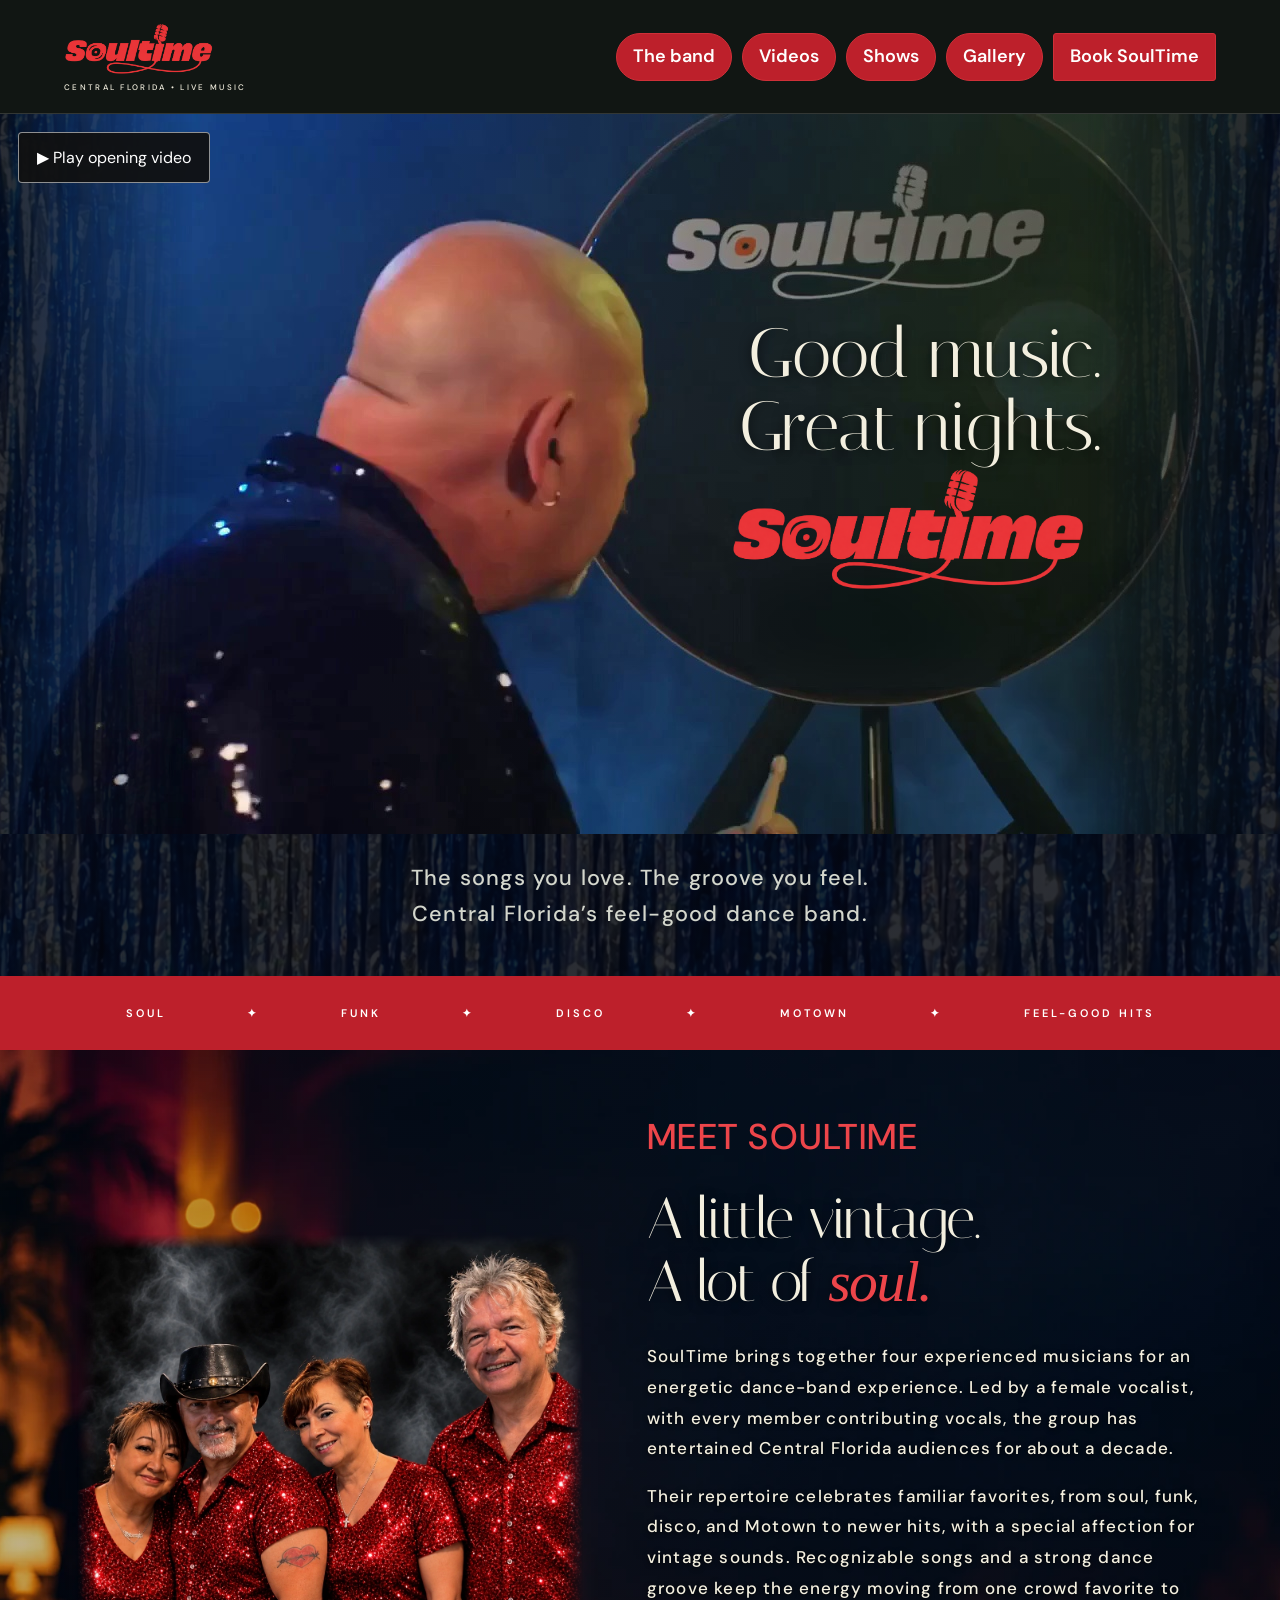
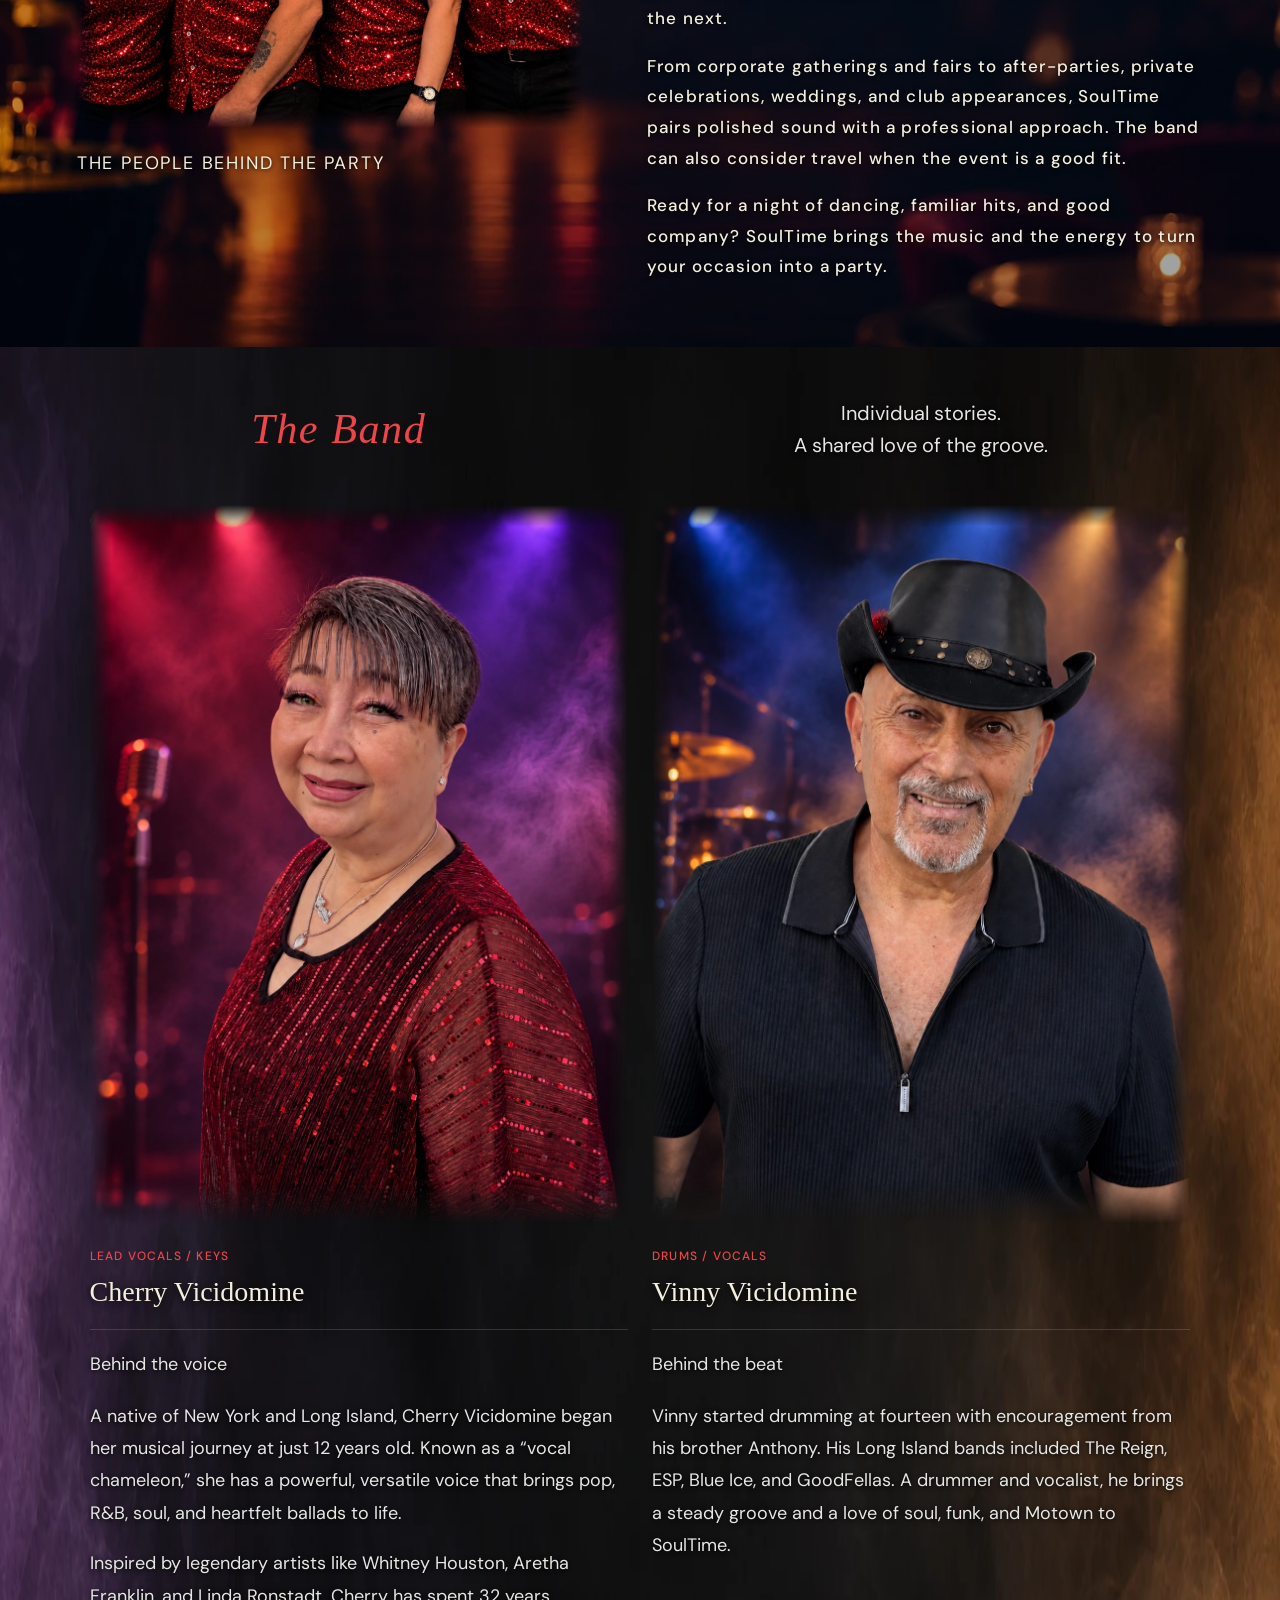
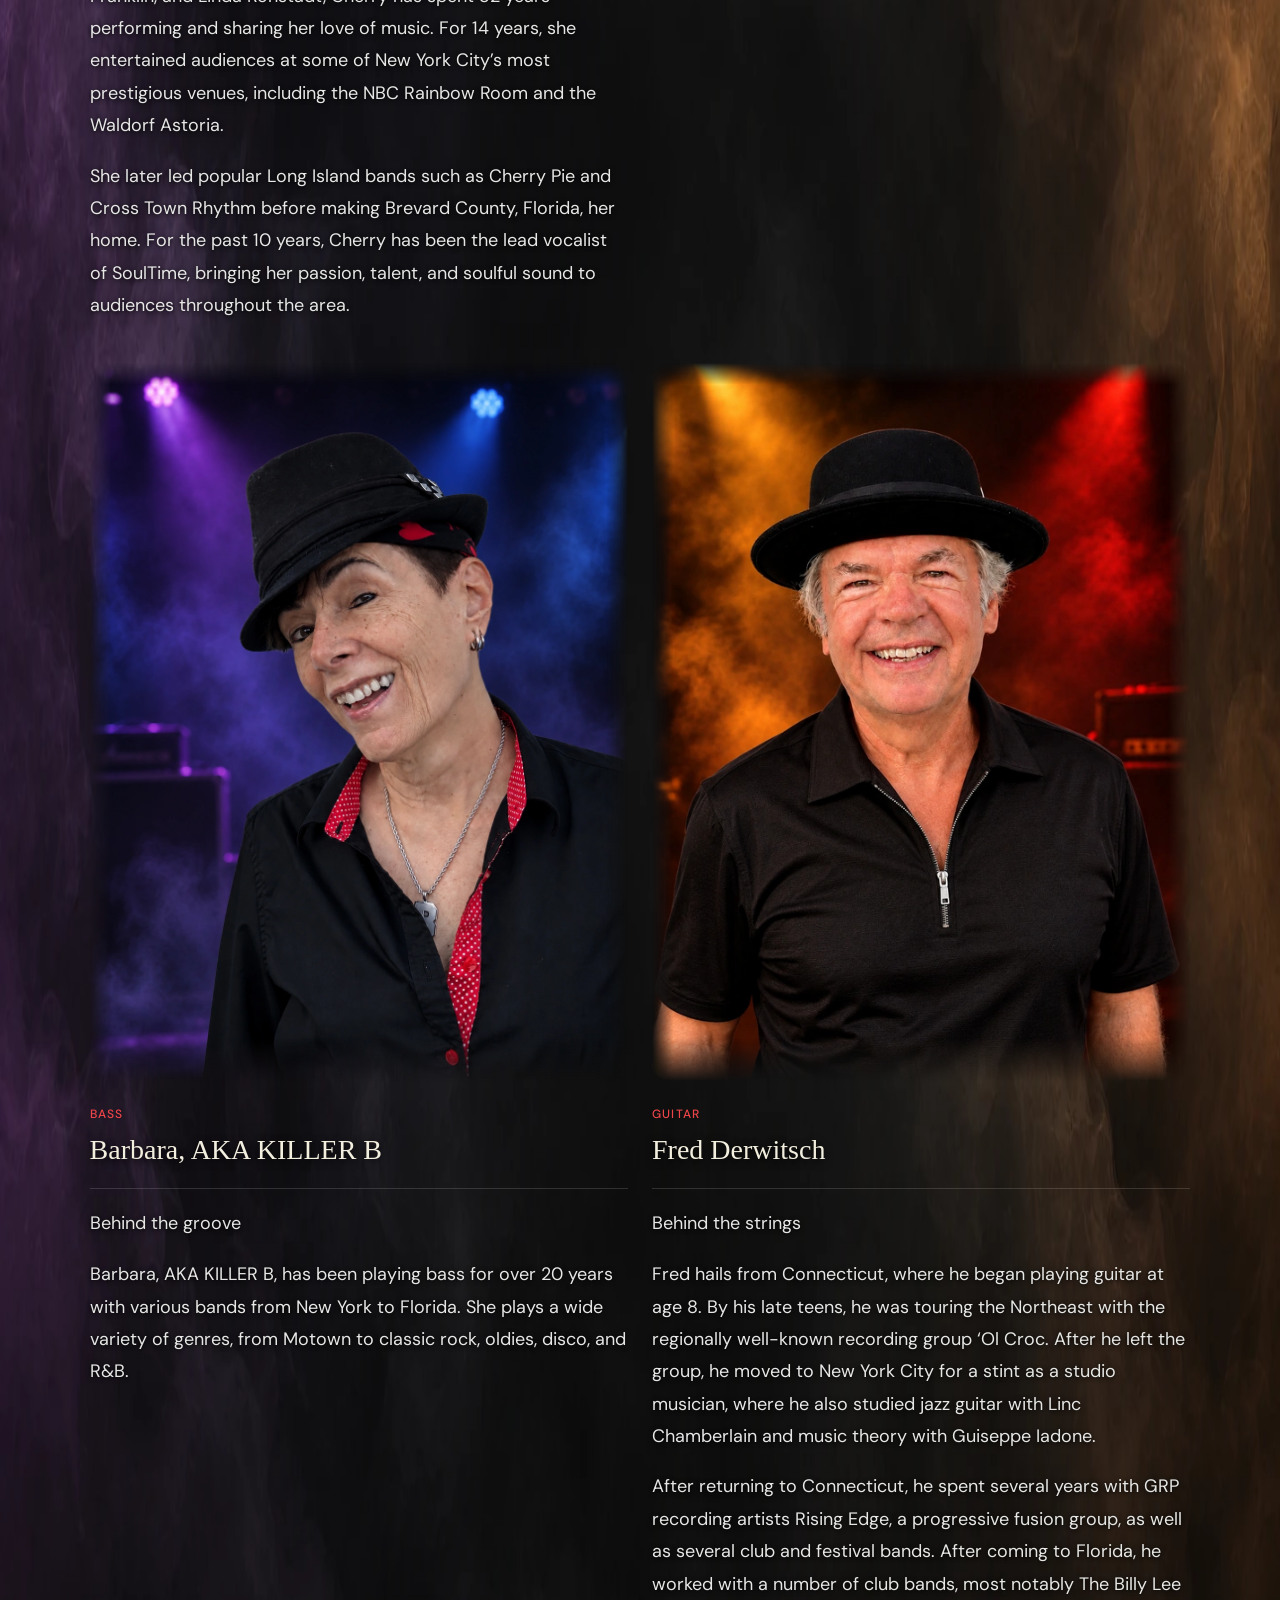
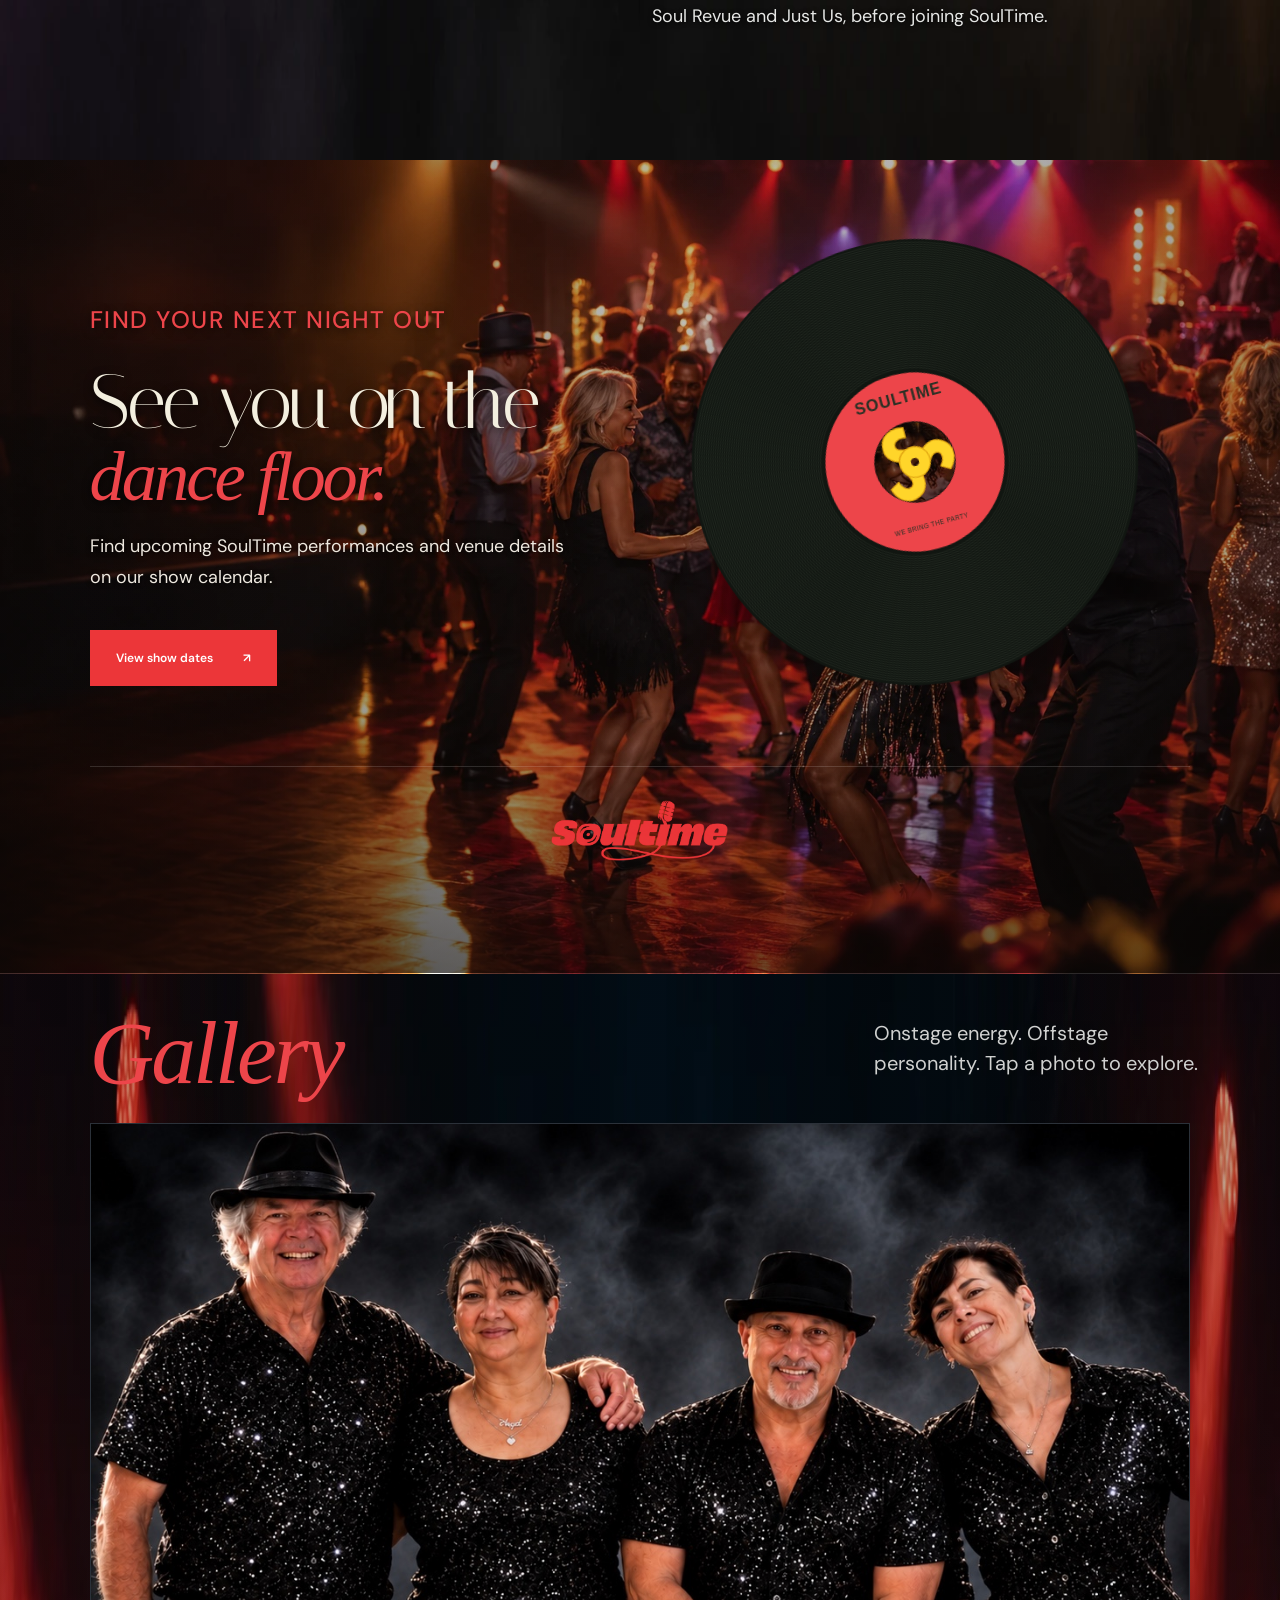
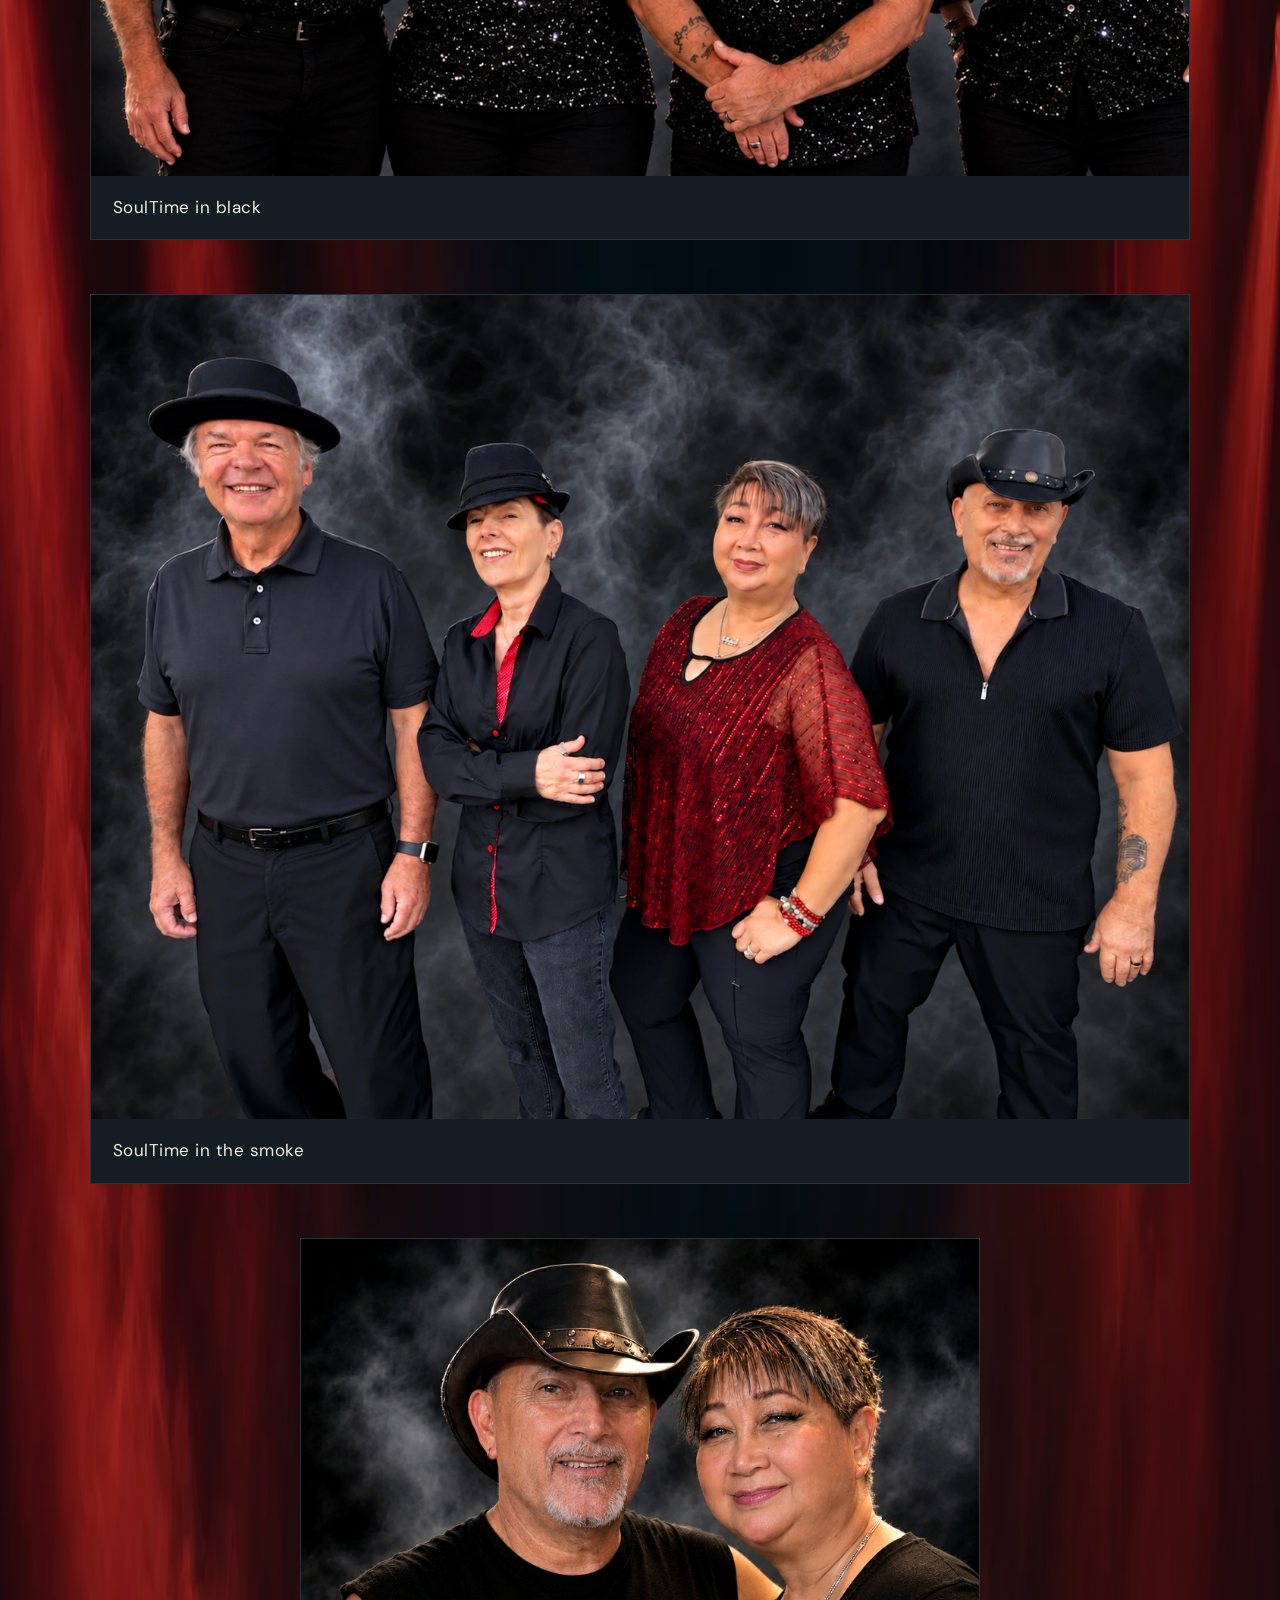
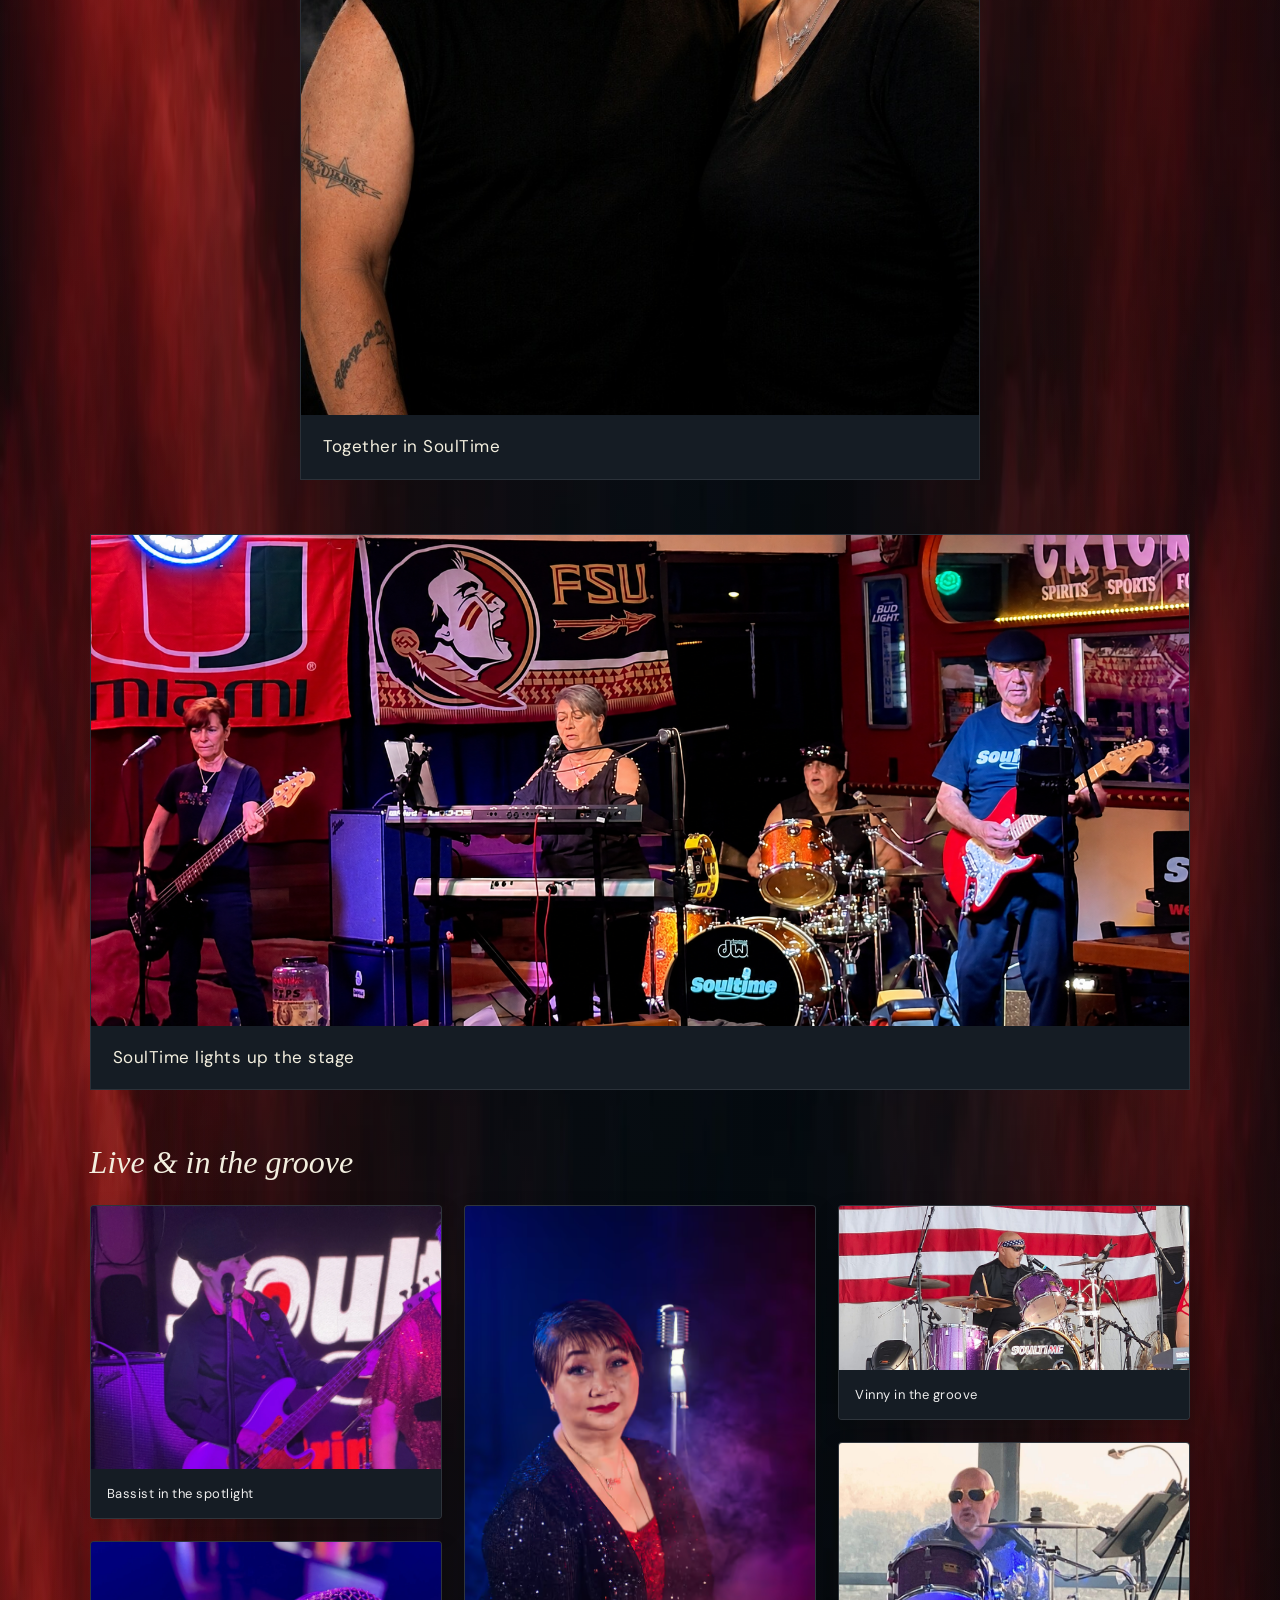
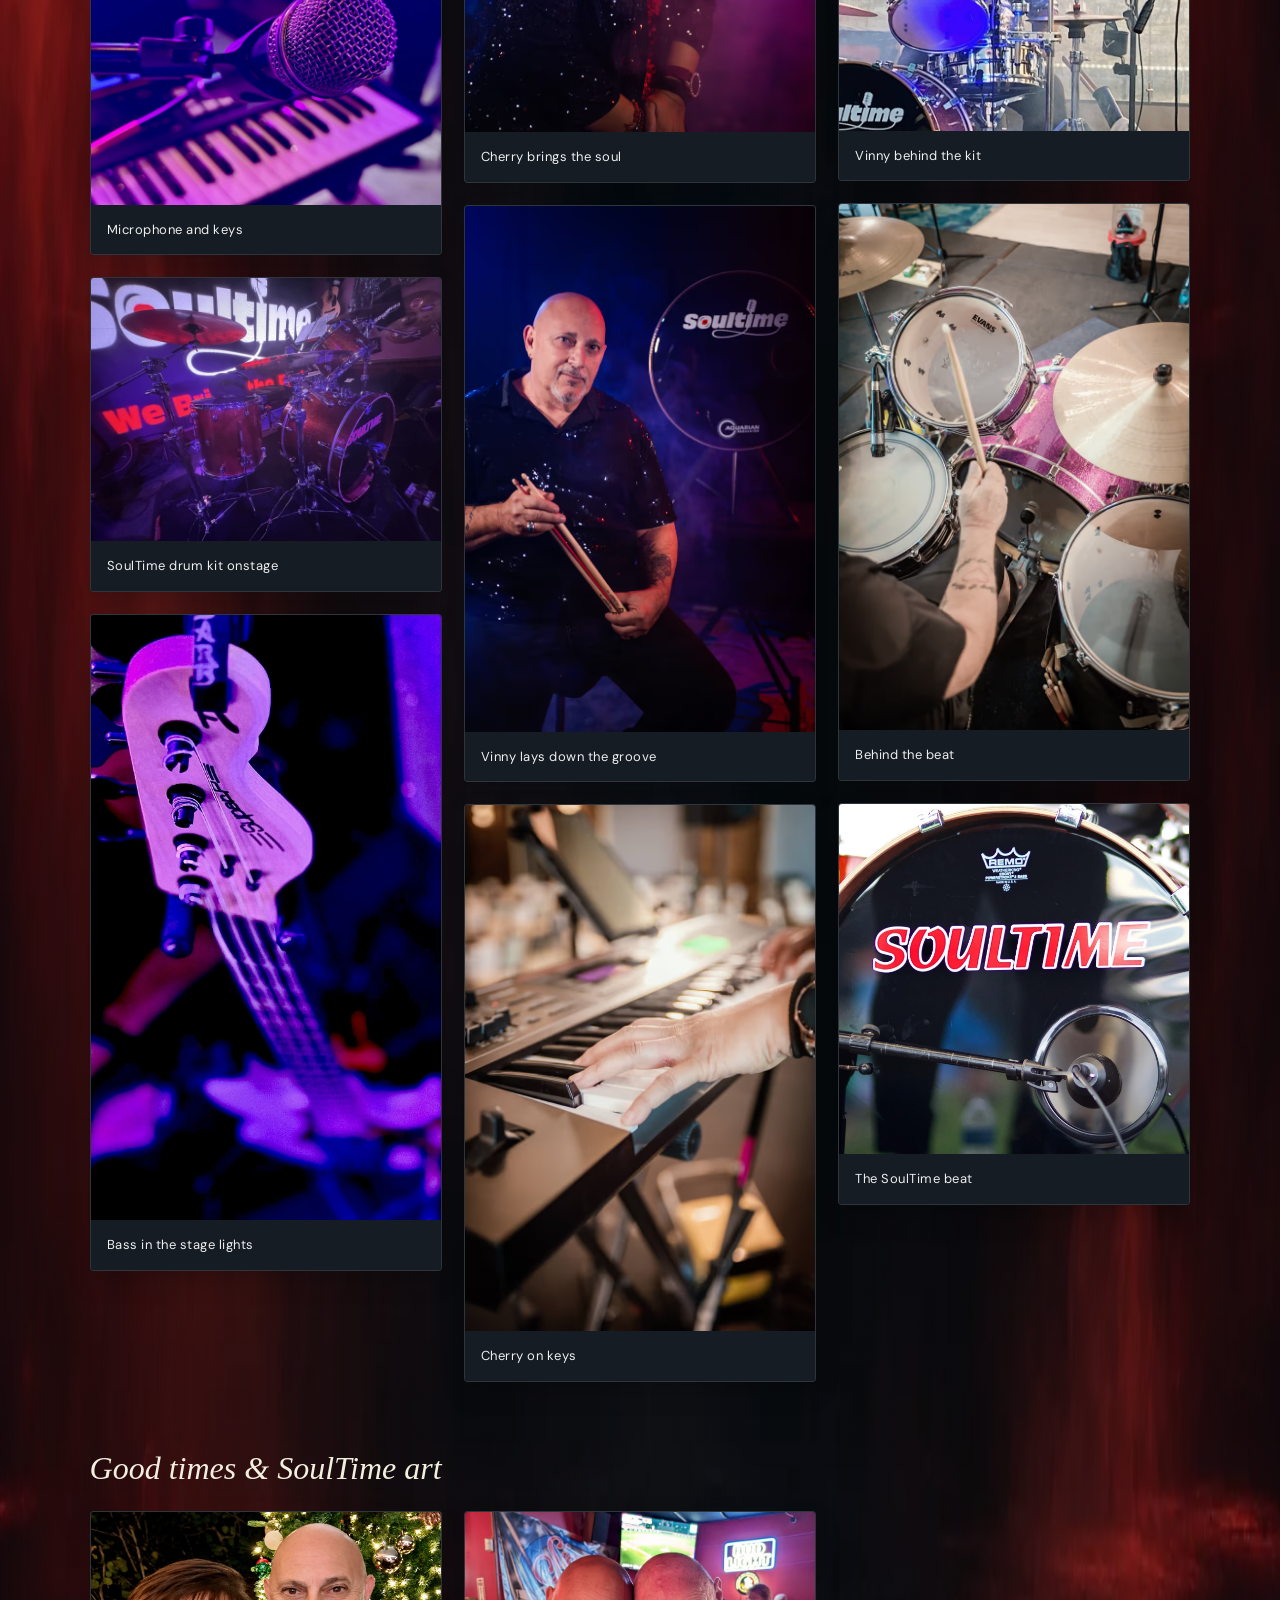
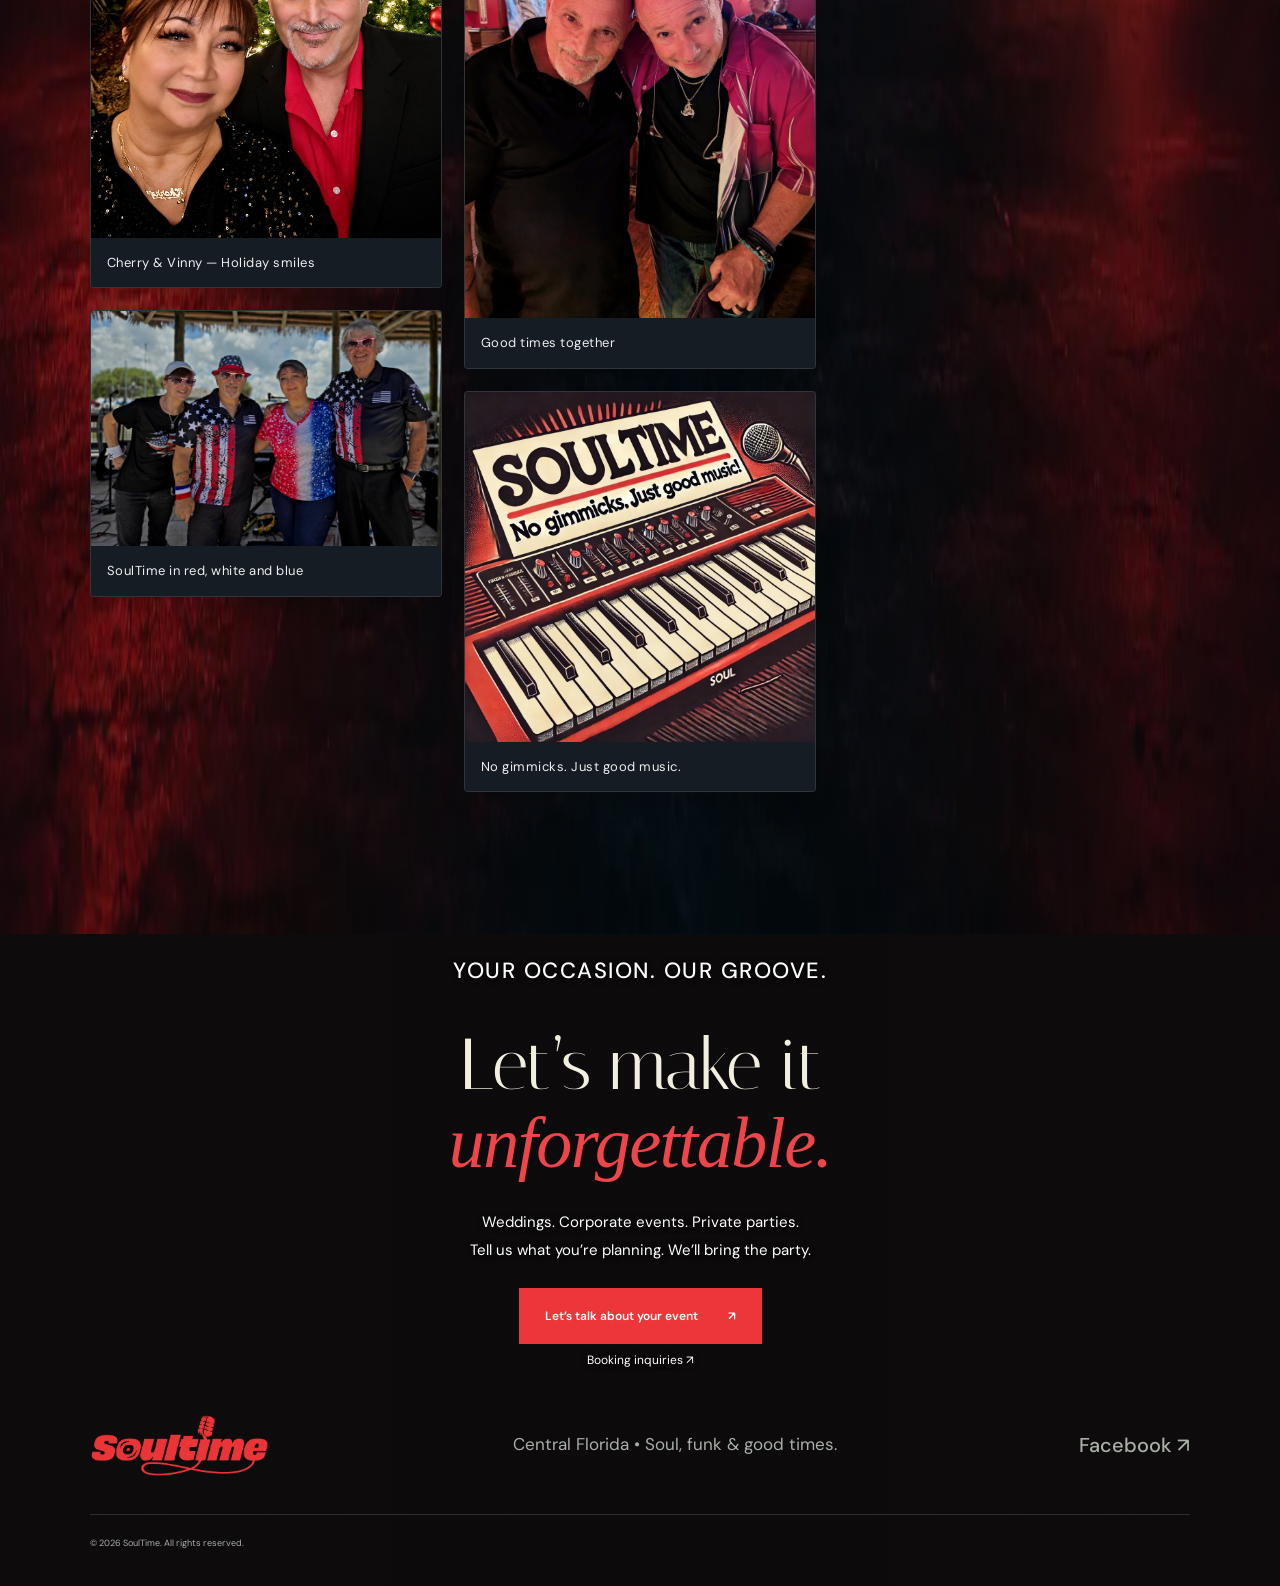
<file: index.html>
<!DOCTYPE html>
<html lang="en"><head><meta charset="UTF-8"><meta name="viewport" content="width=device-width,initial-scale=1"><script src="phone-home-start.js?v=67"></script><link rel="preload" as="image" href="assets/continuous-curtain-v224.png" fetchpriority="high" media="(min-width:1001px) and (hover:hover) and (pointer:fine)"><meta name="theme-color" content="#101412"><title>SoulTime | Feel the music. Bring the party.</title><meta name="description" content="SoulTime brings soul, funk, disco and Motown to Central Florida. Meet the band, watch performances, find show dates and book your event."><link rel="stylesheet" href="style.css?v=170"><style>
/* Independent visual stop, even if a browser fails to dispatch video events. */
.hero{isolation:isolate}
.hero .hero-still{opacity:0;z-index:0;transition:none}
.hero .hero-still.is-visible{opacity:1}
.hero video.hero-film{z-index:1;transition:opacity .8s ease;animation:none}
.hero video.hero-film.is-dissolving{opacity:0}
.hero .hero-still{object-fit:cover;object-position:center}
.hero .hero-shade{z-index:2}.hero .hero-copy{z-index:3}.hero .hero-bottom{z-index:4}

.opening-play{position:absolute;z-index:6;left:24px;top:160px;background:#111e;border:1px solid #fff8;padding:14px 18px;color:white;border-radius:4px}.opening-play[hidden]{display:none}
@media(max-width:680px){header .wordmark small{font-size:8px}}
/* Keep the iPad homepage header separate from the opening film. */
@media (min-width:681px) and (max-width:1366px){
  .home-page > header{position:relative;background:#111613;isolation:isolate}
  .home-page > header nav{gap:8px}
  .home-page > header nav a{border:1px solid #ffffff30;padding:12px 9px;text-align:center}
  .home-page > header nav a.nav-book{border-color:#ffffff30;padding:12px 9px}
}
/* Keep tablet playback widescreen in either device orientation. */
@media (min-width:681px) and (max-width:1366px){
 .home-page .hero{height:auto;min-height:0;max-height:none;display:block}
 .home-page .hero .hero-film{inset:0 0 auto;width:100%;height:auto;aspect-ratio:16/9;object-fit:contain;object-position:center;background:#000}
 .home-page .hero .hero-shade{inset:0 0 auto;height:56.25vw}
 .home-page .hero .hero-copy{position:static;width:100%;padding:56.25vw 0 0}
 .home-page .hero .hero-headline{position:absolute;z-index:3;top:0;right:0;width:60%;height:56.25vw;display:flex;align-items:flex-end;justify-content:flex-end;padding:24px 6% 28px 16px;text-align:right;transform:none}
 .home-page .hero .hero-headline h1{font-size:clamp(36px,6vw,72px);line-height:1.04;letter-spacing:-1.5px}
 .home-page .hero .hero-logo{width:100%;max-width:360px}
 .home-page .hero .hero-description{position:relative;z-index:3;margin:0;padding:28px 6%;transform:none;text-align:center;font-size:18px;line-height:1.6}
 .home-page .hero .hero-bottom{position:relative;inset:auto;margin:0;padding:0 6% 20px;justify-content:center}
}
</style><link rel="stylesheet" href="phone.css?v=110"><link rel="stylesheet" href="home-responsive.css?v=266-charcoal-smoke"><link rel="stylesheet" href="booking-background-v192.css"><link rel="stylesheet" href="shows-background-v200.css?v=2-lively-party"><link rel="stylesheet" href="record-adapter-v201.css?v=snug-center-3"><style>#gallery .gallery-duo-portrait{max-width:680px;margin-left:auto;margin-right:auto}</style><link rel="stylesheet" href="band-portraits-20261024.css"><link rel="stylesheet" href="header-navigation.css?v=272-band-top"><link rel="stylesheet" href="phone-final.css?v=1"></head>
<body class="home-page"><a class="skip" href="#main">Skip to content</a><header><a class="wordmark" href="#home" aria-label="SoulTime home — replay opening video"><img class="header-logo" src="assets/soultime-logo-red.png" alt="SoulTime"><small>CENTRAL FLORIDA • LIVE MUSIC</small></a><button class="menu-toggle" aria-label="Open navigation" aria-expanded="false">Menu <span>☰</span></button><nav aria-label="Main navigation"><a href="#members">The band</a><a href="videos.html">Videos</a><a href="#shows">Shows</a><a href="#gallery">Gallery</a><a class="nav-book" href="booking.html">Book SoulTime</a></nav></header>
<main id="main"><section class="hero" id="home"><video autoplay muted playsinline webkit-playsinline preload="auto" class="hero-film" src="assets/home-opening-vocal-dissolve-v214.mp4" poster="assets/opening-poster-smooth-v198.jpg" aria-label="SoulTime performing live"></video><picture><source media="(min-width:1001px) and (hover:hover) and (pointer:fine)" srcset="assets/soultime-home-ending-retouched.webp"><img class="hero-film hero-still" src="assets/soultime-home-ending-retouched.webp" alt="Fred, Barbara, Cherry and Vinny together against a smoky backdrop" style="object-fit:contain;object-position:center;filter:none;background:#080a0b;-webkit-mask-image:linear-gradient(to right,transparent,#000 6%,#000 94%,transparent),linear-gradient(to bottom,transparent,#000 4%,#000 96%,transparent);-webkit-mask-composite:source-in;mask-image:linear-gradient(to right,transparent,#000 6%,#000 94%,transparent),linear-gradient(to bottom,transparent,#000 4%,#000 96%,transparent);mask-composite:intersect"></picture><div class="hero-shade"></div><div class="hero-copy"><div class="hero-headline"><h1><span class="opening-script">Good music.<br>Great nights.<br></span><img class="hero-logo" src="assets/soultime-logo-red.png" alt="SoulTime"></h1></div><p class="hero-description">The songs you love. The groove you feel.<br>Central Florida’s feel-good dance band.</p></div><div class="hero-bottom"><span>FOUR MUSICIANS. ONE UNMISTAKABLE GROOVE.</span></div></section>
<div class="genre-strip"><span>SOUL</span><i>✦</i><span>FUNK</span><i>✦</i><span>DISCO</span><i>✦</i><span>MOTOWN</span><i>✦</i><span>FEEL-GOOD HITS</span></div>
<section class="section about" id="about"><div class="about-image"><img src="assets/soultime-red-glitter-v266.webp" alt="The four SoulTime band members in sparkling red outfits against a smoky backdrop" loading="lazy"><span class="image-note">THE PEOPLE BEHIND THE PARTY</span></div><div class="about-copy"><p class="eyebrow meet-soultime">Meet SoulTime</p><h2>A little vintage.<br>A lot of <em>soul.</em></h2><p>SoulTime brings together four experienced musicians for an energetic dance-band experience. Led by a female vocalist, with every member contributing vocals, the group has entertained Central Florida audiences for about a decade.</p><p>Their repertoire celebrates familiar favorites, from soul, funk, disco, and Motown to newer hits, with a special affection for vintage sounds. Recognizable songs and a strong dance groove keep the energy moving from one crowd favorite to the next.</p><p>From corporate gatherings and fairs to after-parties, private celebrations, weddings, and club appearances, SoulTime pairs polished sound with a professional approach. The band can also consider travel when the event is a good fit.</p><p>Ready for a night of dancing, familiar hits, and good company? SoulTime brings the music and the energy to turn your occasion into a party.</p></div></section>
<section class="section members" id="members"><div class="section-heading"><div><h2 class="eyebrow band-heading">The <em>Band</em></h2></div><p class="members-intro">Individual stories.<br>A shared love of the groove.</p></div><div class="member-grid">
<article><img src="assets/cherry-vocals-stage.webp" width="1086" height="1448" alt="Cherry Vicidomine" loading="lazy"><p class="eyebrow">Lead vocals / Keys</p><h3>Cherry Vicidomine</h3><div class="member-bio"><h4 class="bio-label">Behind the voice</h4><p>A native of New York and Long Island, Cherry Vicidomine began her musical journey at just 12 years old. Known as a “vocal chameleon,” she has a powerful, versatile voice that brings pop, R&amp;B, soul, and heartfelt ballads to life.</p><p>Inspired by legendary artists like Whitney Houston, Aretha Franklin, and Linda Ronstadt, Cherry has spent 32 years performing and sharing her love of music. For 14 years, she entertained audiences at some of New York City’s most prestigious venues, including the NBC Rainbow Room and the Waldorf Astoria.</p><p>She later led popular Long Island bands such as Cherry Pie and Cross Town Rhythm before making Brevard County, Florida, her home. For the past 10 years, Cherry has been the lead vocalist of SoulTime, bringing her passion, talent, and soulful sound to audiences throughout the area.</p></div></article>


<article><img src="assets/vinny-drums-stage.webp" width="1086" height="1448" alt="Vinny Vicidomine" loading="lazy"><p class="eyebrow">Drums / Vocals</p><h3>Vinny Vicidomine</h3><div class="member-bio"><h4 class="bio-label">Behind the beat</h4><p>Vinny started drumming at fourteen with encouragement from his brother Anthony. His Long Island bands included The Reign, ESP, Blue Ice, and GoodFellas. A drummer and vocalist, he brings a steady groove and a love of soul, funk, and Motown to SoulTime.</p></div></article>
<article><img src="assets/barbara-purple-blue-stage.webp" alt="Barbara, AKA Killer B, SoulTime bass player" width="1086" height="1448" loading="lazy"><p class="eyebrow">Bass</p><h3>Barbara, AKA KILLER B</h3><div class="member-bio"><h4 class="bio-label">Behind the groove</h4><p>Barbara, AKA KILLER B, has been playing bass for over 20 years with various bands from New York to Florida. She plays a wide variety of genres, from Motown to classic rock, oldies, disco, and R&amp;B.</p></div></article>
<article><img src="assets/fred-band-20261104.webp" alt="Fred Derwitsch, SoulTime guitarist" width="600" height="800" loading="lazy"><p class="eyebrow">Guitar</p><h3>Fred Derwitsch</h3><div class="member-bio"><h4 class="bio-label">Behind the strings</h4><p>Fred hails from Connecticut, where he began playing guitar at age 8. By his late teens, he was touring the Northeast with the regionally well-known recording group ‘Ol Croc. After he left the group, he moved to New York City for a stint as a studio musician, where he also studied jazz guitar with Linc Chamberlain and music theory with Guiseppe Iadone.</p><p>After returning to Connecticut, he spent several years with GRP recording artists Rising Edge, a progressive fusion group, as well as several club and festival bands. After coming to Florida, he worked with a number of club bands, most notably The Billy Lee Soul Revue and Just Us, before joining SoulTime.</p></div></article></div></section>
<section class="shows section" id="shows"><div><p class="eyebrow shows-intro">Find your next night out</p><h2><span class="shows-white-heading">See you on the</span><br><em>dance floor.</em></h2><p>Find upcoming SoulTime performances and venue details<br class="desktop"> on our show calendar.</p><a class="button gold" href="shows.html">View show dates <span>↗</span></a></div><div class="record-art" aria-hidden="true"><div class="record record-precision"><svg class="precision-vinyl" xmlns="http://www.w3.org/2000/svg" viewBox="0 0 1000 1000" aria-hidden="true"><defs><clipPath id="adapter-seat"><circle cx="500" cy="500" r="90"/></clipPath><mask id="spindle"><rect width="1000" height="1000" fill="white"/><circle cx="500" cy="500" r="9" fill="black"/></mask><path id="insert-arm" d="M43 47 C29 47 20 39 21 28 C22 15 33 9 47 12 L47 23 C39 21 33 25 34 30 C35 35 42 35 50 35 C60 35 66 40 66 49 L55 52 C55 47 49 47 43 47Z"/></defs><path fill="#111611" fill-rule="evenodd" d="M500 2a498 498 0 1 0 0 996a498 498 0 1 0 0-996ZM500 410a90 90 0 1 0 0 180a90 90 0 1 0 0-180Z"/><circle cx="500" cy="500" r="211" fill="none" stroke="#293027" stroke-width="1.5"/><circle cx="500" cy="500" r="216" fill="none" stroke="#293027" stroke-width="1.5"/><circle cx="500" cy="500" r="221" fill="none" stroke="#293027" stroke-width="1.5"/><circle cx="500" cy="500" r="226" fill="none" stroke="#293027" stroke-width="1.5"/><circle cx="500" cy="500" r="231" fill="none" stroke="#293027" stroke-width="1.5"/><circle cx="500" cy="500" r="236" fill="none" stroke="#293027" stroke-width="1.5"/><circle cx="500" cy="500" r="241" fill="none" stroke="#293027" stroke-width="1.5"/><circle cx="500" cy="500" r="246" fill="none" stroke="#293027" stroke-width="1.5"/><circle cx="500" cy="500" r="251" fill="none" stroke="#293027" stroke-width="1.5"/><circle cx="500" cy="500" r="256" fill="none" stroke="#293027" stroke-width="1.5"/><circle cx="500" cy="500" r="261" fill="none" stroke="#293027" stroke-width="1.5"/><circle cx="500" cy="500" r="266" fill="none" stroke="#293027" stroke-width="1.5"/><circle cx="500" cy="500" r="271" fill="none" stroke="#293027" stroke-width="1.5"/><circle cx="500" cy="500" r="276" fill="none" stroke="#293027" stroke-width="1.5"/><circle cx="500" cy="500" r="281" fill="none" stroke="#293027" stroke-width="1.5"/><circle cx="500" cy="500" r="286" fill="none" stroke="#293027" stroke-width="1.5"/><circle cx="500" cy="500" r="291" fill="none" stroke="#293027" stroke-width="1.5"/><circle cx="500" cy="500" r="296" fill="none" stroke="#293027" stroke-width="1.5"/><circle cx="500" cy="500" r="301" fill="none" stroke="#293027" stroke-width="1.5"/><circle cx="500" cy="500" r="306" fill="none" stroke="#293027" stroke-width="1.5"/><circle cx="500" cy="500" r="311" fill="none" stroke="#293027" stroke-width="1.5"/><circle cx="500" cy="500" r="316" fill="none" stroke="#293027" stroke-width="1.5"/><circle cx="500" cy="500" r="321" fill="none" stroke="#293027" stroke-width="1.5"/><circle cx="500" cy="500" r="326" fill="none" stroke="#293027" stroke-width="1.5"/><circle cx="500" cy="500" r="331" fill="none" stroke="#293027" stroke-width="1.5"/><circle cx="500" cy="500" r="336" fill="none" stroke="#293027" stroke-width="1.5"/><circle cx="500" cy="500" r="341" fill="none" stroke="#293027" stroke-width="1.5"/><circle cx="500" cy="500" r="346" fill="none" stroke="#293027" stroke-width="1.5"/><circle cx="500" cy="500" r="351" fill="none" stroke="#293027" stroke-width="1.5"/><circle cx="500" cy="500" r="356" fill="none" stroke="#293027" stroke-width="1.5"/><circle cx="500" cy="500" r="361" fill="none" stroke="#293027" stroke-width="1.5"/><circle cx="500" cy="500" r="366" fill="none" stroke="#293027" stroke-width="1.5"/><circle cx="500" cy="500" r="371" fill="none" stroke="#293027" stroke-width="1.5"/><circle cx="500" cy="500" r="376" fill="none" stroke="#293027" stroke-width="1.5"/><circle cx="500" cy="500" r="381" fill="none" stroke="#293027" stroke-width="1.5"/><circle cx="500" cy="500" r="386" fill="none" stroke="#293027" stroke-width="1.5"/><circle cx="500" cy="500" r="391" fill="none" stroke="#293027" stroke-width="1.5"/><circle cx="500" cy="500" r="396" fill="none" stroke="#293027" stroke-width="1.5"/><circle cx="500" cy="500" r="401" fill="none" stroke="#293027" stroke-width="1.5"/><circle cx="500" cy="500" r="406" fill="none" stroke="#293027" stroke-width="1.5"/><circle cx="500" cy="500" r="411" fill="none" stroke="#293027" stroke-width="1.5"/><circle cx="500" cy="500" r="416" fill="none" stroke="#293027" stroke-width="1.5"/><circle cx="500" cy="500" r="421" fill="none" stroke="#293027" stroke-width="1.5"/><circle cx="500" cy="500" r="426" fill="none" stroke="#293027" stroke-width="1.5"/><circle cx="500" cy="500" r="431" fill="none" stroke="#293027" stroke-width="1.5"/><circle cx="500" cy="500" r="436" fill="none" stroke="#293027" stroke-width="1.5"/><circle cx="500" cy="500" r="441" fill="none" stroke="#293027" stroke-width="1.5"/><circle cx="500" cy="500" r="446" fill="none" stroke="#293027" stroke-width="1.5"/><circle cx="500" cy="500" r="451" fill="none" stroke="#293027" stroke-width="1.5"/><circle cx="500" cy="500" r="456" fill="none" stroke="#293027" stroke-width="1.5"/><circle cx="500" cy="500" r="461" fill="none" stroke="#293027" stroke-width="1.5"/><circle cx="500" cy="500" r="466" fill="none" stroke="#293027" stroke-width="1.5"/><circle cx="500" cy="500" r="471" fill="none" stroke="#293027" stroke-width="1.5"/><circle cx="500" cy="500" r="476" fill="none" stroke="#293027" stroke-width="1.5"/><circle cx="500" cy="500" r="481" fill="none" stroke="#293027" stroke-width="1.5"/><circle cx="500" cy="500" r="486" fill="none" stroke="#293027" stroke-width="1.5"/><circle cx="500" cy="500" r="491" fill="none" stroke="#293027" stroke-width="1.5"/><path fill="#ed454a" fill-rule="evenodd" d="M500 300a200 200 0 1 0 0 400a200 200 0 1 0 0-400ZM500 410a90 90 0 1 0 0 180a90 90 0 1 0 0-180Z"/><circle cx="500" cy="500" r="90" fill="none" stroke="#0b100c" stroke-width="2"/><g clip-path="url(#adapter-seat)" mask="url(#spindle)"><g transform="translate(500 500) scale(2.14) translate(-50 -50)" fill="#ffd52a" stroke="#e0a512" stroke-width="1.2" stroke-linejoin="round"><use href="#insert-arm"/><use href="#insert-arm" transform="rotate(120 50 50)"/><use href="#insert-arm" transform="rotate(240 50 50)"/><circle cx="50" cy="50" r="16"/></g></g><text x="500" y="365" text-anchor="middle" fill="#283024" font-family="Arial,sans-serif" font-weight="700" font-size="36" letter-spacing="2">SOULTIME</text><text x="500" y="650" text-anchor="middle" fill="#283024" font-family="Arial,sans-serif" font-size="14" letter-spacing="1">WE BRING THE PARTY</text></svg></div></div><style>body.home-page #shows .record.record-precision{display:block;height:auto;aspect-ratio:1/1;padding:0;border:0;background:none;box-shadow:none;flex-shrink:0}body.home-page #shows .record.record-precision::before{content:none}body.home-page #shows .precision-vinyl{display:block;width:100%;height:auto;aspect-ratio:1/1;overflow:visible;filter:drop-shadow(0 20px 25px #0005)}</style><div class="shows-page-end"><a class="shows-home" href="#home" aria-label="Home — return to the top"><img class="shows-home-logo" src="assets/soultime-logo-red.png" alt="SoulTime — Home"></a></div></section>
<section class="section gallery" id="gallery"><div class="section-heading"><div><h2 class="gallery-title">Gallery</h2></div><p class="gallery-intro">Onstage energy. Offstage personality. Tap a photo to explore.</p></div><div class="gallery-feature"><button aria-label="Enlarge photo: SoulTime in black" class="photo uploaded-gallery-photo" data-image="assets/soultime-black-shirt-group.jpeg" data-caption="SoulTime in black"><img src="assets/soultime-black-shirt-group.jpeg" alt="The four SoulTime musicians together in black shirts" loading="lazy"><span>SoulTime in black</span></button></div><div class="gallery-feature"><button aria-label="Enlarge photo: SoulTime in the smoke" class="photo uploaded-gallery-photo" data-image="assets/soultime-home-ending-retouched.webp" data-caption="SoulTime in the smoke"><img src="assets/soultime-home-ending-retouched.webp" alt="The four SoulTime band members together against a dark smoky backdrop" loading="lazy" width="1448" height="1086"><span>SoulTime in the smoke</span></button></div><div class="gallery-feature gallery-duo-portrait"><button aria-label="Enlarge photo: Together in SoulTime" class="photo uploaded-gallery-photo" data-image="assets/soultime-duo-portrait.jpeg" data-caption="Together in SoulTime"><img src="assets/soultime-duo-portrait.jpeg" alt="A SoulTime duo portrait against a smoky dark backdrop" loading="lazy" width="894" height="1024"><span>Together in SoulTime</span></button></div><div class="gallery-feature"><button aria-label="Enlarge photo: SoulTime lights up the stage" class="photo uploaded-gallery-photo" data-image="assets/soultime-gallery-1415-lighting-corrected.png" data-caption="SoulTime lights up the stage"><img src="assets/soultime-gallery-1415-lighting-corrected.png" alt="SoulTime performing together onstage" loading="lazy" width="1877" height="838"><span>SoulTime lights up the stage</span></button></div><div class="gallery-group"><h3>Live &amp; in the groove</h3><div class="gallery-grid"><button aria-label="Enlarge photo: Bassist in the spotlight" class="photo uploaded-gallery-photo" data-image="assets/soultime-bassist-purple-stage.webp" data-caption="Bassist in the spotlight"><img src="assets/soultime-bassist-purple-stage.webp" alt="SoulTime bassist performing under purple stage lights in front of the band logo" loading="lazy" width="1536" height="1152"><span>Bassist in the spotlight</span></button><button aria-label="Enlarge photo: Microphone and keys" class="photo uploaded-gallery-photo" data-image="assets/soultime-microphone-keys.webp" data-caption="Microphone and keys"><img src="assets/soultime-microphone-keys.webp" alt="Close-up of a microphone above a keyboard under purple and blue stage lights" loading="lazy" width="1536" height="1152"><span>Microphone and keys</span></button><button aria-label="Enlarge photo: SoulTime drum kit onstage" class="photo uploaded-gallery-photo" data-image="assets/soultime-drum-kit-stage.webp" data-caption="SoulTime drum kit onstage"><img src="assets/soultime-drum-kit-stage.webp" alt="SoulTime drum kit under purple stage lights with the band logo behind it" loading="lazy" width="1536" height="1152"><span>SoulTime drum kit onstage</span></button><button aria-label="Enlarge photo: Bass in the stage lights" class="photo uploaded-gallery-photo" data-image="assets/bass-purple-stage.webp" data-caption="Bass in the stage lights"><img src="assets/bass-purple-stage.webp" alt="Close-up of a bass guitar under purple and blue stage lighting" loading="lazy" width="1109" height="1917"><span>Bass in the stage lights</span></button><button aria-label="Enlarge photo: Cherry brings the soul" class="photo wide" data-image="assets/singer.avif" data-caption="Cherry brings the soul"><img src="assets/singer.avif" alt="Cherry singing live" loading="lazy" width="719" height="1080"><span>Cherry brings the soul</span></button><button aria-label="Enlarge photo: Vinny lays down the groove" class="photo soul-gallery-photo" data-image="assets/gallery-vinny.avif" data-caption="Vinny lays down the groove"><img src="assets/gallery-vinny.avif" alt="Vinny Vicidomine with the SoulTime bass drum" loading="lazy" width="719" height="1080"><span>Vinny lays down the groove</span></button><button aria-label="Enlarge photo: Cherry on keys" class="photo soul-gallery-photo" data-image="assets/gallery-keys.avif" data-caption="Cherry on keys"><img src="assets/gallery-keys.avif" alt="Cherry on keys" loading="lazy" width="719" height="1080"><span>Cherry on keys</span></button><button aria-label="Enlarge photo: Vinny in the groove" class="photo uploaded-gallery-photo" data-image="assets/soultime-gallery-1404.jpeg" data-caption="Vinny in the groove"><img src="assets/soultime-gallery-1404.jpeg" alt="Vinny live on drums" loading="lazy" width="2048" height="956"><span>Vinny in the groove</span></button><button aria-label="Enlarge photo: Vinny behind the kit" class="photo uploaded-gallery-photo" data-image="assets/soultime-gallery-1416.jpeg" data-caption="Vinny behind the kit"><img src="assets/soultime-gallery-1416.jpeg" alt="Vinny playing drums live" loading="lazy" width="1631" height="1340"><span>Vinny behind the kit</span></button><button aria-label="Enlarge photo: Behind the beat" class="photo soul-gallery-photo" data-image="assets/drums.avif" data-caption="Behind the beat"><img src="assets/drums.avif" alt="Pink drum kit during a performance" loading="lazy" width="719" height="1080"><span>Behind the beat</span></button><button aria-label="Enlarge photo: The SoulTime beat" class="photo uploaded-gallery-photo" data-image="assets/soultime-gallery-1414.jpeg" data-caption="The SoulTime beat"><img src="assets/soultime-gallery-1414.jpeg" alt="SoulTime logo on the bass drum" loading="lazy" width="1365" height="1365"><span>The SoulTime beat</span></button></div></div><div class="gallery-group"><h3>Good times &amp; SoulTime art</h3><div class="gallery-grid"><button aria-label="Enlarge photo: Cherry and Vinny — Holiday smiles" class="photo uploaded-gallery-photo" data-image="assets/cherry-vinny-holiday-enhanced-v216.png" data-caption="Cherry &amp; Vinny — Holiday smiles"><img src="assets/cherry-vinny-holiday-enhanced-v216.png" alt="Cherry and Vinny together beside a decorated Christmas tree" loading="lazy" width="1300" height="1209"><span>Cherry &amp; Vinny — Holiday smiles</span></button><button aria-label="Enlarge photo: SoulTime in red, white and blue" class="photo uploaded-gallery-photo" data-image="assets/soultime-red-white-blue-v204.jpeg" data-caption="SoulTime in red, white and blue"><img src="assets/soultime-red-white-blue-v204.jpeg" alt="Four SoulTime musicians together in red, white and blue outfits" loading="lazy" width="1600" height="1075"><span>SoulTime in red, white and blue</span></button><button aria-label="Enlarge photo: Good times together" class="photo uploaded-gallery-photo" data-image="assets/soultime-gallery-1400.jpeg" data-caption="Good times together"><img src="assets/soultime-gallery-1400.jpeg" alt="Good times together" loading="lazy" width="1766" height="2048"><span>Good times together</span></button><button aria-label="Enlarge photo: No gimmicks. Just good music." class="photo uploaded-gallery-photo" data-image="assets/soultime-gallery-1417.jpeg" data-caption="No gimmicks. Just good music."><img src="assets/soultime-gallery-1417.jpeg" alt="SoulTime keyboard and microphone illustration" loading="lazy" width="1024" height="1024"><span>No gimmicks. Just good music.</span></button></div></div></section>
<div class="booking-scene"><picture class="booking-scene-image" aria-hidden="true"><source media="(max-width:680px)" srcset="assets/booking-evening-dance-floor-phone-v187.webp"><img src="assets/booking-evening-dance-floor-v187.webp" alt="" decoding="async"></picture><section class="booking section" id="booking"><p class="eyebrow">Your occasion. Our groove.</p><div class="booking-copy"><h2><span>Let’s make it<br><em>unforgettable.</em></span></h2><p>Weddings. Corporate events. Private parties.<br>Tell us what you’re planning. We’ll bring the party.</p></div><div class="booking-actions"><a class="button gold" href="booking.html#booking-form">Let’s talk about your event <span>↗</span></a></div><a class="email" href="booking.html#booking-form">Booking inquiries ↗</a></section>
<footer><a class="wordmark" href="#home" aria-label="SoulTime home"><img class="footer-logo" src="assets/soultime-logo-red.png" alt="SoulTime"></a><span class="footer-tagline">Central Florida • Soul, funk & good times.</span><div><a href="https://www.facebook.com/SoultimeDanceBand/" target="_blank" rel="noopener">Facebook ↗</a></div><p>© <span id="year">2026</span> SoulTime. All rights reserved.</p></footer></div></main>
<dialog id="media-dialog"><button class="dialog-close" aria-label="Close viewer">✕</button><div id="dialog-content"></div><p id="dialog-caption"></p></dialog><script src="opening-final.js?v=20261102"></script><script src="app.js?v=168"></script><script src="home-navigation.js?v=158"></script><script src="band-stage-sizing.js?v=167"></script><script src="opening-fit.js?v=253"></script></body></html>
</file>
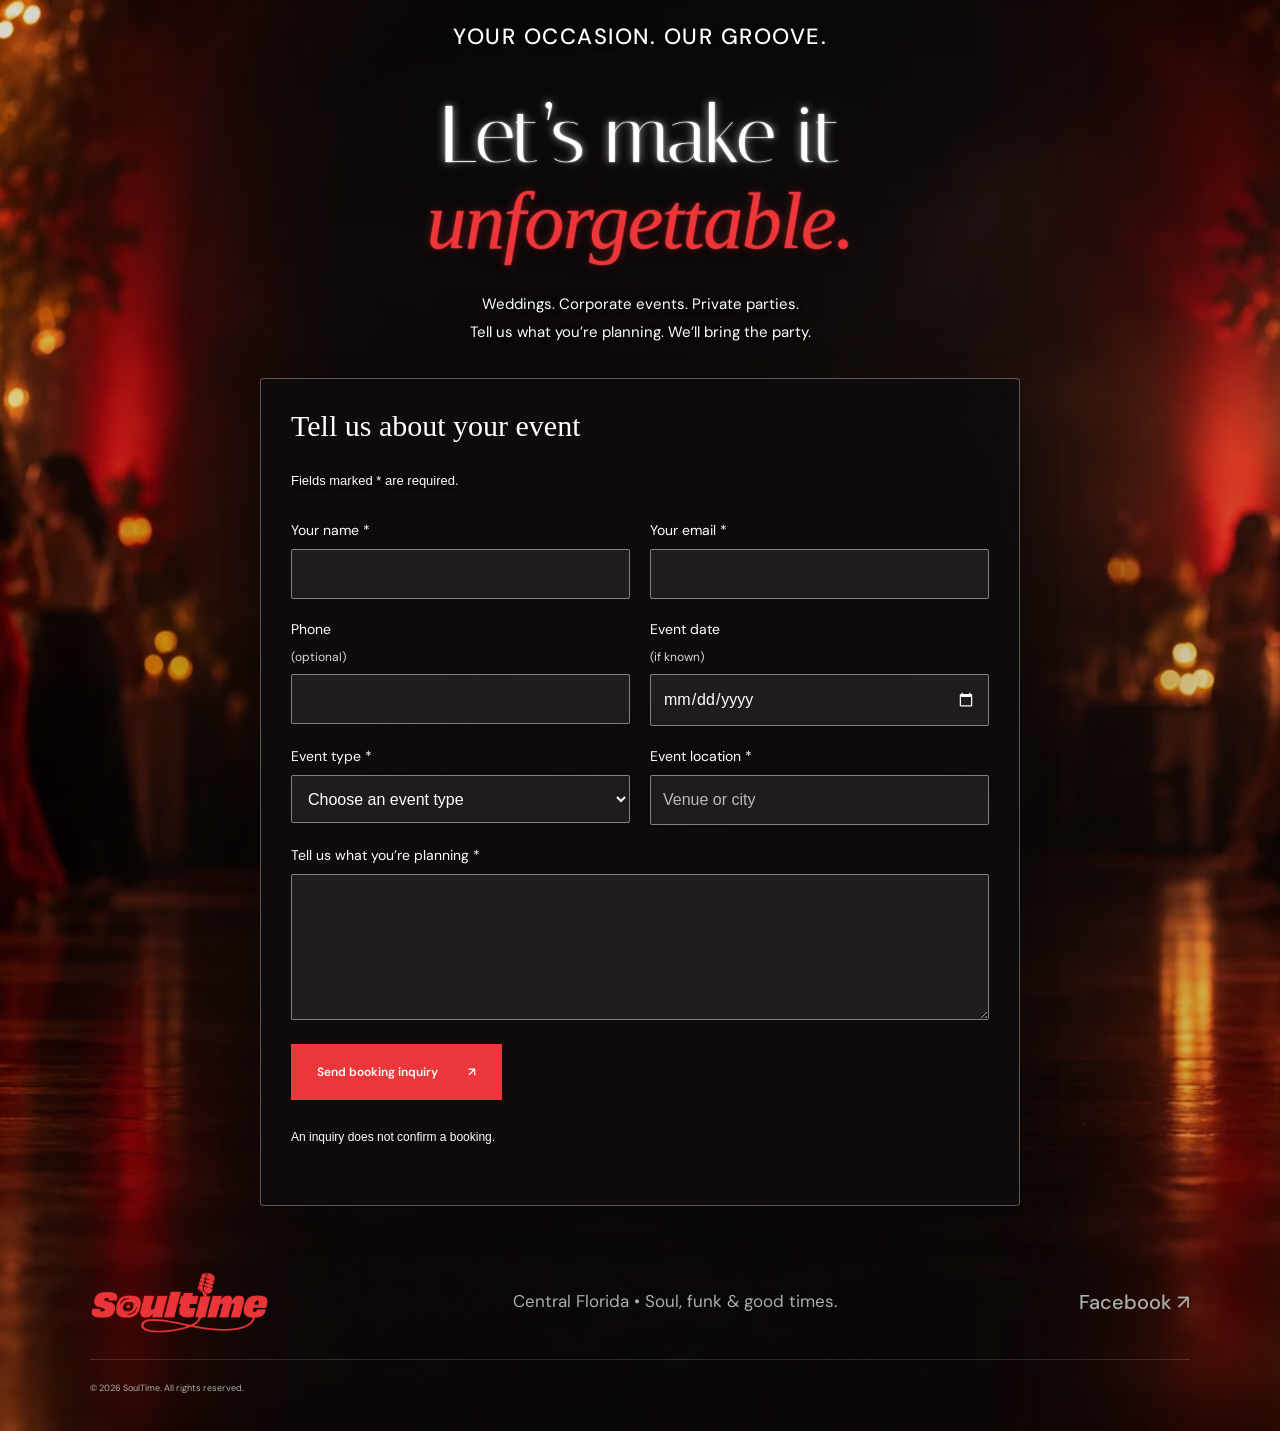
<file: booking.html>
<!DOCTYPE html>
<html lang="en"><head><meta charset="UTF-8"><meta name="viewport" content="width=device-width,initial-scale=1"><meta name="theme-color" content="#101412"><title>Booking | SoulTime</title><meta name="description" content="Book SoulTime for weddings, corporate events, private parties, and celebrations."><link rel="stylesheet" href="style.css?v=187"><link rel="stylesheet" href="phone.css?v=89"><style>.booking-page .booking .booking-copy h2{font-size:clamp(40px,10.8vw,80px);color:#fff;text-shadow:0 0 2px #fff,0 0 10px #ffffffb3,0 2px 4px #000}.booking-page .booking .booking-copy h2 em{color:#ec3639;text-shadow:0 0 2px #ec3639,0 0 10px #ec363966,0 2px 4px #000}.booking-page .booking{padding-bottom:12px;min-height:0}.booking-page footer{padding-top:12px;row-gap:12px}@media(min-width:1001px) and (hover:hover) and (pointer:fine){.booking-page footer>div>a[href="index.html#home"]{display:none}}</style><link rel="stylesheet" href="booking-background-v192.css"><link rel="stylesheet" href="booking-form.css?v=210"><link rel="stylesheet" href="booking-phone-background-v212.css"><link rel="stylesheet" href="header-navigation.css?v=20261102"><link rel="stylesheet" href="phone-final.css?v=1"></head>
<body class="booking-page"><a class="skip" href="#main">Skip to content</a><main id="main"><div class="booking-scene"><picture class="booking-scene-image" aria-hidden="true"><source media="(max-width:680px)" srcset="assets/booking-evening-dance-floor-phone-v187.webp"><img src="assets/booking-evening-dance-floor-v187.webp" alt="" decoding="async"></picture><section class="booking section" id="booking"><p class="eyebrow">Your occasion. Our groove.</p><div class="booking-copy"><h2><span>Let’s make it<br><em>unforgettable.</em></span></h2><p>Weddings. Corporate events. Private parties.<br>Tell us what you’re planning. We’ll bring the party.</p></div><form id="booking-form" class="booking-form" method="post" action="https://formspree.io/f/xrpedoyn" data-endpoint="https://formspree.io/f/xrpedoyn" aria-labelledby="form-heading">
<h3 id="form-heading">Tell us about your event</h3>
<p class="form-intro">Fields marked * are required.</p>
<div class="booking-fields">
<label>Your name *<input name="name" autocomplete="name" required maxlength="120"></label>
<label>Your email *<input type="email" name="email" autocomplete="email" required maxlength="254"></label>
<label>Phone <span>(optional)</span><input type="tel" name="phone" autocomplete="tel" maxlength="40"></label>
<label>Event date <span>(if known)</span><input type="date" name="event_date"></label>
<label>Event type *<select name="event_type" required><option value="">Choose an event type</option><option>Wedding</option><option>Corporate event</option><option>Private party</option><option>Venue booking</option><option>Other</option></select></label>
<label>Event location *<input name="event_location" placeholder="Venue or city" required maxlength="240"></label>
<label class="full-field">Tell us what you’re planning *<textarea name="message" rows="5" required maxlength="5000"></textarea></label>
</div>
<div class="form-trap" aria-hidden="true"><label>Leave this field empty<input name="_gotcha" tabindex="-1" autocomplete="off"></label></div>
<input type="hidden" name="_subject" value="SoulTime Booking Inquiry">
<button class="button gold" type="submit">Send booking inquiry <span aria-hidden="true">↗</span></button>
<p class="form-status" role="status" aria-live="polite"></p>

<p class="form-note">An inquiry does not confirm a booking.</p>
</form></section><footer><a class="wordmark" href="index.html#home" aria-label="SoulTime home"><img class="footer-logo" src="assets/soultime-logo-red.png" alt="SoulTime"></a><span class="footer-tagline">Central Florida • Soul, funk & good times.</span><div><a href="https://www.facebook.com/SoultimeDanceBand/" target="_blank" rel="noopener">Facebook ↗</a></div><p>© <span id="year">2026</span> SoulTime. All rights reserved.</p></footer></div></main><dialog id="media-dialog"><button class="dialog-close" aria-label="Close viewer">✕</button><div id="dialog-content"></div><p id="dialog-caption"></p></dialog><script>document.getElementById("year").textContent=new Date().getFullYear();</script><script src="booking-form.js?v=212" defer></script></body></html>
</file>
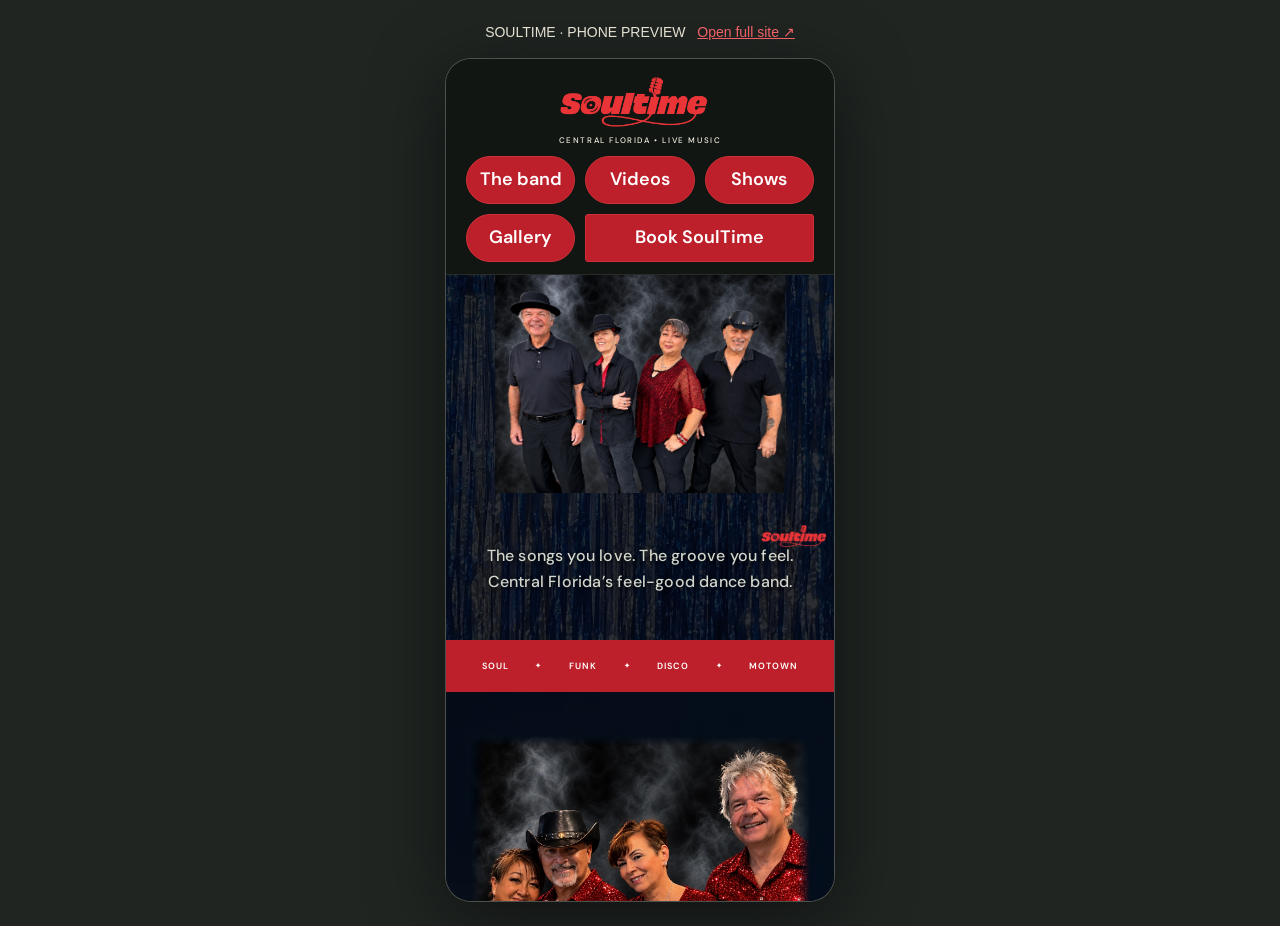
<file: phone-preview.html>
<!doctype html><html lang="en"><head><meta charset="utf-8"><meta name="viewport" content="width=device-width,initial-scale=1"><title>SoulTime — Phone preview</title><style>*{box-sizing:border-box}body{margin:0;background:#202522;color:#f3efdf;font:14px Arial,sans-serif;display:grid;justify-items:center;gap:18px;padding:24px 12px}p{margin:0}a{color:#ff686d}iframe{display:block;border:1px solid #ffffff40;border-radius:26px;width:390px;max-width:100%;height:844px;background:#111613;box-shadow:0 16px 70px #0008}@media(max-width:500px){body{padding:0;display:block}p{display:none}iframe{width:100%;height:100svh;border:0;border-radius:0}}</style></head><body><p>SOULTIME · PHONE PREVIEW &nbsp; <a href="index.html">Open full site ↗</a></p><iframe src="index.html" title="SoulTime phone website"></iframe></body></html>
</file>
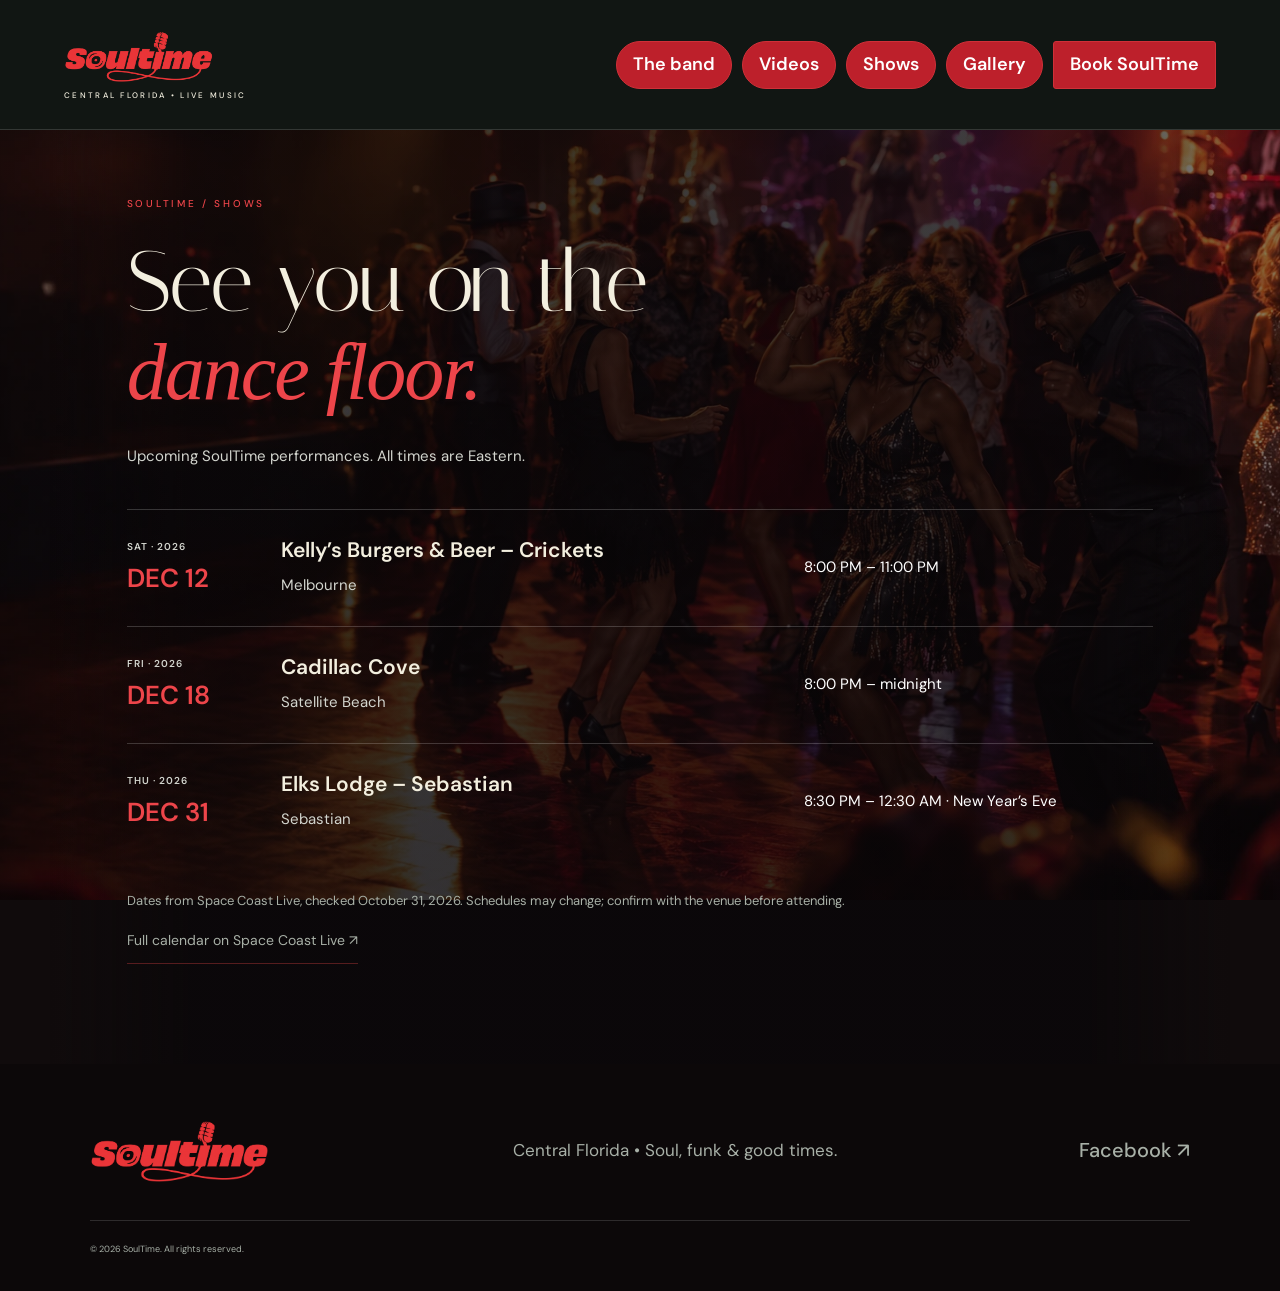
<file: shows.html>
<!doctype html><html lang="en"><head><meta charset="utf-8"><meta name="viewport" content="width=device-width,initial-scale=1"><title>Show Dates | SoulTime</title><meta name="description" content="Upcoming SoulTime performances and venue details."><link rel="stylesheet" href="style.css?v=183"><link rel="stylesheet" href="phone.css?v=89"><link rel="stylesheet" href="header-navigation.css?v=20261102"><link rel="stylesheet" href="show-dates.css?v=3-lively-party"><link rel="stylesheet" href="phone-final.css?v=1"><style>
.show-dates-page [hidden] { display: none !important; }
</style>
</head><body class="show-dates-page"><a class="skip" href="#main">Skip to content</a><header><a class="wordmark" href="index.html?opening=replay#home" aria-label="SoulTime home — replay opening video"><img class="header-logo" src="assets/soultime-logo-red.png" alt="SoulTime"><small>CENTRAL FLORIDA • LIVE MUSIC</small></a><button class="menu-toggle" aria-label="Open navigation" aria-expanded="false">Menu <span>☰</span></button><nav aria-label="Main navigation"><a href="index.html#members">The band</a><a href="videos.html">Videos</a><a href="shows.html" aria-current="page">Shows</a><a href="index.html#gallery">Gallery</a><a class="nav-book" href="booking.html">Book SoulTime</a></nav></header><main id="main" class="show-dates"><p class="eyebrow">SoulTime / Shows</p><h1>See you on the<br><em>dance floor.</em></h1><p class="show-intro">Upcoming SoulTime performances. All times are Eastern.</p><div class="show-list"><article class="show-row" data-ends-at="2026-11-06T22:30:00-05:00"><time datetime="2026-11-06"><small>FRI · 2026</small>NOV 6</time><div><h2>Barefoot Bay Pool One Lounge</h2><p>Barefoot Bay</p></div><p class="show-time">7:00 PM – 10:30 PM</p></article><article class="show-row" data-ends-at="2026-11-07T23:00:00-05:00"><time datetime="2026-11-07"><small>SAT · 2026</small>NOV 7</time><div><h2>Kelly’s Burgers &amp; Beer – Crickets</h2><p>Melbourne</p></div><p class="show-time">8:00 PM – 11:00 PM</p></article><article class="show-row" data-ends-at="2026-11-11T18:00:00-05:00"><time datetime="2026-11-11"><small>WED · 2026</small>NOV 11</time><div><h2>Manatee Cove Marina and Yacht Club – Patrick SFB</h2><p>Patrick SFB</p></div><p class="show-time">3:00 PM – 6:00 PM</p></article><article class="show-row" data-ends-at="2026-11-14T21:30:00-05:00"><time datetime="2026-11-14"><small>SAT · 2026</small>NOV 14</time><div><h2>Squid Lips Grill</h2><p>Melbourne</p></div><p class="show-time">6:30 PM – 9:30 PM</p></article><article class="show-row" data-ends-at="2026-12-12T23:00:00-05:00"><time datetime="2026-12-12"><small>SAT · 2026</small>DEC 12</time><div><h2>Kelly’s Burgers &amp; Beer – Crickets</h2><p>Melbourne</p></div><p class="show-time">8:00 PM – 11:00 PM</p></article><article class="show-row" data-ends-at="2026-12-19T00:00:00-05:00"><time datetime="2026-12-18"><small>FRI · 2026</small>DEC 18</time><div><h2>Cadillac Cove</h2><p>Satellite Beach</p></div><p class="show-time">8:00 PM – midnight</p></article><article class="show-row" data-ends-at="2027-01-01T00:30:00-05:00"><time datetime="2026-12-31"><small>THU · 2026</small>DEC 31</time><div><h2>Elks Lodge – Sebastian</h2><p>Sebastian</p></div><p class="show-time">8:30 PM – 12:30 AM · New Year’s Eve</p></article></div><p id="shows-empty" class="show-intro" hidden>No upcoming shows are currently listed. Please check back soon.</p><p class="show-source">Dates from Space Coast Live, checked October 31, 2026. Schedules may change; confirm with the venue before attending.</p><p><a class="text-link" href="https://www.spacecoastlive.com/bands/soultime" target="_blank" rel="noopener">Full calendar on Space Coast Live ↗</a></p></main><footer><a class="wordmark" href="index.html#home" aria-label="SoulTime home"><img class="footer-logo" src="assets/soultime-logo-red.png" alt="SoulTime"></a><span class="footer-tagline">Central Florida • Soul, funk & good times.</span><div><a href="https://www.facebook.com/SoultimeDanceBand/" target="_blank" rel="noopener">Facebook ↗</a></div><p>© <span id="year">2026</span> SoulTime. All rights reserved.</p></footer><script>
(() => {
  const rows = Array.from(document.querySelectorAll(".show-list .show-row"));
  const empty = document.getElementById("shows-empty");
  let timer;

  function updateShows() {
    clearTimeout(timer);
    const now = Date.now();
    let nextEnd = Infinity;

    for (const row of rows) {
      const end = Date.parse(row.dataset.endsAt);
      // Keep a show visible if its timestamp is missing or invalid.
      row.hidden = Number.isFinite(end) && now >= end;
      if (!row.hidden && Number.isFinite(end)) {
        nextEnd = Math.min(nextEnd, end);
      }
    }

    empty.hidden = rows.some(row => !row.hidden);
    // Check at the next ending, or within a minute for clock changes.
    timer = setTimeout(updateShows, Math.min(60000, nextEnd - now));
  }

  window.addEventListener("pageshow", updateShows);
  window.addEventListener("focus", updateShows);
  document.addEventListener("visibilitychange", updateShows);
  updateShows();
})();
</script></body></html>
</file>
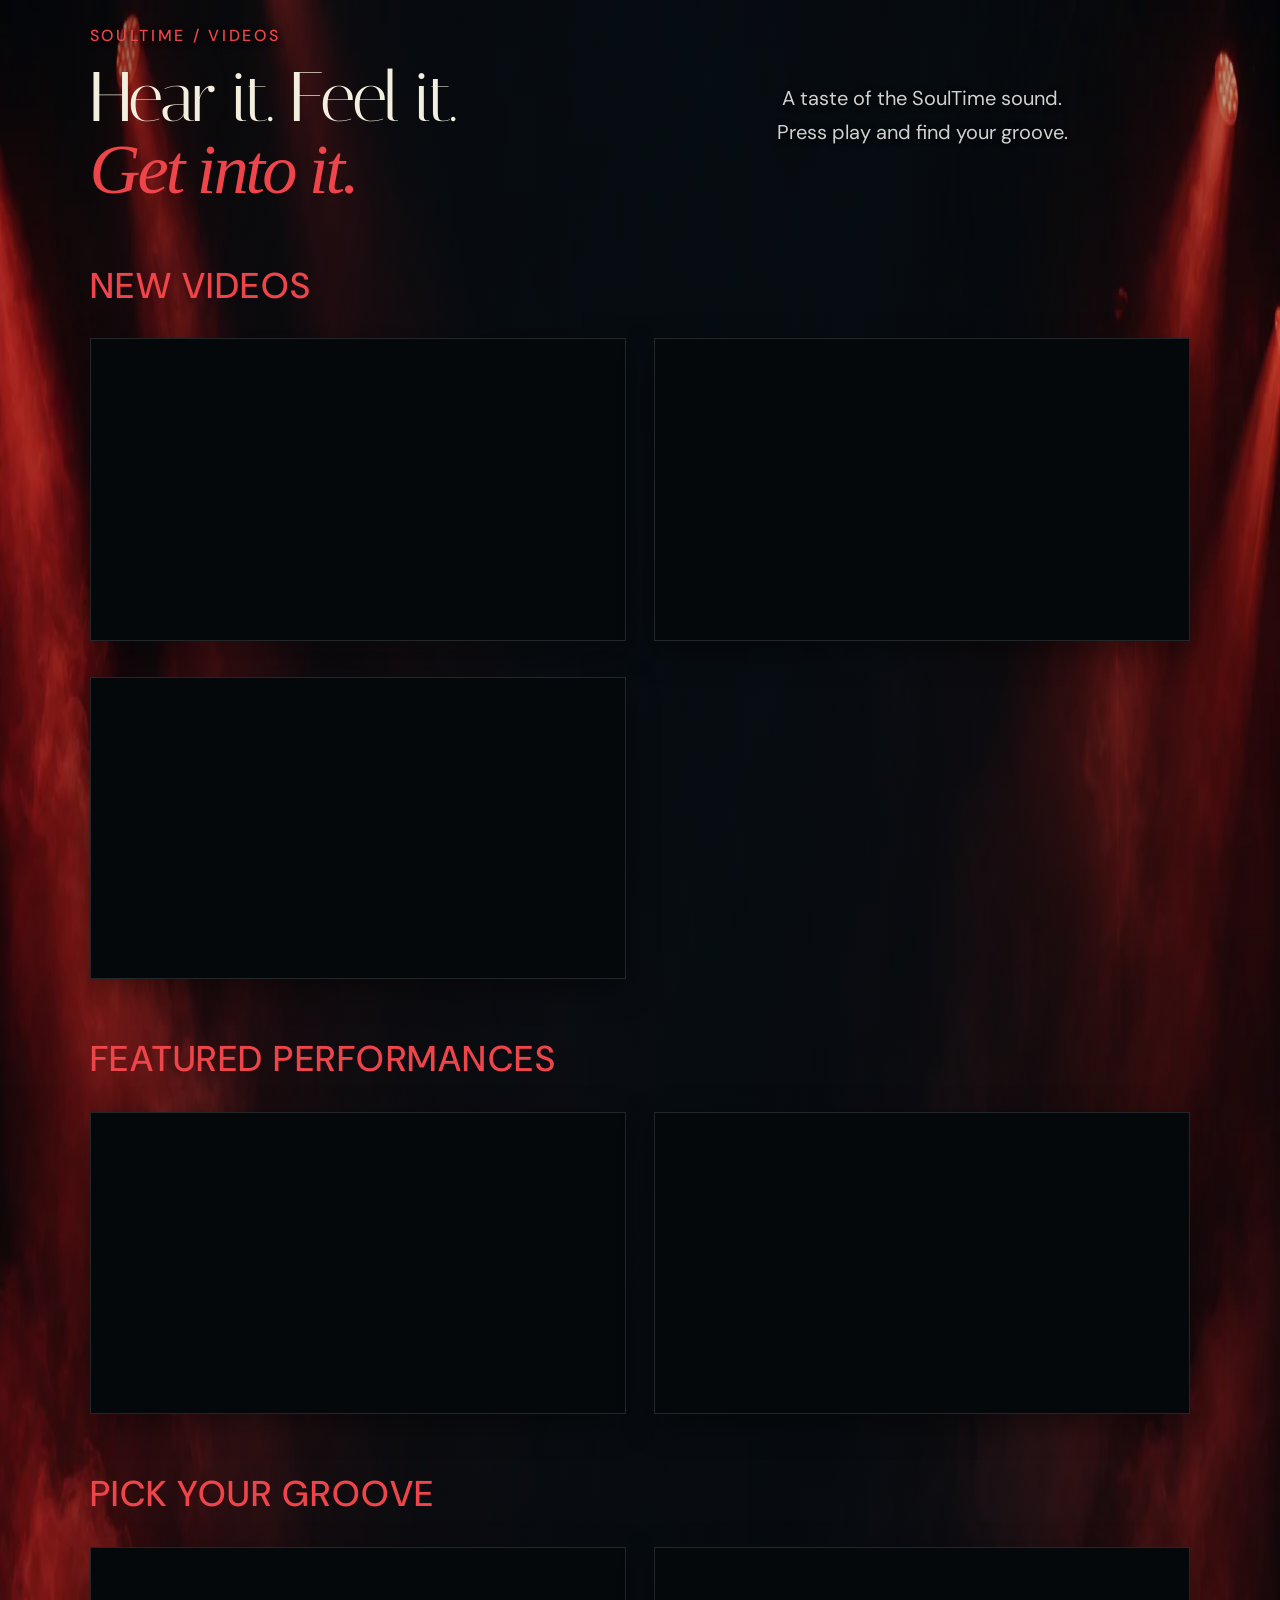
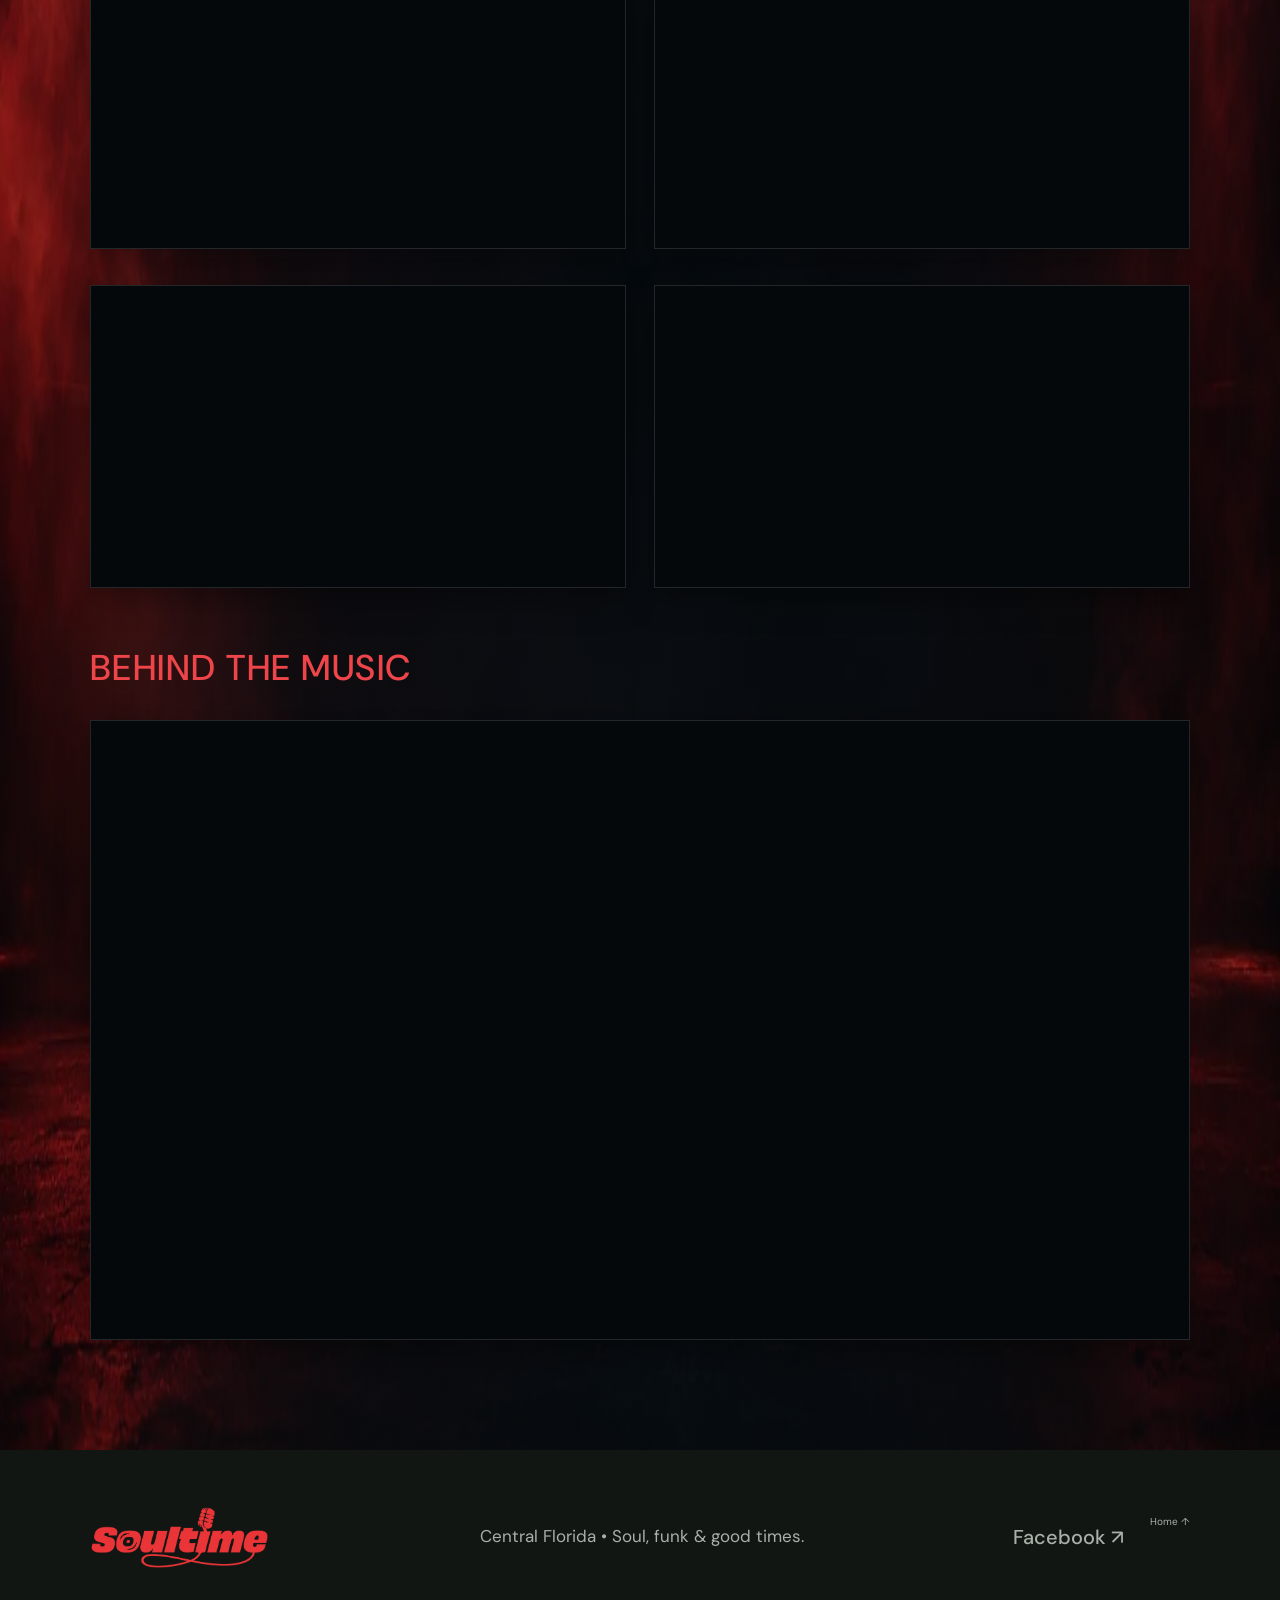
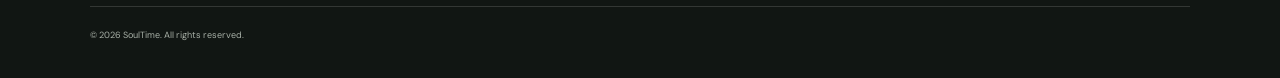
<file: videos.html>
<!DOCTYPE html>
<html lang="en"><head><meta charset="UTF-8"><meta name="viewport" content="width=device-width,initial-scale=1"><meta name="theme-color" content="#101412"><title>Videos | SoulTime</title><meta name="description" content="Watch SoulTime live performances, song favorites, and the story behind the music."><link rel="stylesheet" href="style.css?v=183"><link rel="stylesheet" href="phone.css?v=89"><link rel="stylesheet" href="videos-desktop.css?v=248"><script src="videos-desktop.js?v=234"></script><link rel="stylesheet" href="header-navigation.css?v=20261102"><link rel="stylesheet" href="phone-final.css?v=1"></head>
<body class="videos-page"><a class="skip" href="#main">Skip to content</a><header><a class="wordmark" href="index.html?opening=replay#home" aria-label="SoulTime home — replay opening video"><img class="header-logo" src="assets/soultime-logo-red.png" alt="SoulTime"><small>CENTRAL FLORIDA • LIVE MUSIC</small></a><button class="menu-toggle" aria-label="Open navigation" aria-expanded="false">Menu <span>☰</span></button><nav aria-label="Main navigation"><a href="index.html#members">The band</a><a href="videos.html" aria-current="page">Videos</a><a href="index.html#shows">Shows</a><a href="index.html#gallery">Gallery</a><a class="nav-book" href="booking.html">Book SoulTime</a></nav></header><main id="main"><section class="section watch" id="watch"><div class="section-heading"><div><p class="eyebrow">SoulTime / Videos</p><h2>Hear it. Feel it.<br><em class="get-into-it">Get into it.</em></h2></div><p>A taste of the SoulTime sound.<br>Press play and find your groove.</p></div><p></p><h2 class="eyebrow video-library-heading">New videos</h2><div class="video-library"><article class="video-card"><div class="video-player"><iframe src="https://www.youtube-nocookie.com/embed/5op2UgpQXlQ?rel=0" title="SoulTime live performance" loading="lazy" allow="accelerometer; autoplay; encrypted-media; gyroscope; picture-in-picture" allowfullscreen></iframe></div></article><article class="video-card"><div class="video-player"><iframe src="https://www.youtube-nocookie.com/embed/GtBcJl4Ya1k?rel=0" title="SoulTime live performance" loading="lazy" allow="accelerometer; autoplay; encrypted-media; gyroscope; picture-in-picture" allowfullscreen></iframe></div></article><article class="video-card"><div class="video-player"><iframe src="https://www.youtube-nocookie.com/embed/goVEqGI_ssk?rel=0" title="Soul Man — new live clip" loading="lazy" allow="accelerometer; autoplay; encrypted-media; gyroscope; picture-in-picture" allowfullscreen></iframe></div></article></div><h2 class="eyebrow video-library-heading">Featured performances</h2><div class="video-library"><article class="video-card"><div class="video-player"><iframe src="https://www.youtube-nocookie.com/embed/GYq0z1ZZ52E?rel=0" title="Soultime at Whickham Park" loading="lazy" allow="accelerometer; autoplay; encrypted-media; gyroscope; picture-in-picture" allowfullscreen></iframe></div></article><article class="video-card"><div class="video-player"><iframe src="https://www.youtube-nocookie.com/embed/eHdzOjRhPi8?rel=0" title="SoulTime Song Montage" loading="lazy" allow="accelerometer; autoplay; encrypted-media; gyroscope; picture-in-picture" allowfullscreen></iframe></div></article></div><h2 class="eyebrow video-library-heading">Pick your groove</h2><div class="video-library"><article class="video-card"><div class="video-player"><iframe src="https://www.youtube-nocookie.com/embed/DpFcnhcGKuk?rel=0" title="Uptown Funk" loading="lazy" allow="accelerometer; autoplay; encrypted-media; gyroscope; picture-in-picture" allowfullscreen></iframe></div></article><article class="video-card"><div class="video-player"><iframe src="https://www.youtube-nocookie.com/embed/vf5kKryFSNc?rel=0" title="Get Down Tonight" loading="lazy" allow="accelerometer; autoplay; encrypted-media; gyroscope; picture-in-picture" allowfullscreen></iframe></div></article><article class="video-card"><div class="video-player"><iframe src="https://www.youtube-nocookie.com/embed/zSb6QBFHGUY?rel=0" title="Freak Out" loading="lazy" allow="accelerometer; autoplay; encrypted-media; gyroscope; picture-in-picture" allowfullscreen></iframe></div></article><article class="video-card"><div class="video-player"><iframe src="https://www.youtube-nocookie.com/embed/UpTfr2_uwCI?rel=0" title="Come and Get Your Love" loading="lazy" allow="accelerometer; autoplay; encrypted-media; gyroscope; picture-in-picture" allowfullscreen></iframe></div></article></div><h2 class="eyebrow video-library-heading">Behind the music</h2><div class="video-library documentary-library"><article class="video-card"><div class="video-player"><iframe src="https://www.youtube-nocookie.com/embed/ri9OZ0tJjis?rel=0" title="SoulTime Documentary" loading="lazy" allow="accelerometer; autoplay; encrypted-media; gyroscope; picture-in-picture" allowfullscreen></iframe></div></article></div></section></main><footer><a class="wordmark" href="index.html#home" aria-label="SoulTime home"><img class="footer-logo" src="assets/soultime-logo-red.png" alt="SoulTime"></a><span class="footer-tagline">Central Florida • Soul, funk & good times.</span><div><a href="https://www.facebook.com/SoultimeDanceBand/" target="_blank" rel="noopener">Facebook ↗</a><a href="index.html#home">Home ↑</a></div><p>© <span id="year">2026</span> SoulTime. All rights reserved.</p></footer><dialog id="media-dialog"><button class="dialog-close" aria-label="Close viewer">✕</button><div id="dialog-content"></div><p id="dialog-caption"></p></dialog><script src="app.js"></script></body></html>
</file>
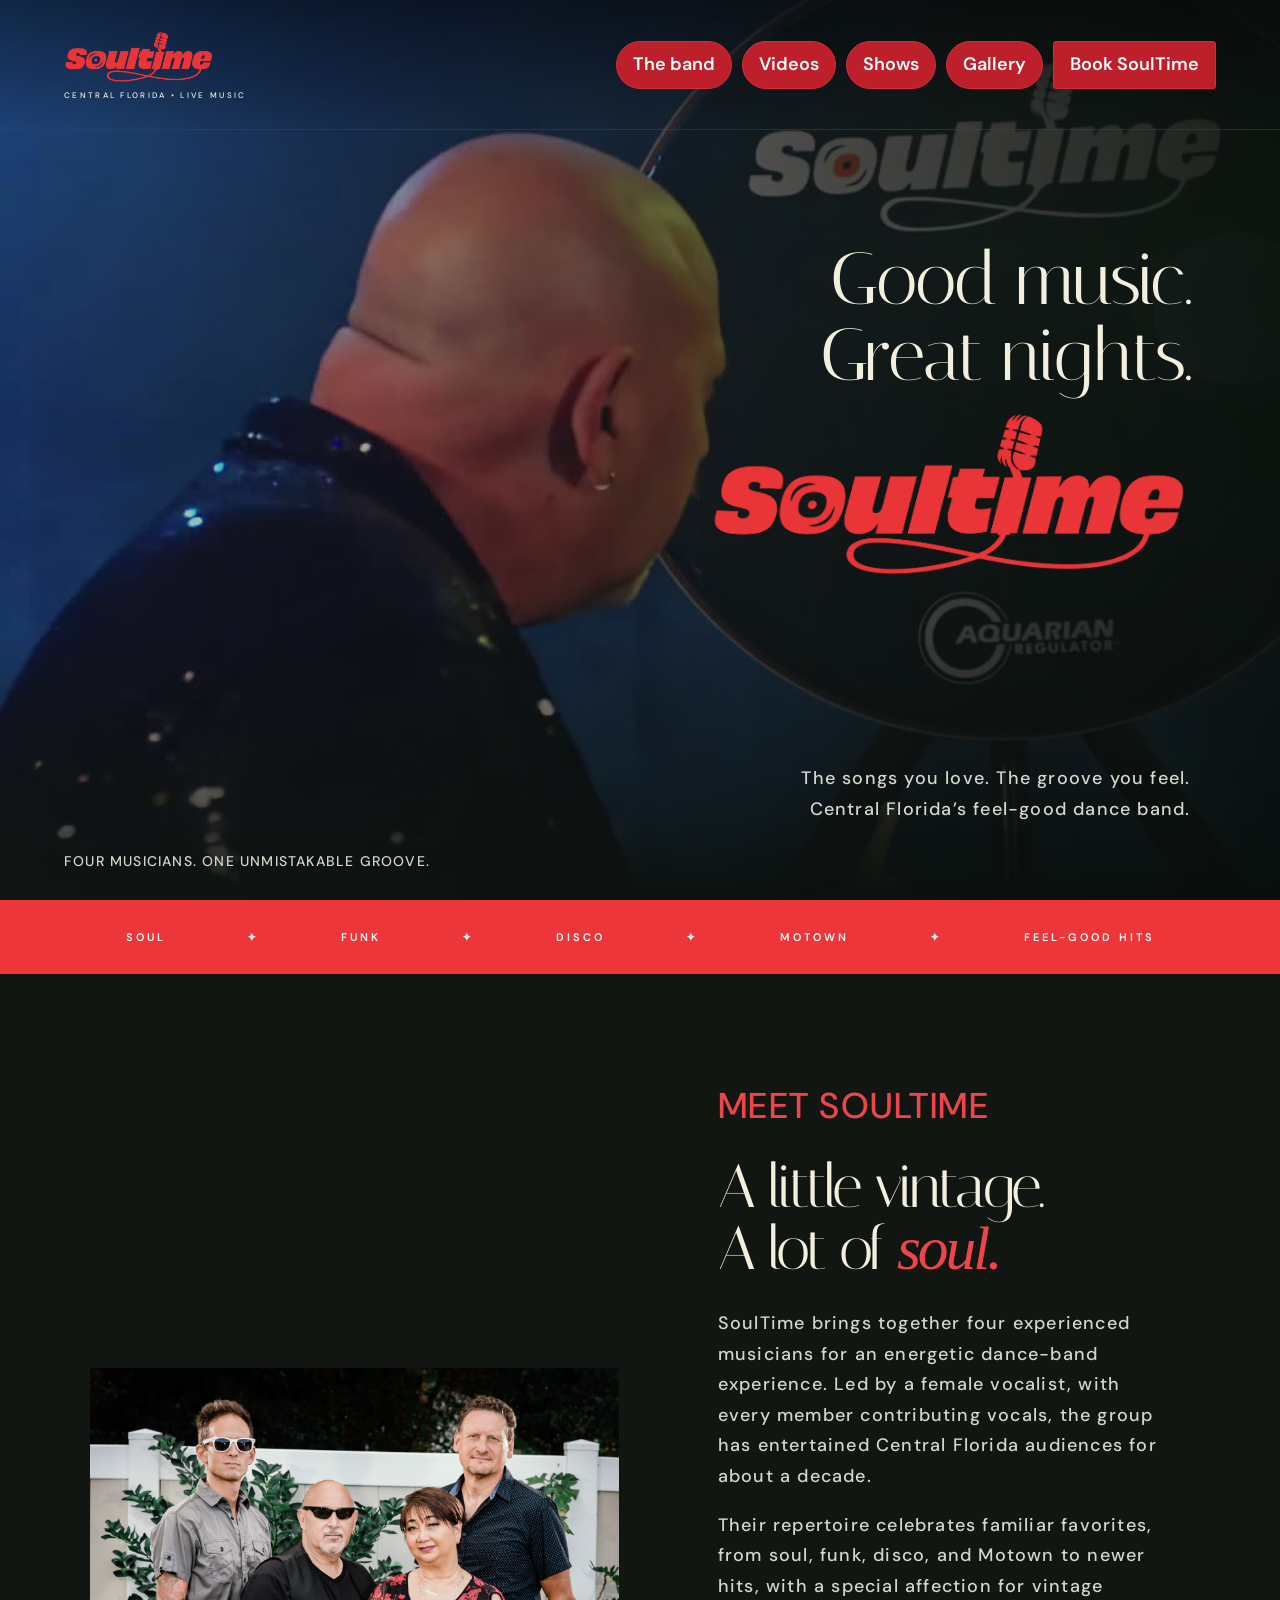
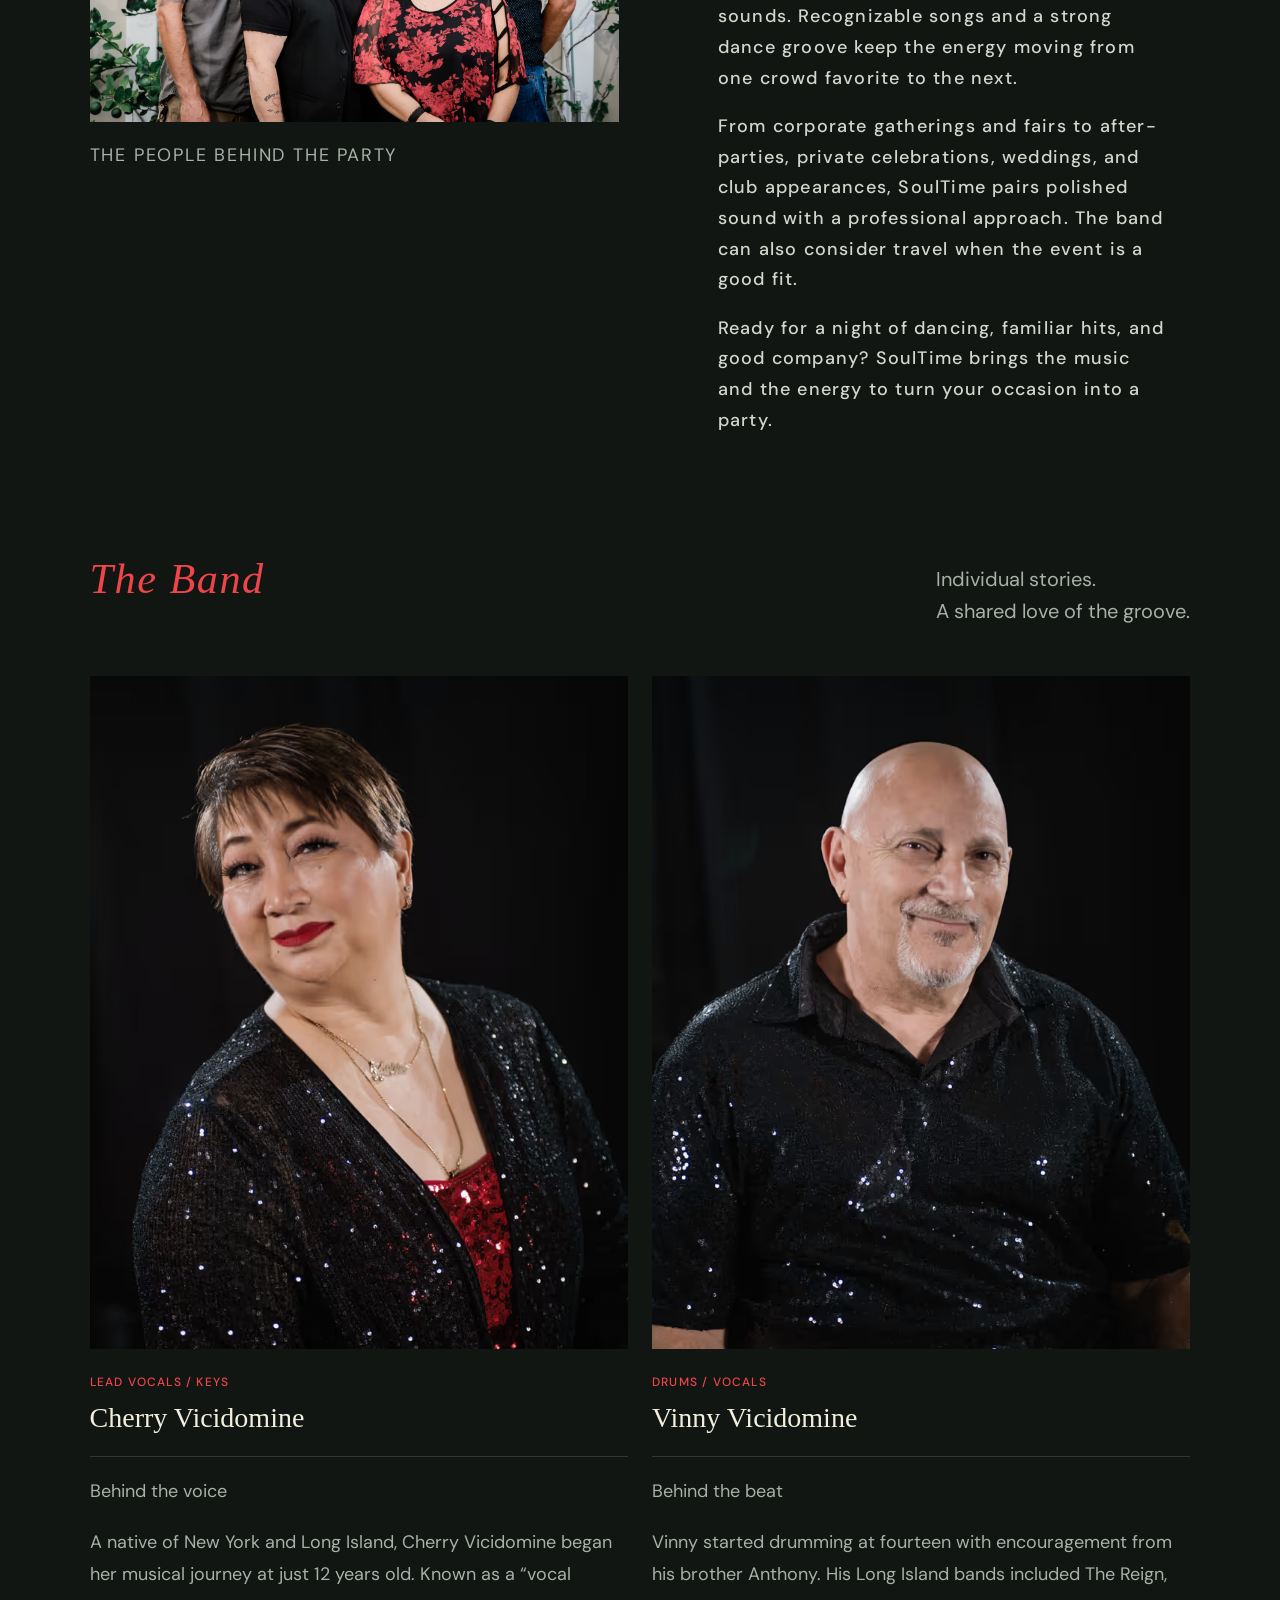
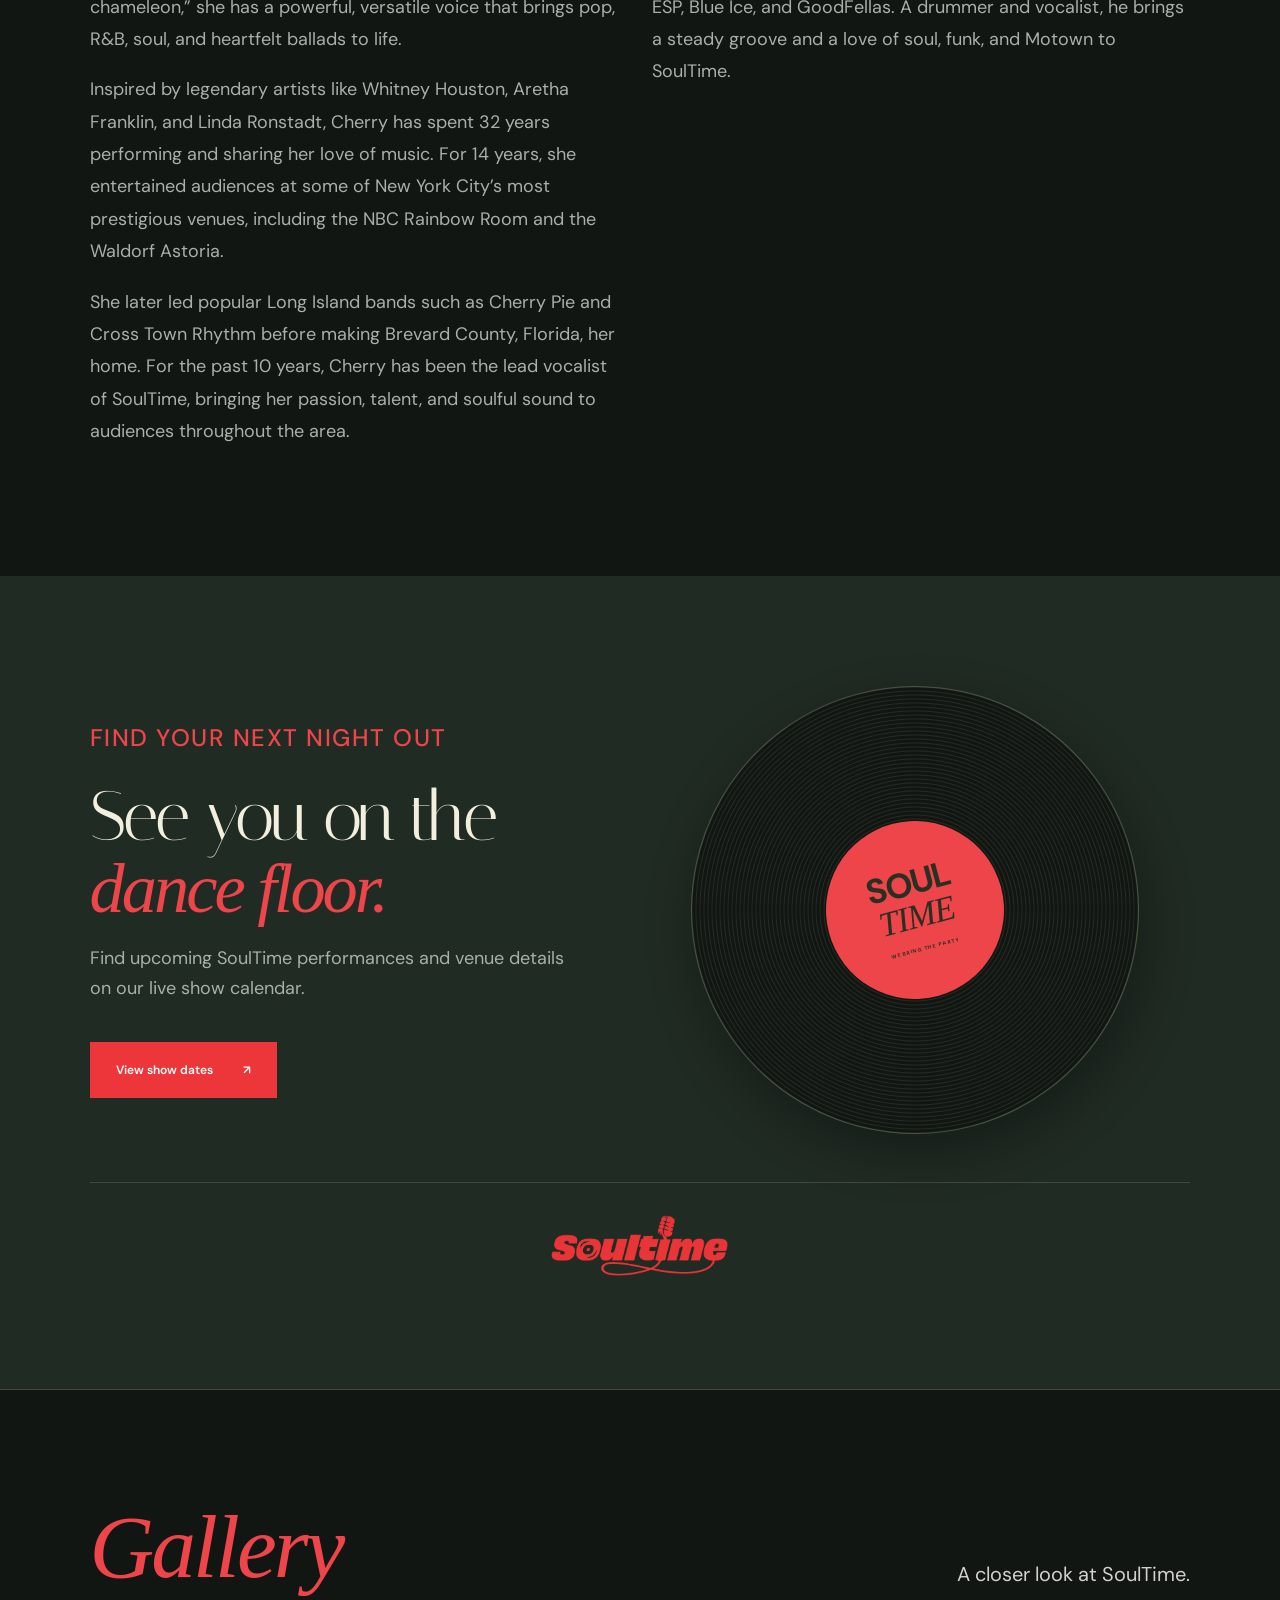
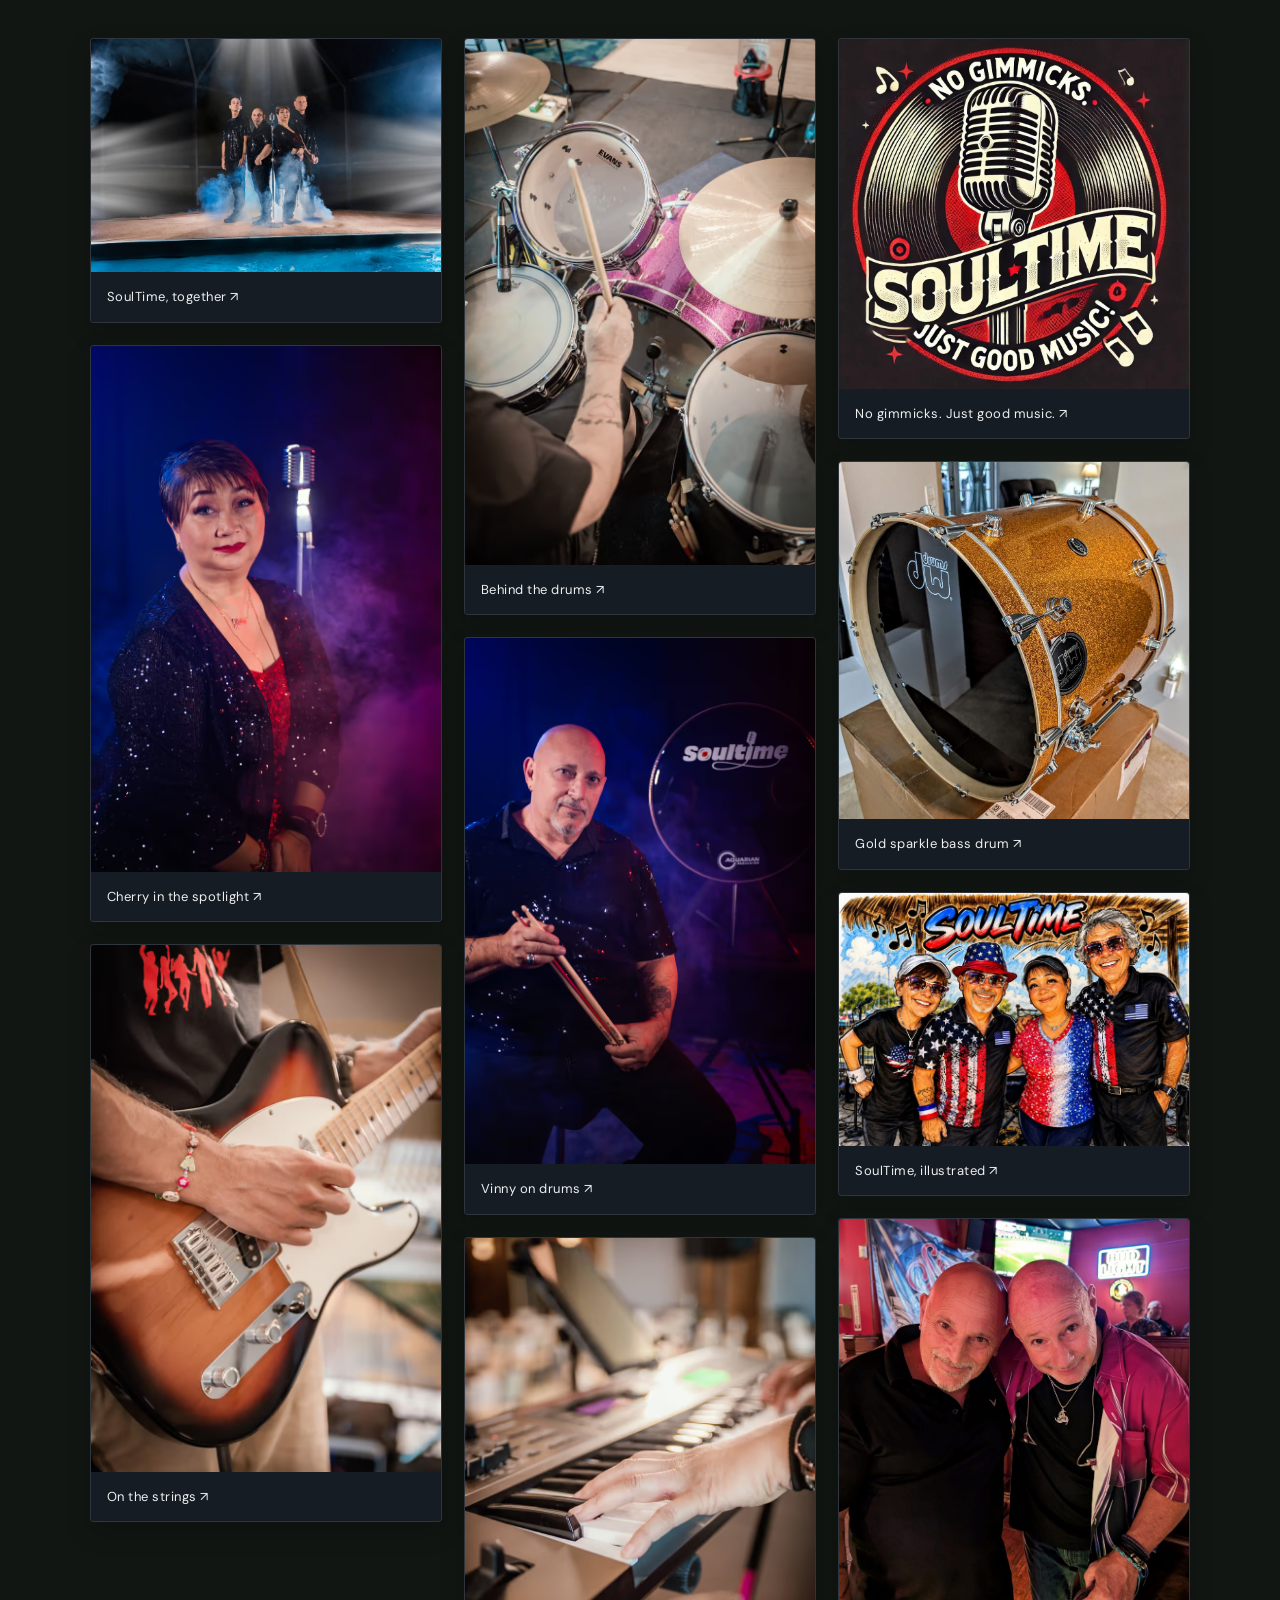
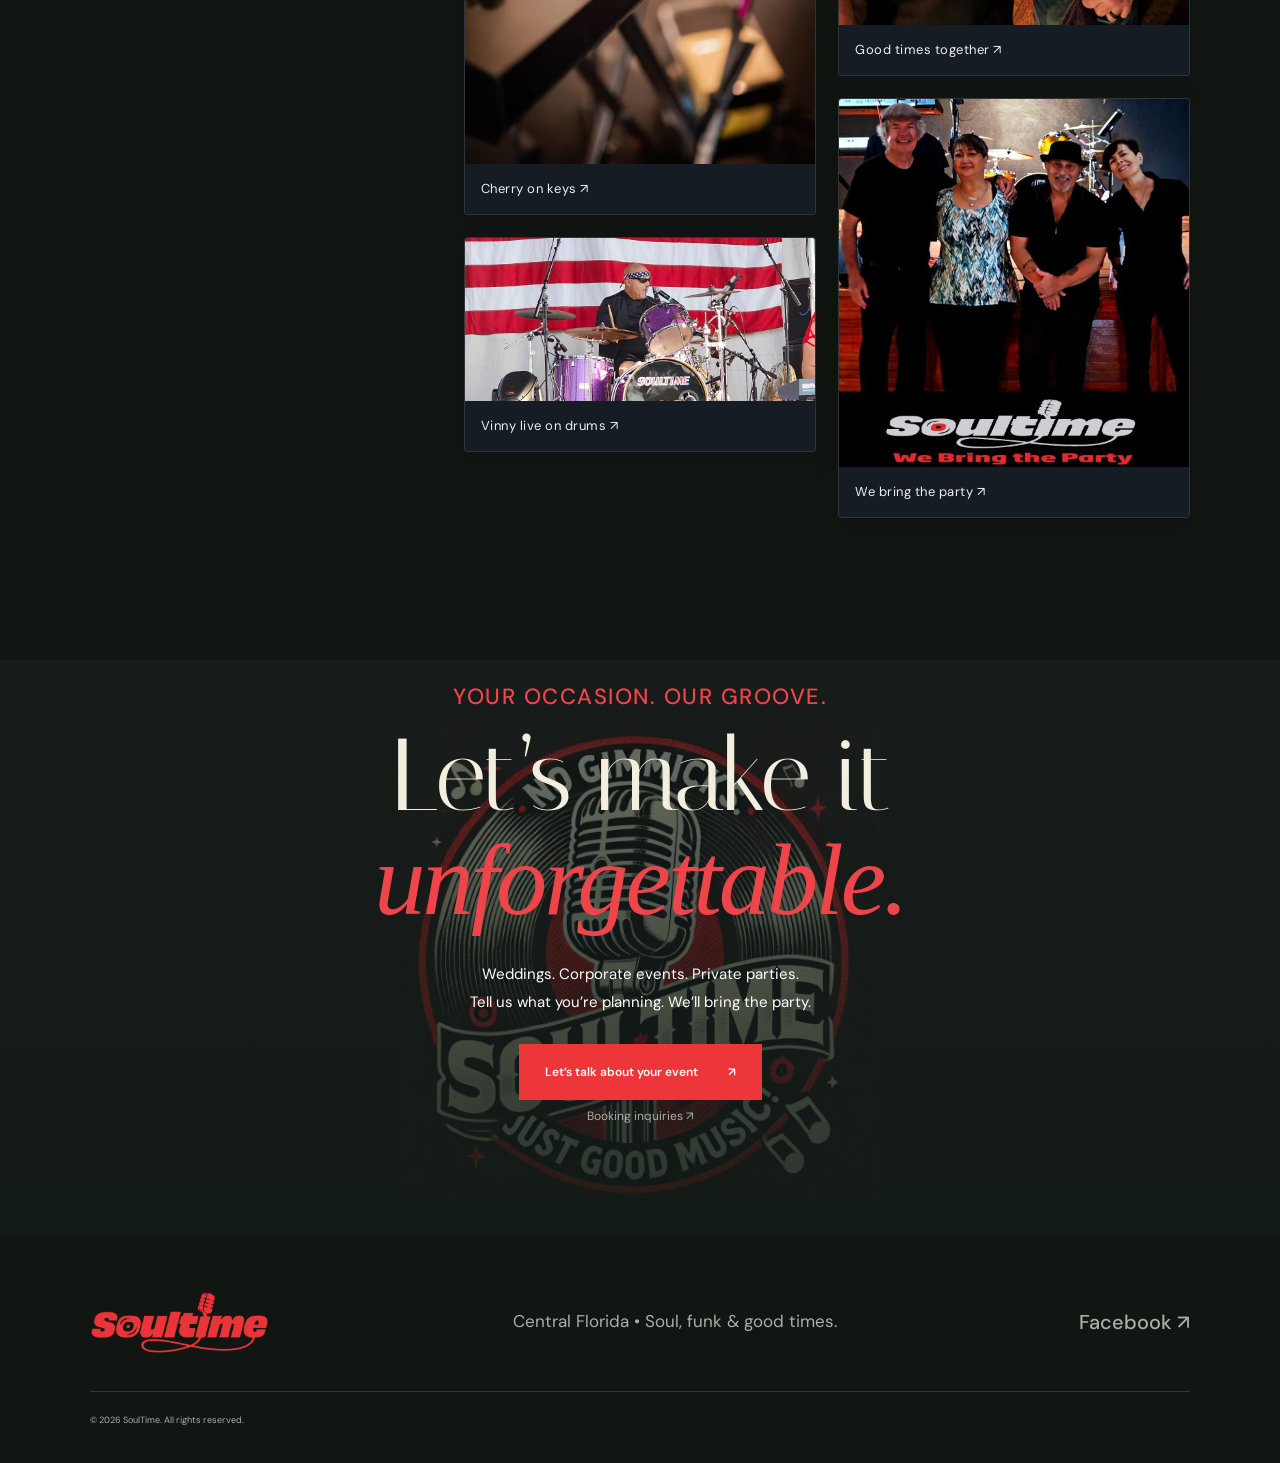
<file: welcome.html>
<!DOCTYPE html>
<html lang="en"><head><meta charset="UTF-8"><meta name="viewport" content="width=device-width,initial-scale=1"><script src="phone-home-start.js?v=67"></script><meta name="theme-color" content="#101412"><title>SoulTime | Feel the music. Bring the party.</title><meta name="description" content="SoulTime brings soul, funk, disco and Motown to Central Florida. Meet the band, watch performances, find show dates and book your event."><link rel="stylesheet" href="style.css?v=156"><style>
/* Independent visual stop, even if a browser fails to dispatch video events. */
.hero{isolation:isolate}
.hero .hero-still{opacity:1;z-index:0;transition:none}
.hero video.hero-film{z-index:1;transition:none;animation:none}
.hero .hero-shade{z-index:2}.hero .hero-copy{z-index:3}.hero .hero-bottom{z-index:4}

</style><link rel="stylesheet" href="phone.css?v=89"><link rel="stylesheet" href="header-navigation.css?v=20261102"><link rel="stylesheet" href="phone-final.css?v=1"></head>
<body><a class="skip" href="#main">Skip to content</a><header><a class="wordmark" href="#home" aria-label="SoulTime home"><img class="header-logo" src="assets/soultime-logo-red.png" alt="SoulTime"><small>CENTRAL FLORIDA • LIVE MUSIC</small></a><button class="menu-toggle" aria-label="Open navigation" aria-expanded="false">Menu <span>☰</span></button><nav aria-label="Main navigation"><a href="#members">The band</a><a href="videos.html">Videos</a><a href="#shows">Shows</a><a href="#gallery">Gallery</a><a class="nav-book" href="booking.html">Book SoulTime</a></nav></header>
<main id="main"><section class="hero" id="home"><video onended="window.finishSoulTimeOpening()" class="hero-film" muted playsinline webkit-playsinline preload="auto" poster="assets/opening-first-frame.jpg" aria-label="SoulTime performing live"><source src="assets/home-edited-phone.mp4" type="video/mp4" media="(max-width:680px)"><source src="assets/live-onstage-logo-hold.mp4" type="video/mp4"></video><img class="hero-film hero-still" src="assets/home-final-logo.jpg" alt="SoulTime closing logo"><div class="hero-shade"></div><div class="hero-copy"><div class="hero-headline"><h1>Good music.<br>Great nights.<br><img class="hero-logo" src="assets/soultime-logo-red.png" alt="SoulTime"></h1></div><p class="hero-description">The songs you love. The groove you feel.<br>Central Florida’s feel-good dance band.</p></div><div class="hero-bottom"><span>FOUR MUSICIANS. ONE UNMISTAKABLE GROOVE.</span></div></section>
<div class="genre-strip"><span>SOUL</span><i>✦</i><span>FUNK</span><i>✦</i><span>DISCO</span><i>✦</i><span>MOTOWN</span><i>✦</i><span>FEEL-GOOD HITS</span></div>
<section class="section about" id="about"><div class="about-image"><img src="assets/band.avif" alt="The four musicians of SoulTime" loading="lazy"><span class="image-note">THE PEOPLE BEHIND THE PARTY</span></div><div class="about-copy"><p class="eyebrow meet-soultime">Meet SoulTime</p><h2>A little vintage.<br>A lot of <em>soul.</em></h2><p>SoulTime brings together four experienced musicians for an energetic dance-band experience. Led by a female vocalist, with every member contributing vocals, the group has entertained Central Florida audiences for about a decade.</p><p>Their repertoire celebrates familiar favorites, from soul, funk, disco, and Motown to newer hits, with a special affection for vintage sounds. Recognizable songs and a strong dance groove keep the energy moving from one crowd favorite to the next.</p><p>From corporate gatherings and fairs to after-parties, private celebrations, weddings, and club appearances, SoulTime pairs polished sound with a professional approach. The band can also consider travel when the event is a good fit.</p><p>Ready for a night of dancing, familiar hits, and good company? SoulTime brings the music and the energy to turn your occasion into a party.</p></div></section>
<section class="section members" id="members"><div class="section-heading"><div><h2 class="eyebrow band-heading">The <em>Band</em></h2></div><p class="members-intro">Individual stories.<br>A shared love of the groove.</p></div><div class="member-grid">
<article><img src="assets/cherry.avif" alt="Cherry Vicidomine" loading="lazy"><p class="eyebrow">Lead vocals / Keys</p><h3>Cherry Vicidomine</h3><div class="member-bio"><h4 class="bio-label">Behind the voice</h4><p>A native of New York and Long Island, Cherry Vicidomine began her musical journey at just 12 years old. Known as a “vocal chameleon,” she has a powerful, versatile voice that brings pop, R&amp;B, soul, and heartfelt ballads to life.</p><p>Inspired by legendary artists like Whitney Houston, Aretha Franklin, and Linda Ronstadt, Cherry has spent 32 years performing and sharing her love of music. For 14 years, she entertained audiences at some of New York City’s most prestigious venues, including the NBC Rainbow Room and the Waldorf Astoria.</p><p>She later led popular Long Island bands such as Cherry Pie and Cross Town Rhythm before making Brevard County, Florida, her home. For the past 10 years, Cherry has been the lead vocalist of SoulTime, bringing her passion, talent, and soulful sound to audiences throughout the area.</p></div></article>


<article><img src="assets/vinny.avif" alt="Vinny Vicidomine" loading="lazy"><p class="eyebrow">Drums / Vocals</p><h3>Vinny Vicidomine</h3><div class="member-bio"><h4 class="bio-label">Behind the beat</h4><p>Vinny started drumming at fourteen with encouragement from his brother Anthony. His Long Island bands included The Reign, ESP, Blue Ice, and GoodFellas. A drummer and vocalist, he brings a steady groove and a love of soul, funk, and Motown to SoulTime.</p></div></article></div></section>
<section class="shows section" id="shows"><div><p class="eyebrow shows-intro">Find your next night out</p><h2>See you on the<br><em>dance floor.</em></h2><p>Find upcoming SoulTime performances and venue details<br class="desktop"> on our live show calendar.</p><a class="button gold" target="_blank" rel="noopener" href="https://www.spacecoastlive.com/bands/details/00000ef1-0000-0000-0000-000000000000">View show dates <span>↗</span></a></div><div class="record-art" aria-hidden="true"><div class="record"><div class="record-label">SOUL<br><em>TIME</em><small>WE BRING THE PARTY</small></div></div></div><div class="shows-page-end"><a class="shows-home" href="#home" aria-label="Home — return to the top"><img class="shows-home-logo" src="assets/soultime-logo-red.png" alt="SoulTime — Home"></a></div></section>
<section class="section gallery" id="gallery"><div class="section-heading"><div><h2 class="gallery-title">Gallery</h2></div><p class="gallery-intro">A closer look at SoulTime.</p></div><div class="gallery-grid"><button class="photo wide" data-image="assets/pool.avif" data-caption="SoulTime, together"><img src="assets/pool.avif" alt="SoulTime together by the water" loading="lazy" width="1920" height="1281"><span>SoulTime, together ↗</span></button><button class="photo wide" data-image="assets/singer.avif" data-caption="Cherry in the spotlight"><img src="assets/singer.avif" alt="Cherry singing live" loading="lazy" width="719" height="1080"><span>Cherry in the spotlight ↗</span></button><button class="photo soul-gallery-photo" data-image="assets/gallery-speaker.avif" data-caption="On the strings"><img src="assets/gallery-speaker.avif" alt="Close-up of guitar playing" loading="lazy" width="719" height="1080"><span>On the strings ↗</span></button><button class="photo soul-gallery-photo" data-image="assets/drums.avif" data-caption="Behind the drums"><img src="assets/drums.avif" alt="Pink drum kit during a performance" loading="lazy" width="719" height="1080"><span>Behind the drums ↗</span></button><button class="photo soul-gallery-photo" data-image="assets/gallery-vinny.avif" data-caption="Vinny on drums"><img src="assets/gallery-vinny.avif" alt="Vinny Vicidomine with the SoulTime bass drum" loading="lazy" width="719" height="1080"><span>Vinny on drums ↗</span></button><button class="photo soul-gallery-photo" data-image="assets/gallery-keys.avif" data-caption="Cherry on keys"><img src="assets/gallery-keys.avif" alt="Cherry on keys" loading="lazy" width="719" height="1080"><span>Cherry on keys ↗</span></button><button class="photo uploaded-gallery-photo" data-image="assets/soultime-gallery-1404.jpeg" data-caption="Vinny live on drums"><img src="assets/soultime-gallery-1404.jpeg" alt="Vinny live on drums" loading="lazy" width="2048" height="956"><span>Vinny live on drums ↗</span></button><button class="photo uploaded-gallery-photo" data-image="assets/soultime-gallery-1402.jpeg" data-caption="No gimmicks. Just good music."><img src="assets/soultime-gallery-1402.jpeg" alt="No gimmicks. Just good music." loading="lazy" width="1024" height="1024"><span>No gimmicks. Just good music. ↗</span></button><button class="photo uploaded-gallery-photo" data-image="assets/soultime-gallery-1398.jpeg" data-caption="Gold sparkle bass drum"><img src="assets/soultime-gallery-1398.jpeg" alt="Gold sparkle bass drum" loading="lazy" width="1080" height="1101"><span>Gold sparkle bass drum ↗</span></button><button class="photo uploaded-gallery-photo" data-image="assets/soultime-gallery-1396.jpeg" data-caption="SoulTime, illustrated"><img src="assets/soultime-gallery-1396.jpeg" alt="SoulTime, illustrated" loading="lazy" width="1477" height="1065"><span>SoulTime, illustrated ↗</span></button><button class="photo uploaded-gallery-photo" data-image="assets/soultime-gallery-1400.jpeg" data-caption="Good times together"><img src="assets/soultime-gallery-1400.jpeg" alt="Good times together" loading="lazy" width="1766" height="2048"><span>Good times together ↗</span></button><button class="photo uploaded-gallery-photo" data-image="assets/soultime-gallery-1395.jpeg" data-caption="We bring the party"><img src="assets/soultime-gallery-1395.jpeg" alt="SoulTime band together with the We Bring the Party logo" loading="lazy" width="1049" height="1104"><span>We bring the party ↗</span></button></div></section>
<section class="booking section" id="booking"><p class="eyebrow">Your occasion. Our groove.</p><h2>Let’s make it<br><em>unforgettable.</em></h2><p>Weddings. Corporate events. Private parties.<br>Tell us what you’re planning. We’ll bring the party.</p><div class="booking-actions"><a class="button gold" href="booking.html#booking-form">Let’s talk about your event <span>↗</span></a></div><a class="email" href="booking.html#booking-form">Booking inquiries ↗</a></section></main>
<footer><a class="wordmark" href="#home" aria-label="SoulTime home"><img class="footer-logo" src="assets/soultime-logo-red.png" alt="SoulTime"></a><span class="footer-tagline">Central Florida • Soul, funk & good times.</span><div><a href="https://www.facebook.com/SoultimeDanceBand/" target="_blank" rel="noopener">Facebook ↗</a></div><p>© <span id="year">2026</span> SoulTime. All rights reserved.</p></footer>
<dialog id="media-dialog"><button class="dialog-close" aria-label="Close viewer">✕</button><div id="dialog-content"></div><p id="dialog-caption"></p></dialog><script src="opening-final.js?v=87"></script><script src="app.js?v=79"></script><script src="home-navigation.js?v=60"></script></body></html>
</file>
<file: style.css>
@import url('https://fonts.googleapis.com/css2?family=DM+Sans:wght@400;500;600;700&family=Italiana&display=swap');
:root{--bg:#111613;--panel:#19201b;--cream:#f3efdf;--gold:#ed454a;--muted:#a8b0a7;--line:#ffffff24}*{box-sizing:border-box}html{scroll-behavior:smooth;scroll-padding-top:100px}body{margin:0;background:var(--bg);color:var(--cream);font-family:'DM Sans',Arial,sans-serif;-webkit-font-smoothing:antialiased}a{color:inherit;text-decoration:none}button{font:inherit;color:inherit;cursor:pointer}button,a,summary{-webkit-tap-highlight-color:transparent}a:focus-visible,button:focus-visible,summary:focus-visible{outline:2px solid var(--gold);outline-offset:6px}img{max-width:100%;display:block}header{position:absolute;top:0;left:0;right:0;z-index:5;display:flex;align-items:center;justify-content:space-between;padding:30px 5%;border-bottom:1px solid var(--line);background:linear-gradient(#0007,transparent)}.wordmark{font-size:28px;letter-spacing:-1.4px;font-weight:700;line-height:1}.wordmark span{color:var(--gold);font-weight:400}.wordmark small{display:block;font-size:8px;letter-spacing:2.3px;font-weight:500;margin-top:9px}nav{display:flex;gap:32px;align-items:center;font-size:12px}.nav-book{border:1px solid #ed454a88;padding:13px 21px}.nav-book span{margin-left:22px}nav a:hover,.text-link:hover{color:var(--gold)}.menu-toggle{display:none}.hero{height:100svh;min-height:720px;max-height:1180px;position:relative;display:flex;align-items:center;overflow:hidden;background:#171b18}.hero-film{position:absolute;width:100%;height:100%;inset:0;object-fit:cover;object-position:center}.hero-shade{position:absolute;inset:0;background:linear-gradient(90deg,rgba(7,13,11,.87),rgba(7,13,11,.55) 45%,rgba(7,13,11,.12)),linear-gradient(0deg,#111613,transparent 30%,#0001)}.hero-copy{position:relative;z-index:1;padding:160px 7% 120px;width:100%}.eyebrow{text-transform:uppercase;font-size:10px;font-weight:500;letter-spacing:2.7px;color:var(--gold);line-height:1.8;margin:0 0 26px}.live-dot{display:inline-block;width:6px;height:6px;border-radius:50%;background:var(--gold);margin-right:10px;vertical-align:2px}h1,h2{font-family:'Italiana',Georgia,serif;font-weight:400;letter-spacing:-3px;margin:0;line-height:1.02}h1{font-size:clamp(72px,7.8vw,126px)}em{font-family:Georgia,serif;font-weight:400;color:var(--gold)}h1 em{font-size:.93em}p{font-size:15px;line-height:1.85;color:var(--muted)}.hero-description{font-size:15px;color:#e6e6db;line-height:1.7;margin:24px 0 28px}.hero-actions{display:flex;gap:30px;align-items:center}.button{display:inline-flex;align-items:center;justify-content:center;gap:30px;font-size:12px;font-weight:600;padding:19px 25px;border:1px solid var(--gold);transition:background .2s,transform .2s}.gold{color:#171c16;background:var(--gold)}.gold:hover{background:#ff696d;transform:translateY(-2px)}.play-small{font-size:10px}.text-link{font-size:12px;border-bottom:1px solid #ed454a55;padding-bottom:9px;display:inline-flex;gap:25px;align-items:center}.hero-bottom{position:absolute;bottom:28px;left:5%;right:5%;display:flex;justify-content:space-between;align-items:center;z-index:2;font-size:8px;letter-spacing:1.8px;color:#d3d6cc}.hero-bottom a span{margin-left:20px;font-size:15px}.hero-bottom button{border:1px solid var(--line);background:#0003;padding:10px 13px;font-size:12px}.hero-bottom button span{font-size:9px;letter-spacing:.5px;margin-left:6px}.genre-strip{display:flex;align-items:center;justify-content:space-evenly;gap:20px;padding:30px 5%;background:#ed454a;color:#182019;font-size:11px;letter-spacing:3px;font-weight:600}.genre-strip i{font-style:normal}.section{padding:110px 7%;scroll-margin-top:10px}.about{display:grid;grid-template-columns:1.12fr 1fr;gap:9%;align-items:center}.about-image{position:relative}.about-image img{width:100%;aspect-ratio:1.08;object-fit:cover}.image-note{display:block;font-size:8px;letter-spacing:2.5px;color:var(--muted);margin-top:18px}.about-copy h2{font-size:clamp(45px,4.8vw,76px);margin-bottom:28px}.about-copy p:not(.eyebrow){max-width:450px}.about-copy .text-link{margin-top:15px}.section-heading{display:flex;justify-content:space-between;align-items:flex-end;margin-bottom:44px;gap:30px}.section-heading h2{font-size:clamp(45px,5.5vw,78px)}.section-heading .eyebrow{margin-bottom:17px}.section-heading>p{margin:0 0 5px}.watch{background:#ece7d9;color:#19211b}.watch p{color:#647064}.watch .eyebrow{color:#a42d32}.feature-video{aspect-ratio:16/9;background:#101512}.feature-video iframe{width:100%;height:100%;border:0;display:block}.video-caption{display:flex;justify-content:space-between;padding:18px 0 25px;font-size:9px;letter-spacing:1.6px;border-bottom:1px solid #19211b30}.singles{display:grid;grid-template-columns:1fr 2fr;padding-top:40px}.track-list{display:grid;grid-template-columns:1fr 1fr;column-gap:40px}.track-list button{border:0;border-bottom:1px solid #19211b30;background:none;padding:20px 0;text-align:left;font-size:13px;display:flex;gap:20px;align-items:center}.track-list button span{font-size:9px;color:#a42d32}.track-list button i{margin-left:auto;font-style:normal}.track-list button:hover{color:#a42d32}.member-grid{display:grid;grid-template-columns:repeat(4,1fr);gap:24px}.member-grid img{width:100%;aspect-ratio:.8;object-fit:cover;filter:saturate(.7)}.member-grid .eyebrow{font-size:8px;letter-spacing:1.7px;margin:24px 0 10px}.member-grid h3{font-family:Georgia,serif;font-size:21px;font-weight:400;margin:0 0 21px}.member-grid details{border-top:1px solid var(--line);padding-top:17px}.member-grid summary{list-style:none;cursor:pointer;font-size:10px;color:var(--muted);display:flex;justify-content:space-between}.member-grid summary::-webkit-details-marker{display:none}.member-grid details p{font-size:12px}.shows{display:grid;grid-template-columns:1fr 1fr;align-items:center;background:#202b23;overflow:hidden}.shows h2{font-size:clamp(50px,5.5vw,85px)}.shows .button{margin-top:20px}.record-art{display:flex;align-items:center;justify-content:center}.record{width:min(35vw,480px);aspect-ratio:1;border-radius:50%;background:repeating-radial-gradient(circle,#121612 0px,#121612 2px,#232b22 3px,#111611 4px);box-shadow:0 20px 50px #0005;display:flex;justify-content:center;align-items:center;transform:rotate(-15deg);border:1px solid #4b5443}.record-label{border-radius:50%;width:40%;height:40%;background:var(--gold);color:#283024;display:flex;flex-direction:column;justify-content:center;align-items:center;font-size:clamp(18px,2.7vw,40px);line-height:.95;letter-spacing:-1px;font-weight:bold}.record-label em{color:inherit}.record-label small{font-size:5px;letter-spacing:1px;margin-top:15px}.gallery{padding-bottom:120px}.gallery-grid{display:grid;grid-template-columns:1fr 1fr 1fr;gap:20px}.photo{position:relative;border:0;background:#202a22;padding:0;overflow:hidden;text-align:left;min-height:300px}.photo.wide{grid-column:span 2}.photo img{width:100%;height:360px;object-fit:cover;transition:transform .5s}.photo:hover img{transform:scale(1.035)}.photo span{position:absolute;bottom:0;left:0;right:0;padding:60px 24px 22px;background:linear-gradient(transparent,#000b);font-size:11px;letter-spacing:.5px}.booking{text-align:center;background:linear-gradient(#111a16b0,#111a16ec),url('assets/hero.avif') center/cover}.booking h2{font-size:clamp(64px,8vw,112px)}.booking p:not(.eyebrow){margin:28px 0}.booking-actions{display:flex;justify-content:center;align-items:center;gap:35px;margin:34px 0 24px}.phone{font-size:19px;letter-spacing:1px}.email{font-size:12px;color:var(--muted)}footer{padding:55px 7% 25px;display:flex;flex-wrap:wrap;align-items:center;justify-content:space-between;gap:24px}footer>span,footer a:not(.wordmark){font-size:10px;color:var(--muted)}footer>div{display:flex;gap:26px}footer>p{width:100%;font-size:9px;border-top:1px solid var(--line);padding-top:20px;margin-top:14px}.skip{position:fixed;left:10px;top:-100px;z-index:99;background:var(--gold);color:#111;padding:15px}.skip:focus{top:10px}dialog{background:#121713;color:var(--cream);border:1px solid var(--line);padding:55px 20px 15px;width:min(1000px,94vw);max-height:94svh}dialog::backdrop{background:#000d;backdrop-filter:blur(8px)}.dialog-close{position:absolute;right:15px;top:12px;background:none;border:0;font-size:20px;padding:5px}#dialog-content iframe{width:100%;aspect-ratio:16/9;border:0}#dialog-content img{width:100%;max-height:73svh;object-fit:contain}#dialog-caption{margin:15px 0 0;font-size:12px}.menu-toggle{background:none;border:1px solid var(--line);padding:10px;font-size:11px}
@media(min-width:1500px){.section{padding-left:max(7%,calc((100vw - 1400px)/2));padding-right:max(7%,calc((100vw - 1400px)/2))}}@media(max-width:1000px){nav{gap:18px}.hero-bottom>span{display:none}.hero{min-height:730px}.about{gap:6%}.member-grid{grid-template-columns:1fr 1fr;row-gap:45px}.member-grid img{aspect-ratio:1}.section{padding:80px 6%}.member-grid h3{font-size:24px}.gallery-grid .photo img{height:300px}.singles{grid-template-columns:1fr}.hero-copy{padding-left:6%}.section-heading h2{letter-spacing:-2px}}@media(max-width:680px){header{padding:23px 6%}.wordmark{font-size:25px}.wordmark small{font-size:6px;letter-spacing:1.8px}.menu-toggle{display:block}nav{display:none;position:absolute;top:87px;left:0;right:0;background:#111a15f7;padding:25px 6%;flex-direction:column;align-items:stretch;gap:0;border-bottom:1px solid var(--line)}nav.open{display:flex}nav a{padding:16px 0}.nav-book{padding:16px!important;text-align:center;margin-top:12px}.hero{min-height:720px;height:100svh;max-height:950px}.hero-copy{padding:140px 6% 120px}.hero-film{object-position:60% center}.hero-shade{background:linear-gradient(90deg,#09110de8,#09110d65),linear-gradient(0deg,#111613,transparent 65%)}h1{font-size:clamp(64px,15vw,92px);letter-spacing:-2.7px}.hero .eyebrow{font-size:8px;letter-spacing:2px}.hero-description{font-size:13px}.hero-actions{align-items:flex-start;flex-direction:column;gap:23px}.button{padding:17px 20px;font-size:11px;gap:22px}.hero-bottom{bottom:22px;left:6%;right:6%}.hero-bottom a{font-size:7px;letter-spacing:1px}.hero-bottom button{padding:9px}.genre-strip{padding:22px 4%;font-size:8px;letter-spacing:1px;gap:7px}.genre-strip i{font-size:7px}.genre-strip span:last-child{display:none}.genre-strip i:nth-last-child(2){display:none}.section{padding:65px 6%}.about{grid-template-columns:1fr;gap:45px}.about-image img{aspect-ratio:1.2;object-fit:contain;background:#1b221d}.about-copy h2{font-size:51px;letter-spacing:-2px}.section-heading{display:block;margin-bottom:30px}.section-heading>p{margin-top:22px;font-size:13px}.section-heading h2{font-size:48px}.feature-video{margin:0 -3%}.video-caption{font-size:7px;letter-spacing:1px;gap:15px}.singles{padding-top:27px}.track-list{grid-template-columns:1fr;gap:0}.track-list button{padding:18px 0}.member-grid{gap:30px 16px}.member-grid img{aspect-ratio:.8}.member-grid h3{font-size:19px;line-height:1.2;min-height:46px;margin-bottom:14px}.member-grid .eyebrow{font-size:7px;letter-spacing:1px;margin-top:18px}.member-grid details p{font-size:11px}.member-grid summary{font-size:9px}.shows{grid-template-columns:1fr}.shows h2{font-size:55px;letter-spacing:-2px}.record-art{margin-top:48px}.record{width:65vw}.record-label{font-size:28px}.record-label small{font-size:4px}.gallery-grid{grid-template-columns:1fr 1fr;gap:13px}.photo{min-height:0}.photo img,.gallery-grid .photo img{height:220px}.photo.wide img{height:auto;aspect-ratio:1.65}.photo span{font-size:9px;padding:45px 13px 15px}.booking h2{font-size:58px;letter-spacing:-2px}.booking-actions{flex-direction:column;gap:27px}.booking p:not(.eyebrow){font-size:13px}.booking{background-position:60% center}footer{padding:40px 6% 20px}footer>span{display:none}footer>div{gap:20px}.desktop{display:none}}@media(prefers-reduced-motion:reduce){html{scroll-behavior:auto}*,*::before,*::after{transition:none!important}}

.videos-page header{position:relative;background:var(--bg)}.videos-page .watch{min-height:70svh}.videos-page nav a[aria-current="page"]{color:var(--gold)}

.live-film{margin-top:36px}.live-film video{display:block;width:100%;max-height:75svh;background:#101512}.live-film .eyebrow{margin-bottom:16px}

/* Smaller opening typography, aligned to the right of the cinematic film. */
.hero-shade{background:linear-gradient(270deg,rgba(7,13,11,.87),rgba(7,13,11,.55) 45%,rgba(7,13,11,.12)),linear-gradient(0deg,#111613,transparent 30%,#0001)}
.hero-copy{width:53%;margin-left:auto;padding:150px 7% 115px 2%;text-align:right}
.hero h1{font-size:clamp(54px,5.8vw,88px);letter-spacing:-2px}
.hero-actions{justify-content:flex-end;flex-wrap:wrap;gap:22px}
.hero .gold{color:#fff}
@media(max-width:1000px){.hero-copy{width:59%;padding-right:6%;padding-left:2%}.hero h1{font-size:clamp(50px,6.4vw,68px)}}
@media(max-width:680px){.hero-copy{width:91%;padding:140px 6% 120px 4%}.hero h1{font-size:clamp(44px,10.8vw,68px);letter-spacing:-1.6px}.hero .eyebrow{font-size:7px;letter-spacing:1.5px}.hero-description{font-size:12px}.hero-actions{align-items:flex-end;gap:20px}.hero-shade{background:linear-gradient(270deg,#09110de8,#09110d35),linear-gradient(0deg,#111613,transparent 65%)}}

/* Keep Cherry’s face visible in the wide gallery crop on every screen. */
.photo[data-image="assets/singer.avif"] img{object-position:center 25%}

.hero-still{object-position:right top;pointer-events:none}.hero-still[hidden]{display:none}

/* Hold the opening frame after one complete video play. */
.hero-still{opacity:0;transition:none}.hero-still.is-visible{opacity:1}

/* A steady turntable spin, shared by desktop and phone layouts. */
@keyframes record-spin{from{transform:rotate(-15deg)}to{transform:rotate(345deg)}}
.record{animation:record-spin 8s linear infinite;transform-origin:center}
@media(prefers-reduced-motion:reduce){.record{animation:none}}

/* Frame Dave from the top so his face stays in the gallery crop. */
.photo[data-image="assets/guitar.avif"] img{object-position:center top}

/* Balance Pete’s full head with more of his body in the gallery crop. */
.photo[data-image="assets/bass.avif"] img{object-position:center 25%}

/* Red band artwork replaces the opening title and header wordmark. */
.header-logo{width:150px;height:auto}
.hero-logo{display:block;width:min(100%,480px);height:auto;margin:14px 0 0 auto}
@media(max-width:1000px){.hero-logo{width:100%;max-width:430px}}
@media(max-width:680px){.header-logo{width:125px}.hero-logo{width:100%;max-width:360px;margin-top:14px}}

/* Give the band introduction a clear, larger heading. */
.about-copy .meet-soultime{font-size:clamp(24px,2.8vw,38px);line-height:1.25;letter-spacing:1.5px;margin-bottom:26px}

/* Match the larger band-introduction heading across screen sizes. */
.members .section-heading .band-heading{font-size:clamp(28px,3.3vw,44px);line-height:1.25;letter-spacing:1.5px;margin-bottom:26px}

.members .section-heading .band-heading em{font-family:inherit;font-weight:inherit;font-style:italic}

.members .section-heading h2.band-heading{font-family:Georgia,serif;font-weight:400;font-style:italic;text-transform:none}

/* Larger, readable names and instrument headings beneath band portraits. */
.member-grid h3{font-size:28px;line-height:1.2;overflow-wrap:break-word}
.member-grid .eyebrow{font-size:12px;letter-spacing:1.2px;line-height:1.5}
@media(max-width:680px){.member-grid h3{font-size:23px;min-height:56px}.member-grid .eyebrow{font-size:10px;letter-spacing:.7px}}

/* Taller biography strips with larger labels and clear tap targets. */
.member-grid details{padding-top:0}
.member-grid summary{font-size:16px;line-height:1.4;min-height:62px;padding:18px 0;align-items:center;gap:12px}
.member-grid summary span{font-size:24px;line-height:1;flex-shrink:0}
@media(max-width:680px){.member-grid summary{font-size:14px;min-height:60px;padding:17px 0;gap:8px}.member-grid summary span{font-size:22px}}

/* Slightly larger biography strips; keep the first plus clearly visible. */
.member-grid summary{font-size:18px;min-height:70px;padding:22px 0}
.member-grid summary .strip-label{font-size:inherit;line-height:inherit;flex:1;min-width:0;white-space:normal}
.member-grid summary span:not(.strip-label){font-size:27px;min-width:20px;text-align:center}
@media(max-width:680px){.member-grid summary{font-size:16px;min-height:68px;padding:21px 0}.member-grid summary span:not(.strip-label){font-size:25px}}

.member-grid summary.voice-strip{display:block;color:var(--cream);overflow:visible}

/* Band artwork in the footer. */
footer .footer-logo{width:180px;height:auto}
@media(max-width:680px){footer .footer-logo{width:155px}}

/* Readable caption beneath the Meet SoulTime band photo. */
.about .image-note{font-size:18px;line-height:1.5;letter-spacing:1.8px;margin-top:20px}
@media(max-width:680px){.about .image-note{font-size:16px;letter-spacing:1.2px}}

/* Larger track-selection heading on the Videos page. */
.videos-page .singles>.eyebrow{font-size:clamp(22px,2.3vw,30px);line-height:1.35;letter-spacing:1.5px;padding-right:24px}

/* Match the red italic accent headings throughout the site. */
.videos-page .section-heading .get-into-it{font-family:Georgia,serif;font-style:italic;font-weight:400;color:#b21f26}

/* Use one deep saturated red for the requested Videos page headings. */
.videos-page .singles>.eyebrow{color:#b21f26}

/* Larger navigation links with room to fit tablet widths. */
header nav a{font-size:17px;font-weight:500}
@media(min-width:681px) and (max-width:1000px){header nav{gap:16px}header nav a{font-size:16px}header .nav-book{padding:13px 15px}header .nav-book span{margin-left:10px}}
@media(max-width:680px){header nav a{font-size:18px;min-height:50px}header .menu-toggle{font-size:15px}}

/* Larger scroll invitation on the opening screen. */
.hero .hero-bottom>a{font-size:14px;line-height:1.4;font-weight:500;letter-spacing:1.2px}
.hero .hero-bottom>a span{font-size:22px;margin-left:14px}
@media(max-width:680px){.hero .hero-bottom>a{font-size:11px;letter-spacing:.8px}.hero .hero-bottom>a span{font-size:20px;margin-left:8px}.hero .hero-bottom{gap:12px}}

/* Match the opening-screen musician line to the scroll invitation. */
.hero .hero-bottom>span{font-size:14px;line-height:1.4;font-weight:500;letter-spacing:1.2px;text-align:right}

/* Give the opening description the same clearer, stronger treatment. */
.hero .hero-description{font-size:18px;line-height:1.7;font-weight:500;letter-spacing:1.2px;color:#d3d6cc}
@media(max-width:680px){.hero .hero-description{font-size:16px;letter-spacing:.8px}}

/* Match Meet SoulTime copy to the larger homepage description. */
.about .about-copy p:not(.eyebrow){font-size:18px;line-height:1.7;font-weight:500;letter-spacing:1.2px;color:#d3d6cc}
@media(max-width:680px){.about .about-copy p:not(.eyebrow){font-size:16px;letter-spacing:.8px}}

/* Larger gallery introduction. */
.gallery .section-heading>.gallery-intro{font-size:20px;line-height:1.5}
@media(max-width:680px){.gallery .section-heading>.gallery-intro{font-size:18px}}

/* Readable closing tagline on every screen. */
footer>.footer-tagline{display:block;font-size:17px;line-height:1.5}
@media(max-width:680px){footer>.footer-tagline{font-size:16px}}

/* Larger introduction beside The Band heading. */
.members .section-heading>.members-intro{font-size:20px;line-height:1.6}
@media(max-width:680px){.members .section-heading>.members-intro{font-size:18px}}

/* Larger biographies across all screen sizes. */
.members .member-grid details p{font-size:18px;line-height:1.8}

/* Preserve the full portrait framing from Soul Gallery. */
.gallery-grid .soul-gallery-photo img{width:100%;height:auto;aspect-ratio:2/3;object-fit:contain}

/* A separate titled player for every performance video. */
.video-library{display:grid;grid-template-columns:repeat(2,minmax(0,1fr));gap:36px 28px}
.video-card{min-width:0}.video-card h3{font-size:22px;line-height:1.35;font-weight:500;margin:0 0 16px;color:#19211b}
.video-player{aspect-ratio:16/9;background:#101512}.video-player iframe,.video-player video{display:block;width:100%;height:100%;border:0;object-fit:contain}
.videos-page .video-library-heading{font-family:DM Sans,Arial,sans-serif;font-size:clamp(22px,2.3vw,30px);line-height:1.35;letter-spacing:1.5px;color:#b21f26;margin:56px 0 28px}
.documentary-library{grid-template-columns:minmax(0,1fr);max-width:900px}
@media(max-width:680px){.video-library{grid-template-columns:minmax(0,1fr);gap:32px}.video-card h3{font-size:20px}}

/* Larger text throughout the video collection. */
.videos-page .watch>.section-heading>p{font-size:20px;line-height:1.7}
.videos-page .watch>.section-heading .eyebrow{font-size:16px;line-height:1.5}
.videos-page .video-card h3{font-size:28px;line-height:1.35}
.videos-page .video-library-heading{font-size:clamp(26px,2.8vw,36px)}
@media(max-width:680px){.videos-page .watch>.section-heading>p{font-size:18px}.videos-page .watch>.section-heading .eyebrow{font-size:14px}.videos-page .video-card h3{font-size:24px}}

/* Match the spinning-record section background on the Videos page. */
.videos-page .watch{background:#202b23;color:var(--cream)}
.videos-page .watch p{color:var(--muted)}
.videos-page .video-card h3{color:var(--cream)}

/* Large, direct gallery heading. */
.gallery .section-heading .gallery-title{font-size:clamp(64px,7vw,100px);line-height:1.05}
@media(max-width:680px){.gallery .section-heading .gallery-title{font-size:60px}}

/* Match Gallery to the other red italic homepage headings. */
.gallery .section-heading .gallery-title{font-family:Georgia,serif;font-style:italic;font-weight:400;color:var(--gold)}

/* Gallery starts at the top of the viewport, with no preceding section visible. */
#gallery{scroll-margin-top:-100px}
@media(max-width:680px){#gallery{scroll-margin-top:-24px}}

/* Show uploaded gallery images in their complete original framing. */
.gallery-grid .uploaded-gallery-photo{align-self:start;min-height:0}
.gallery-grid .uploaded-gallery-photo img{width:100%;height:auto;aspect-ratio:auto;object-fit:contain}
.gallery-grid .uploaded-gallery-photo span{position:static;display:block;padding:16px 18px;background:#19201b;line-height:1.5}

/* Flow mixed photo sizes into packed columns with no empty grid cells. */
.gallery .gallery-grid{display:block;column-count:3;column-gap:16px}
.gallery .gallery-grid .photo{display:inline-block;vertical-align:top;break-inside:avoid;page-break-inside:avoid;width:100%;min-height:0;margin:0 0 16px;padding:0;grid-column:auto;overflow:hidden}
.gallery .gallery-grid .photo img{display:block;width:100%;height:auto;aspect-ratio:auto;object-fit:contain}
.gallery .gallery-grid .photo span{position:static;display:block;padding:14px 16px;background:#19201b;line-height:1.5}
@media(max-width:1000px){.gallery .gallery-grid{column-count:2}}
@media(max-width:680px){.gallery .gallery-grid{column-count:1;column-gap:0}}

/* Dedicated booking page opens directly on contact information. */
.booking-page header{position:relative;background:var(--bg)}
.booking-page .booking{min-height:75svh}
.booking-page nav a[aria-current="page"]{color:var(--gold)}

/* Larger invitation above the show calendar. */
.shows .shows-intro{font-size:24px;line-height:1.4;letter-spacing:1.5px}
@media(max-width:680px){.shows .shows-intro{font-size:21px;letter-spacing:1px}}

/* Clear end to the show-dates section, with a Home control. */
.shows{border-bottom:1px solid var(--line)}
.shows-page-end{grid-column:1/-1;display:flex;justify-content:center;border-top:1px solid var(--line);padding-top:28px;margin-top:48px}
.shows-home{display:inline-flex;flex-direction:column;align-items:center;justify-content:center;gap:8px;min-width:68px;min-height:68px;color:var(--gold);font-size:15px}
.shows-home:hover{color:var(--cream)}
@media(max-width:680px){.shows-page-end{margin-top:36px;padding-top:24px}}

/* SoulTime logo serves as the show-section Home button. */
.shows-home .shows-home-logo{width:180px;height:auto}
@media(max-width:680px){.shows-home .shows-home-logo{width:160px}}

/* Biographies always accompany their portraits, without disclosure controls. */
.member-grid .member-bio{border-top:1px solid var(--line)}
.member-grid .bio-label{font:inherit;font-size:18px;font-weight:400;color:var(--muted);line-height:1.4;margin:0;padding:22px 0}
.member-grid .member-bio p{font-size:18px;line-height:1.8;margin-top:0}
@media(max-width:680px){.member-grid .bio-label{font-size:16px;padding:21px 0}.member-grid .member-bio p{line-height:1.75}}

/* Balance the remaining band portraits across the desktop row. */
@media(min-width:1001px){.members .member-grid{grid-template-columns:repeat(2,minmax(0,1fr))}}

/* Let the edited film's animated logo take over from the opening title. */
.hero .hero-headline,.hero .hero-shade{transition:opacity .8s ease}
.hero .hero-headline.is-faded,.hero .hero-shade.is-faded{opacity:0;pointer-events:none}
.hero .hero-still{object-fit:contain;object-position:center;background:#000}
@media(prefers-reduced-motion:reduce){.hero .hero-headline,.hero .hero-shade{transition:none}}

/* More breathing room between the homepage logo and supporting copy. */
@media(min-width:681px){.hero .hero-description{margin-top:128px}}

/* The animated and frozen logos use exactly the same framing. */
.hero video.hero-film.is-logo-phase{object-fit:contain;object-position:center;background:#000}

/* Plain header booking link. */
body header nav a.nav-book{border-color:transparent}

/* Lower the opening lettering below the bass-drum wordmark. */
.hero .hero-headline{transform:translateY(50px)}
@media(max-width:680px){.hero .hero-headline{transform:translateY(-8px)}}

/* Lower the supporting homepage copy. */
.hero .hero-description{transform:translateY(110px)}


/* Bring the band portraits closer to the introduction. */
.about.section{padding-bottom:50px}
.members.section{padding-top:50px}
@media(max-width:680px){.about.section{padding-bottom:28px}.members.section{padding-top:28px}}

/* Use the group portrait behind event inquiries, without the promotional footer. */
.booking{background-image:linear-gradient(#111a1699,#111a16e6),url('assets/soultime-gallery-1402.jpeg');background-position:center,center 64px;background-size:cover,min(80%, 480px) auto;background-repeat:no-repeat;background-color:#211d1e}
@media(max-width:680px){.booking{background-position:center,center 64px}}

/* Show the full group portrait with room above every head. */
.about .about-image img{height:auto;aspect-ratio:auto;object-fit:contain;object-position:center top}

/* Place the booking introduction above the graphic. */
.booking{position:relative}
.booking>.eyebrow{position:absolute;top:20px;left:16px;right:16px;margin:0;font-size:clamp(16px,2vw,22px);letter-spacing:1.5px;line-height:1.5}

/* Bright booking details over the background artwork. */
.booking p:not(.eyebrow){color:#fff}

/* Reserve the full artwork height before the booking links. */
/* Center the headline inside the artwork, with details and links beneath it. */
.booking.section{--booking-art-size:min(80vw,480px);padding-top:64px}
.booking-copy{min-height:0;padding-top:0}
.booking .booking-copy h2{height:var(--booking-art-size);display:flex;align-items:center;justify-content:center;font-size:clamp(38px,8vw,72px);line-height:1.08;letter-spacing:-1.5px}
.booking .booking-copy>p{margin:18px 0 0}
.booking .booking-actions{margin:18px 0 4px}

/* Softer red for the broad color bar and filled links. */
.genre-strip,.button.gold{background:#ec3639;color:#fff}
.button.gold{border-color:#ec3639}
.button.gold:hover{background:#d62e31}

/* Make the Facebook footer link easier to read and tap. */
footer a[href*="facebook.com"]{font-size:20px;font-weight:500;line-height:1.4;min-height:44px;display:inline-flex;align-items:center}

/* Dance-party atmosphere behind the Meet SoulTime introduction. */
.home-page #about{background-image:linear-gradient(90deg,rgba(4,10,22,.26),rgba(4,10,22,.38)),url('assets/meet-soultime-party-bright.webp');background-position:center;background-size:cover;background-repeat:no-repeat;background-attachment:scroll}
.home-page #about .about-copy p:not(.eyebrow),.home-page #about .image-note{color:#f3efdf;text-shadow:0 1px 5px #000}
.home-page #about .about-copy h2{text-shadow:0 2px 12px #0009}
@media(max-width:680px){.home-page #about{background-image:linear-gradient(rgba(4,10,22,.24),rgba(4,10,22,.36)),url('assets/meet-soultime-party-bright.webp');background-position:center}}

/* Slightly larger white lettering on the show-calendar section. */
#shows .shows-white-heading{font-size:1.1em}
#shows>div>p:not(.eyebrow){font-size:18px;line-height:1.7}

/* Shade the copy locally so the party background stays bright. */
.home-page #about .about-copy{background:rgba(4,10,22,.80);padding:26px;border-radius:8px}
.home-page #about .image-note{display:table;background:rgba(4,10,22,.80);padding:8px 12px}
@media(max-width:680px){.home-page #about .about-copy{padding:22px 18px}}

/* Vintage stage atmosphere behind Cherry and Vinny's biographies. */
.home-page #members{background-color:#060d1b;background-image:linear-gradient(180deg,rgba(5,11,24,.20),rgba(5,11,24,.42) 65%,#060d1b),url('assets/band-stage-background.webp');background-position:center,center top;background-size:cover,100% var(--band-stage-height,auto);background-repeat:no-repeat;background-attachment:scroll}
.home-page #members .members-intro,.home-page #members .bio-label,.home-page #members .member-bio p{color:#e6e7e5;text-shadow:0 1px 5px #000}
.home-page #members h3{text-shadow:0 2px 8px #000}

/* Feather portrait edges into the stage without blurring faces. */
.home-page #members .member-grid>article>img{
 border-radius:18px;
 -webkit-mask-image:linear-gradient(to right,transparent,#000 4%,#000 96%,transparent),linear-gradient(to bottom,transparent,#000 3%,#000 94%,transparent);
 -webkit-mask-composite:source-in;
 mask-image:linear-gradient(to right,transparent,#000 4%,#000 96%,transparent),linear-gradient(to bottom,transparent,#000 3%,#000 94%,transparent);
 mask-composite:intersect;
}

/* A featured live show, followed by mixed-size photo collections. */
.home-page #gallery{background:radial-gradient(ellipse at top left,#391b244d,transparent 55%),#090e13}
#gallery .gallery-intro{max-width:340px;color:#d0d1d0}
.gallery-feature{margin:0 0 54px}
.gallery-feature .photo{display:block;width:100%;min-height:0;background:#111820;border:1px solid #ffffff1c}
.gallery-feature .photo img{width:100%;height:auto;aspect-ratio:auto;object-fit:contain}
.gallery-feature .photo span{position:static;display:block;padding:19px 22px;background:#151c24;font-size:17px;line-height:1.5}
.gallery-group{margin-top:46px}
.gallery-group>h3{margin:0 0 24px;font:italic 32px Georgia,serif;color:var(--cream)}
#gallery .gallery-grid{column-count:3;column-gap:22px}
#gallery .gallery-grid .photo{margin-bottom:22px;border:1px solid #ffffff1c;border-radius:4px;background:#151c24;box-shadow:0 10px 24px #0003}
#gallery .gallery-grid .photo span{background:#151c24;font-size:13px;padding:15px 16px;color:#eee}
#gallery .photo:hover{border-color:#ed454a99}
#gallery .photo:hover img{transform:scale(1.02)}
.photo-navigation{display:flex;align-items:center;justify-content:center;gap:28px;padding:8px 0 4px}
.photo-navigation[hidden]{display:none}
.photo-navigation button{display:inline-flex;justify-content:center;align-items:center;min-width:48px;min-height:48px;border:1px solid #ffffff66;background:#ffffff0d;border-radius:50%;font-size:24px;color:#fff}
.photo-navigation button:hover{background:#ed454a33;border-color:var(--gold)}
.photo-navigation span{font-size:13px;color:#ddd;min-width:60px;text-align:center}
#media-dialog #dialog-content img{max-height:65svh}
@media(max-width:1000px){#gallery .gallery-grid{column-count:2}}
@media(max-width:680px){#gallery .gallery-grid{column-count:2;column-gap:12px}#gallery .gallery-grid .photo{margin-bottom:12px}#gallery .gallery-grid .photo span{font-size:11px;padding:12px 10px}.gallery-group>h3{font-size:27px}.gallery-feature{margin-bottom:34px}.gallery-feature .photo span{font-size:15px;padding:15px}.gallery-group{margin-top:34px}}
@media(max-width:360px){#gallery .gallery-grid{column-count:1}}

/* Subdued red concert lights and haze frame the gallery photographs. */
.home-page #gallery{
 background-color:#090e13;
 background-image:linear-gradient(180deg,#090e132e 0%,#090e133d 48%,#090e133d 100%),url('assets/gallery-concert-haze.webp');
 background-position:center top,center top;
 background-size:100% 100%,100% 100%;
 background-repeat:no-repeat;
 background-attachment:scroll;
 position:relative;
 isolation:isolate;
}
.home-page #gallery::before{
 content:"";position:absolute;inset:0;z-index:-1;pointer-events:none;
 background:linear-gradient(90deg,#3c10192b,transparent 20%,transparent 80%,#3c10192b);
}
@media(max-width:680px){.home-page #gallery{background-size:100% 100%,100% 100%;background-position:center top,center top}}

/* A still concert stage frames the video collection with soft red light. */
.videos-page .watch{
 background-color:#080c10;
 background-image:linear-gradient(90deg,#080c1038 0%,#080c10b8 28%,#080c10b8 72%,#080c1038 100%),url('assets/gallery-concert-haze.webp');
 background-position:center top;
 background-size:100% 100%;
 background-repeat:no-repeat;
 background-attachment:scroll;
}
.videos-page .watch p{color:#d0d1d0;text-shadow:0 1px 6px #000}
.videos-page .watch .eyebrow,.videos-page .watch .get-into-it,.videos-page .video-library-heading{color:var(--gold)}
.videos-page .video-card h3{color:var(--cream);text-shadow:0 2px 8px #000}
.videos-page .video-player{background:#05080b;box-shadow:0 10px 30px #0006;border:1px solid #ffffff20}

/* Warm evening celebration around a quiet, readable booking-page center. */
body.booking-page{
 background-color:#100c0d;
 background-image:linear-gradient(90deg,#09090c45 0%,#09090cb3 32%,#09090cb3 68%,#09090c45 100%),linear-gradient(180deg,#08080b33,#08080b88),url('assets/booking-evening-dance-floor-v187.webp');
 background-position:center top;
 background-size:cover;
 background-repeat:no-repeat;
 background-attachment:scroll;
}
.booking-page .booking{background:none}
.booking-page footer{background:transparent}
.booking-page .booking p,.booking-page .booking .phone,.booking-page .booking .email{color:#fff;text-shadow:0 1px 6px #000}

@media(max-width:680px){
 body.booking-page{
  background-image:linear-gradient(90deg,#09090c33 0%,#09090c99 32%,#09090c99 68%,#09090c33 100%),linear-gradient(180deg,#08080b22,#08080b88),url('assets/booking-evening-dance-floor-phone-v187.webp');
 }
}
</file>
<file: phone.css>
/* Phone layout: full-width cinema above the copy, with comfortable touch controls. */
@media(max-width:680px){
html{scroll-padding-top:24px}body{overflow-wrap:break-word}
header{height:76px;padding:16px 20px;background:#111613;border-color:#ffffff18}
.wordmark{font-size:26px}.wordmark small{font-size:6px;letter-spacing:1.6px}
.menu-toggle{min-width:76px;min-height:44px;font-size:13px;border-color:#ffffff50}
nav{top:76px;padding:12px 20px 20px;max-height:calc(100svh - 76px);overflow-y:auto;background:#111613}
nav a{min-height:48px;display:flex;align-items:center;font-size:15px}.nav-book{justify-content:space-between}
.hero{height:auto;min-height:100svh;max-height:none;display:block;background:#111613}
.hero .hero-film{inset:76px 0 auto;width:100%;height:auto;aspect-ratio:16/9;object-fit:contain;object-position:center;background:#111613}
.hero .hero-still{object-position:center}
.hero .hero-shade{top:76px;bottom:auto;height:56.25vw;background:linear-gradient(0deg,#11161322,transparent 25%);pointer-events:none}
.hero .hero-copy{width:100%;margin:0;padding:calc(76px + 56.25vw + 25px) 24px 90px;text-align:left}
.hero .eyebrow{font-size:9px;letter-spacing:1.7px;margin-bottom:16px}
.hero h1{font-size:clamp(42px,12vw,64px);letter-spacing:-1.5px;line-height:1.03}
.hero-description{font-size:14px;line-height:1.65;margin:18px 0 22px}
.hero-actions{align-items:stretch;gap:10px;flex-direction:column}
.hero-actions .button{min-height:50px;width:100%;font-size:13px;padding:15px 18px;justify-content:center}
.hero-actions .text-link{min-height:44px;justify-content:space-between;align-items:center;font-size:13px}
.hero-bottom{left:24px;right:24px;bottom:20px;min-height:44px;letter-spacing:1px}
.hero-bottom a{display:flex;align-items:center;min-height:44px;font-size:8px}
.hero-bottom button{min-height:44px;padding:10px 12px}
.genre-strip{padding:20px 16px;font-size:9px;letter-spacing:1px}
.section{padding:56px 24px}.section-heading h2,.about-copy h2{font-size:46px;line-height:1.08;letter-spacing:-1.6px}
p,.about-copy p:not(.eyebrow){font-size:16px;line-height:1.8}
.about{gap:32px}.about-image img{aspect-ratio:4/3;object-fit:contain}
.image-note{font-size:9px;letter-spacing:1.4px}.text-link{min-height:44px;align-items:center;font-size:13px}
.member-grid{grid-template-columns:1fr;gap:40px}.member-grid img{aspect-ratio:4/3;object-position:center 28%}
.member-grid h3{font-size:28px;min-height:0;margin-bottom:18px}.member-grid .eyebrow{font-size:10px;margin:20px 0 8px;letter-spacing:1.7px}
.member-grid summary{min-height:44px;font-size:14px;align-items:center}.member-grid details{padding-top:8px}.member-grid details p{font-size:16px}
.shows h2{font-size:47px}.shows .button{width:100%;min-height:50px;font-size:13px}.record{width:min(70vw,320px)}
.gallery-grid{grid-template-columns:1fr;gap:20px}.photo.wide{grid-column:auto}
.gallery-grid .photo img,.gallery-grid .photo.wide img{height:auto;aspect-ratio:4/3;object-fit:cover}.gallery-grid .photo.wide img{aspect-ratio:16/9;object-fit:contain}
.photo span{font-size:13px;padding:50px 18px 18px}.booking h2{font-size:48px;line-height:1.1}
.booking p:not(.eyebrow){font-size:16px}.booking-actions{gap:16px}.booking-actions .button{width:100%;min-height:50px;font-size:13px}.phone,.email{display:inline-flex;min-height:44px;align-items:center;justify-content:center}.email{font-size:14px;word-break:break-word}
footer{padding:36px 24px 22px}footer>div{width:100%;justify-content:space-between;gap:16px}footer a:not(.wordmark){font-size:13px;min-height:44px;display:flex;align-items:center}footer>p{font-size:11px}
.videos-page .section{padding-top:38px}.videos-page .watch{min-height:70svh}.feature-video{margin:0}.video-caption{font-size:8px;line-height:1.6;letter-spacing:1px}.track-list button{font-size:15px;min-height:56px}.live-film{margin-top:30px}.live-film video{width:100%;max-height:none}
dialog{width:calc(100vw - 24px);padding:58px 12px 16px;max-height:92svh}.dialog-close{min-width:44px;min-height:44px;top:7px;right:7px}#dialog-caption{font-size:14px}#dialog-content img{max-height:70svh}
}
@media(max-width:360px){.hero .hero-copy{padding-left:20px;padding-right:20px}.hero .eyebrow{font-size:8px}.hero h1{font-size:42px}.section{padding-left:20px;padding-right:20px}.genre-strip{font-size:8px;gap:6px}.section-heading h2,.about-copy h2{font-size:40px}}
@media(max-width:680px) and (orientation:landscape){.hero .hero-film{height:56.25vw}.member-grid{grid-template-columns:1fr 1fr}.member-grid details p{font-size:15px}}

/* Dedicated phone layout, with all navigation visible on arrival. */
@media(max-width:680px){
 body{overflow-x:hidden}
 body header{position:relative;height:auto;min-height:0;padding:16px 20px 12px;display:flex;flex-wrap:wrap;gap:16px;background:#111613}
 body header .wordmark{margin:0 auto}
 body header .header-logo{width:150px}
 body header .menu-toggle{display:none}
 body header nav,body header nav.open{display:grid;grid-template-columns:repeat(3,minmax(0,1fr));position:static;inset:auto;width:100%;padding:0;gap:8px;max-height:none;overflow:visible;border:0;background:transparent}
 body header nav a{display:flex;align-items:center;justify-content:center;min-height:44px;padding:10px 4px;font-size:14px;line-height:1.2;text-align:center;border:1px solid #ffffff30}
 body header nav .nav-book{margin:0;padding:10px 4px!important;border-color:#ed454a88}
 body header nav .nav-book span{display:none}
 .hero{min-height:0;height:auto;max-height:none}
 .hero .hero-film{inset:0 0 auto;height:auto;aspect-ratio:16/9;object-fit:contain}
 .hero .hero-shade{top:0;height:56.25vw}
 .hero .hero-copy{padding:calc(56.25vw + 24px) 24px 28px;text-align:left}
 .hero h1{font-size:clamp(38px,10.5vw,56px)}
 .hero .hero-logo{max-width:310px;margin:14px 0 0}
 .hero .hero-description{font-size:16px;letter-spacing:.5px;margin-bottom:0}
 .hero .hero-bottom{position:relative;inset:auto;margin:0 24px;padding:0 0 20px;gap:14px;flex-wrap:wrap}
 .hero .hero-bottom>a{font-size:11px;letter-spacing:.6px}
 .hero .hero-bottom button{margin-left:auto}
 .members .member-grid{grid-template-columns:minmax(0,1fr);gap:36px}
 .members .member-grid img{aspect-ratio:4/3;object-fit:cover;object-position:center 24%}
 .members .member-grid h3{font-size:28px;min-height:0}
 .members .member-grid details p{font-size:18px;line-height:1.75}
 .gallery-grid .soul-gallery-photo img{aspect-ratio:2/3;object-fit:contain}
 .video-library{grid-template-columns:minmax(0,1fr)}
 .video-card iframe,.video-card video{max-width:100%}
 .booking .booking-actions{width:100%}
 footer>.footer-tagline{display:block;font-size:16px;line-height:1.5}
}

/* Compact headline and red logo over the phone's opening video. */
@media(max-width:680px){
 .hero .hero-copy{padding:0 0 24px;width:100%;text-align:left}
 .hero .hero-headline{position:absolute;top:0;right:0;width:60%;height:56.25vw;padding:10px 16px 10px 10px;display:flex;flex-direction:column;justify-content:center;text-align:right}
 .hero .hero-headline .eyebrow{font-size:6px;line-height:1.4;letter-spacing:.6px;margin-bottom:9px}
 .hero .hero-headline h1{font-size:clamp(23px,6.8vw,42px);line-height:1.04;letter-spacing:-.6px;text-shadow:0 2px 12px #0009}
 .hero .hero-headline .hero-logo{width:100%;max-width:250px;height:auto;margin:8px 0 0 auto}
 .hero .hero-description{padding:calc(56.25vw + 18px) 24px 0;margin:0;font-size:16px}
 .hero .hero-shade{background:linear-gradient(270deg,#07100bd9,transparent 85%);height:56.25vw}
}

/* Lower the phone overlay to reveal the logo at the top of the bass drum. */
@media(max-width:680px){.hero .hero-headline{justify-content:flex-end;padding-bottom:8px}}

/* The Band already includes biographies; omit the duplicate phone link. */
@media(max-width:680px){body header nav a.bios-nav{display:none}body header nav .nav-book{grid-column:span 2}}

/* Match the booking outline to the other phone navigation links. */
@media(max-width:680px){body header nav .nav-book{border:1px solid #ffffff30}}

/* Keep supporting copy safely below the full video and closing logo. */
@media(max-width:680px){.hero .hero-description{padding-top:calc(56.25vw + 90px)}}

@media(max-width:680px){body header nav a.nav-book{border:1px solid #ffffff30}}

/* Give supporting copy its own space below the phone video and above the red strip. */
@media(max-width:680px){
 .hero .hero-copy{min-height:0;padding:56.25vw 0 0}
 .hero .hero-description{position:relative;inset:auto;margin:0;padding:24px 18px 20px;transform:none;font-size:14px;line-height:1.5;text-align:center;letter-spacing:.2px;text-shadow:0 1px 5px #000}
}
</file>
<file: home-responsive.css>
/* Clear, unboxed navigation on the SoulTime homepage. */
body.home-page > header{
 position:relative;inset:auto;height:auto;min-height:0;flex-wrap:wrap;
 gap:18px 28px;padding:22px 5%;background:#111613;
}
body.home-page > header .menu-toggle{display:none}
body.home-page > header nav,body.home-page > header nav.open{
 display:flex;position:static;inset:auto;flex-wrap:wrap;justify-content:center;
 gap:4px 16px;padding:0;max-height:none;overflow:visible;background:transparent;border:0;
}
body.home-page > header nav a,body.home-page > header nav a.nav-book{
 display:flex;align-items:center;justify-content:center;min-height:44px;
 padding:10px 6px!important;margin:0;border:0;background:transparent;
 font-size:14px;line-height:1.4;text-align:center;
}
body.home-page > header nav a:hover{color:var(--gold)}

/* Full widescreen film, with the opening title and logo over its right side. */
body.home-page .hero{display:block;height:auto;min-height:0;max-height:none;background:#111613}
body.home-page .hero .hero-film{
 position:absolute;inset:0 0 auto;width:100%;height:auto;aspect-ratio:16/9;
 object-fit:contain;object-position:center;background:#000;
}
body.home-page .hero .hero-shade{
 display:block;inset:0 0 auto;height:56.25vw;
 background:linear-gradient(270deg,#07100b9e,transparent 75%);pointer-events:none;
}
body.home-page .hero .hero-copy{
 position:static;inset:auto;width:100%;margin:0;
 padding:56.25vw 0 0;text-align:right;display:block;
}
body.home-page .hero .hero-headline{
 position:absolute;inset:0 0 auto auto;width:60%;height:56.25vw;
 display:flex;align-items:center;justify-content:flex-end;
 padding:24px 6% 28px 16px;transform:translate(-4vw,-2vw);text-align:right;
 opacity:1;pointer-events:none;
}
body.home-page .hero .hero-headline.is-faded{opacity:0}
body.home-page .hero .hero-headline h1{
 font-size:clamp(32px,5.5vw,80px);line-height:1.04;letter-spacing:-1px;
 text-shadow:0 2px 12px #0009;
}
body.home-page .hero .hero-logo{width:100%;height:auto;max-width:360px;margin:14px 0 0 auto}
body.home-page .hero .hero-description{
 position:relative;inset:auto;transform:none;margin:0;padding:26px 6%;
 font-size:clamp(16px,1.7vw,22px);line-height:1.65;text-align:center;
}
body.home-page .hero .hero-bottom{display:none}
body.home-page .hero .opening-play{top:18px;left:18px;max-width:calc(100% - 36px)}

/* An uninterrupted introduction with the complete group photo beside readable copy. */
body.home-page #about{
 grid-template-columns:minmax(0,1fr) minmax(0,1.1fr);gap:clamp(28px,5vw,76px);
 align-items:center;padding:64px 6% 48px;
 background-image:linear-gradient(90deg,rgba(4,10,22,.25),rgba(4,10,22,.38)),url('assets/meet-soultime-party-soft.webp');
 background-position:center;background-size:cover;
}
body.home-page #about .about-image,body.home-page #about .about-copy{min-width:0}
body.home-page #about .about-image img{
 display:block;width:100%;height:auto;max-height:none;aspect-ratio:auto;object-fit:contain;background:transparent;
}
body.home-page #about .about-copy{background:transparent;padding:0;border:0;border-radius:0;box-shadow:none}
body.home-page #about .image-note{background:transparent;padding:0;line-height:1.7}
body.home-page #about .about-copy h2{font-size:clamp(38px,4.5vw,68px);line-height:1.1;letter-spacing:-1.5px}
body.home-page #about .about-copy p:not(.eyebrow){max-width:none;font-size:17px;line-height:1.8}
body.home-page #about .meet-soultime{font-size:clamp(26px,2.8vw,38px);line-height:1.3}

/* Portrait tablets get a full photograph above the introduction, with no squeezed columns. */
@media(min-width:681px) and (max-width:1000px){
 body.home-page > header{justify-content:center}
 body.home-page > header nav{width:100%;gap:4px 24px}
 body.home-page #about{grid-template-columns:minmax(0,1fr);gap:34px}
 body.home-page #about .about-image{width:100%;max-width:680px;margin-inline:auto}
 body.home-page #about .about-copy{max-width:760px;width:100%;margin-inline:auto}
}
@media(max-width:680px){
 body.home-page > header{padding:16px 20px 12px;gap:12px}
 body.home-page > header nav,body.home-page > header nav.open{
 display:grid;grid-template-columns:repeat(3,minmax(0,1fr));width:100%;gap:4px 8px;
 }
 body.home-page > header nav a.nav-book{grid-column:span 2}
 body.home-page .hero .hero-copy{padding:56.25vw 0 0}
 body.home-page .hero .hero-headline{padding:10px 16px 10px 10px}
 body.home-page .hero .hero-headline h1{font-size:clamp(22px,6.4vw,42px);letter-spacing:-.6px}
 body.home-page .hero .hero-logo{width:100%;max-width:220px;margin:8px 0 0 auto}
 body.home-page .hero .hero-description{font-size:16px;padding:24px 18px}
 body.home-page #about{grid-template-columns:minmax(0,1fr);padding:44px 24px 28px;gap:28px}
 body.home-page #about .about-copy h2{font-size:clamp(36px,9vw,48px)}
 body.home-page #about .about-copy p:not(.eyebrow){font-size:16px;line-height:1.8}
}

/* Feather the Meet SoulTime portrait into the party background. */
body.home-page #about .about-image img{
 border-radius:18px;
 -webkit-mask-image:linear-gradient(to right,transparent,#000 4%,#000 96%,transparent),linear-gradient(to bottom,transparent,#000 3%,#000 96%,transparent);
 -webkit-mask-composite:source-in;
 mask-image:linear-gradient(to right,transparent,#000 4%,#000 96%,transparent),linear-gradient(to bottom,transparent,#000 3%,#000 96%,transparent);
 mask-composite:intersect;
}

/* Fit the complete opening and its white supporting script into the first screen. */
body.home-page .hero{--opening-media-height:56.25vw;--opening-media-width:100vw}
body.home-page .hero .hero-film{height:var(--opening-media-height);aspect-ratio:auto}
body.home-page .hero .hero-shade{height:var(--opening-media-height)}
body.home-page .hero .hero-copy{padding-top:var(--opening-media-height)}
body.home-page .hero .hero-headline{
 height:var(--opening-media-height);width:calc(var(--opening-media-width)*.6);
 right:calc((100% - var(--opening-media-width)) / 2 + var(--opening-media-width)*.04);
 transform:translateY(calc(var(--opening-media-height)*-.035));
 padding:12px calc(var(--opening-media-width)*.06) 12px 10px;
}
body.home-page .hero .hero-headline h1{font-size:min(clamp(22px,5.5vw,80px),calc(var(--opening-media-height)*.14))}
body.home-page .hero .hero-logo{max-width:min(360px,calc(var(--opening-media-width)*.28));margin-top:10px}
@media(max-width:680px){body.home-page .hero .hero-headline h1{font-size:min(clamp(22px,6.4vw,42px),calc(var(--opening-media-height)*.14))}body.home-page .hero .hero-logo{margin-top:8px}}

/* Match the iPad opening title on phones, overriding the older bottom-aligned overlay. */
@media(max-width:680px){
 body.home-page .hero .hero-headline{
  display:flex;flex-direction:row;align-items:center;justify-content:flex-end;
  padding:8px calc(var(--opening-media-width)*.06) 8px 8px;
  text-align:right;
 }
 body.home-page .hero .hero-headline h1{
  display:block;margin:0;color:var(--cream);font-family:'Italiana',Georgia,serif;
  font-size:min(6.4vw,calc(var(--opening-media-height)*.14));
  font-weight:400;line-height:1.04;letter-spacing:-.6px;
 }
 body.home-page .hero .hero-headline .hero-logo{
  display:block;width:calc(var(--opening-media-width)*.28);max-width:100%;
  height:auto;margin:6px 0 0 auto;
 }
}

/* The title must stack above the video even when its copy wrapper is static. */
body.home-page .hero .hero-headline{z-index:3}

/* Thin white navigation outlines on phones and iPads in both orientations. */
@media(max-width:1366px){
 body.home-page > header nav a,
 body.home-page > header nav a.nav-book{
  border:1px solid #ffffff30;
  padding:10px 9px!important;
 }
}

/* Move the opening lettering and logo inward from the drum-head edge. */
body.home-page .hero .hero-headline{
 right:calc((100% - var(--opening-media-width)) / 2 + var(--opening-media-width)*.09);
}

/* Keep the title at the approved freeze position; only its opacity may animate. */
body.home-page .hero .hero-headline{
 transition:opacity .8s ease;animation:none;
}

/* Fill the ending frame and fit the logo on the curtain beside Cherry in the lower-right corner. */
body.home-page .hero .hero-still{width:100%;object-fit:cover;object-position:center 25%;background:#000}
body.home-page .hero:has(.hero-still.is-visible) .opening-script{display:none}
body.home-page .hero:has(.hero-still.is-visible) .hero-headline{
 inset:0 auto auto 0;width:100%;height:var(--opening-media-height);
 transform:none;padding:0 2% calc(var(--opening-media-height)*.01) 0;
 align-items:flex-end;justify-content:flex-end;text-align:right;
}
body.home-page .hero:has(.hero-still.is-visible) .hero-headline h1{
 width:17%;max-width:260px;margin:0;font-size:0;line-height:0;
}
body.home-page .hero:has(.hero-still.is-visible) .hero-logo{
 display:block;width:100%;max-width:100%;height:auto;margin:0;
}
body.home-page .hero:has(.hero-still.is-visible) .hero-shade{opacity:0}

/* Align the stage microphone with the left edge of Cherry’s portrait on phones. */
@media(max-width:680px){
 body.home-page #members{background-image:linear-gradient(180deg,rgba(5,11,24,.20),rgba(5,11,24,.42) 65%,#060d1b),url('assets/band-stage-mic-inset-v206.webp');background-position:center,-7px top;background-size:cover,calc(100% + 7px) var(--band-stage-height,auto)}
}

/* Keep desktop playback and its ending portrait uncropped at full page width. */
@media(min-width:1001px) and (hover:hover) and (pointer:fine){
 body.home-page .hero .hero-film{width:100%;max-width:none;object-fit:contain;object-position:center}
 body.home-page .hero .hero-still{object-fit:contain;object-position:center}
}

/* Show the unaltered portrait at its natural proportions on desktop. */
@media(min-width:1001px) and (hover:hover) and (pointer:fine){
 body.home-page .hero{background:#000}
 body.home-page .hero .hero-still{inset:0 auto auto 50%;width:auto;height:var(--opening-media-height);max-width:100%;aspect-ratio:auto;transform:translateX(-50%);object-fit:contain;object-position:center;background:transparent}
}

/* Fit PC playback inside the available window while preserving its 16:9 frame. */
@media(min-width:1001px) and (hover:hover) and (pointer:fine){
 body.home-page .hero video.hero-film{inset:0 auto auto 50%;width:var(--opening-media-width);height:var(--opening-media-height);transform:translateX(-50%);object-fit:contain}
}

/* One complete PC ending image keeps the curtain uniform throughout. */
@media(min-width:1001px) and (hover:hover) and (pointer:fine){
 body.home-page .hero .hero-still{
  inset:0 0 auto;width:100%;height:var(--opening-media-height);max-width:none;
  transform:none;object-fit:cover;object-position:center top;
  -webkit-mask-image:none;mask-image:none;
 }
}

/* A still, dim blue curtain frames PC playback and fades at the ending. */
@media(min-width:1001px) and (hover:hover) and (pointer:fine){
 body.home-page .hero::before{
  content:"";position:absolute;inset:0 0 auto;height:var(--opening-media-height);
  z-index:0;pointer-events:none;opacity:1;transition:opacity .8s ease;
  background-image:radial-gradient(ellipse at center,#071c3c18,#0008 85%),linear-gradient(#03060dbc,#03060dbc),url('assets/continuous-curtain-v224.png');
  background-position:center;background-size:cover;background-repeat:no-repeat;
 }
 body.home-page .hero:has(.hero-still.is-visible)::before{opacity:0}
}

/* Restore a little color to the PC ending portrait. */
@media(min-width:1001px) and (hover:hover) and (pointer:fine){
 body.home-page .hero .hero-still{filter:saturate(1.15)}
}

/* Give the PC corner logo the header logo's visual strength against the curtain. */
@media(min-width:1001px) and (hover:hover) and (pointer:fine){
 body.home-page .hero:has(.hero-still.is-visible) .hero-logo{
  opacity:1;filter:brightness(1.12) saturate(1.15) drop-shadow(0 1px 3px #0009);
 }
}

/* Keep the PC ending logo inward, below Vinny’s hand. */
@media(min-width:1001px) and (hover:hover) and (pointer:fine){
 body.home-page .hero:has(.hero-still.is-visible) .hero-headline{
  padding-right:5%;padding-bottom:calc(var(--opening-media-height)*.01);
 }
}

/* Reveal PC playback only once its curtain image has loaded and decoded. */
@media(min-width:1001px) and (hover:hover) and (pointer:fine){
 body.home-page .hero:not(.pc-opening-ready) video.hero-film{visibility:hidden}
}

/* Align The Band section to the top of the PC viewport on navigation. */
@media(min-width:1001px) and (hover:hover) and (pointer:fine){
 body.home-page #members{scroll-margin-top:-100px}
}

/* Align Shows with the top of the PC window when its link is selected. */
@media(min-width:1001px) and (hover:hover) and (pointer:fine){
 body.home-page #shows{scroll-margin-top:-100px}
}

/* Lift the spinning record slightly within the PC Shows view. */
@media(min-width:1001px) and (hover:hover) and (pointer:fine){
 body.home-page #shows .record-art{transform:translateY(-32px)}
}

/* A large 45-rpm center opening, with the yellow insert seated inside it. */
@media(min-width:1001px) and (hover:hover) and (pointer:fine){
 body.home-page #shows .record{position:relative;background:none;isolation:isolate}
 body.home-page #shows .record::before{
  content:"";position:absolute;inset:0;border-radius:50%;z-index:-1;
  background:repeating-radial-gradient(circle,#121612 0px,#121612 2px,#232b22 3px,#111611 4px);
  -webkit-mask-image:radial-gradient(circle closest-side,transparent 21.4%,#000 21.8%);
  mask-image:radial-gradient(circle closest-side,transparent 21.4%,#000 21.8%);
 }
 body.home-page #shows .record-label{
  background:radial-gradient(circle closest-side,transparent 53.5%,var(--gold) 54.5%);
 }
 body.home-page #shows .record-label::before{
  content:"";position:absolute;left:50%;top:50%;width:54%;height:54%;
  transform:translate(-50%,-50%);border-radius:50%;border:1px solid #0009;
  box-shadow:0 0 2px #0008;pointer-events:none;
 }
 body.home-page #shows .record-adapter{width:70%;height:70%}
}

/* Bring the gallery title and complete featured photo into the first PC view. */
@media(min-width:1001px) and (hover:hover) and (pointer:fine){
 body.home-page #gallery{padding-top:32px;scroll-margin-top:-100px}
 body.home-page #gallery > .section-heading{margin-bottom:22px}
 body.home-page #gallery .gallery-feature{
  width:min(100%,max(440px,calc((100svh - 230px)*2.24)));margin-inline:auto;
 }
}

/* Move only the white PC gallery introduction up and right. */
@media(min-width:1001px) and (hover:hover) and (pointer:fine){
 body.home-page #gallery .gallery-intro{transform:translate(24px,-18px)}
}

/* Nudge The Band heading right on PC. */
@media(min-width:1001px) and (hover:hover) and (pointer:fine){
 body.home-page #members .band-heading{transform:translateX(24px)}
}

/* Nudge the white band introduction left on PC. */
@media(min-width:1001px) and (hover:hover) and (pointer:fine){
 body.home-page #members .members-intro{transform:translateX(-24px)}
}

/* Align the PC band headings with Cherry and Vinny's portrait columns. */
@media(min-width:1001px) and (hover:hover) and (pointer:fine){
 body.home-page #members > .section-heading{
  display:grid;grid-template-columns:repeat(2,minmax(0,1fr));gap:24px;align-items:center;
 }
 body.home-page #members .band-heading{
  transform:translateX(-20px);text-align:center;width:100%;margin:0;
 }
 body.home-page #members .members-intro{
  transform:none;text-align:center;width:100%;margin:0;
 }
}

/* Nudge only the opening words on PC; retain the logo's coordinates. */
@media(min-width:1001px) and (hover:hover) and (pointer:fine){
 body.home-page .hero .opening-script{position:relative;top:8px;left:12px}
}

/* Keep the portrait opaque over both outer arms; fade only the empty image edges. */
body.home-page .hero > picture{
 position:absolute;inset:0 0 auto;height:56.25vw;z-index:0;pointer-events:none;
 background:linear-gradient(#03060dd6,#03060dd6),url('assets/continuous-curtain-v224.png') center/cover no-repeat;
 opacity:0;transition:opacity .8s ease;
}
body.home-page .hero:has(.hero-still.is-visible) > picture{opacity:1}
body.home-page .hero > picture .hero-still{
 inset:0 auto auto 50%;width:auto;height:100%;max-width:100%;aspect-ratio:auto;
 transform:translateX(-50%);object-fit:contain;object-position:center;
 background:transparent!important;
 -webkit-mask-image:linear-gradient(to right,transparent,#000 .4%,#000 99.6%,transparent)!important;
 mask-image:linear-gradient(to right,transparent,#000 .4%,#000 99.6%,transparent)!important;
}
@media(min-width:1001px) and (hover:hover) and (pointer:fine){
 body.home-page .hero > picture{height:var(--opening-media-height)}
}

/* Subtle side drapes also frame the opening motion, fading into the picture. */
body.home-page .hero::after{
 content:"";position:absolute;inset:0 0 auto;height:56.25vw;z-index:2;
 pointer-events:none;opacity:1;transition:opacity .8s ease;
 background:linear-gradient(#03060dd6,#03060dd6),url('assets/continuous-curtain-v224.png') center/cover no-repeat;
 -webkit-mask-image:linear-gradient(to right,#000,transparent 15%,transparent 85%,#000);
 mask-image:linear-gradient(to right,#000,transparent 15%,transparent 85%,#000);
}
body.home-page .hero:has(.hero-still.is-visible)::after{opacity:0}
@media(min-width:1001px) and (hover:hover) and (pointer:fine){
 body.home-page .hero::after{height:var(--opening-media-height)}
}

/* Give Vinny's left hand clear space above the complete ending logo. */
body.home-page .hero:has(.hero-still.is-visible) .hero-logo{
 transform:translateY(clamp(24px,3vw,40px));
}
body.home-page .hero:has(.hero-still.is-visible) .hero-description{
 padding-top:calc(26px + clamp(24px,3vw,40px));
}

/* Anchor the ending logo directly to the lower-right edge on every screen. */
body.home-page .hero:has(.hero-still.is-visible) .hero-headline h1{position:static}
body.home-page .hero:has(.hero-still.is-visible) .hero-logo{
 position:absolute;top:calc(var(--opening-media-height) + 31px);right:calc(3% - 5px);bottom:auto;left:auto;
 width:17%;max-width:260px;height:auto;margin:0;transform:none;
}

/* Continue the subdued curtain behind and beneath the complete opening. */
body.home-page .hero{
 background:linear-gradient(#03060dd6,#03060dd6),url('assets/continuous-curtain-v224.png') center/cover no-repeat;
}
body.home-page .hero > picture{background:transparent}
body.home-page .hero::before{background:none}
body.home-page .hero .hero-description{padding-bottom:44px}

/* Match the music bar to the header buttons. */
body.home-page .genre-strip{background:#bd202b;color:#fff}

/* Keep the stage details inside the individual portraits only. */
body.home-page #members{background:#101012 url('assets/band-bios-charcoal-smoke.webp') center/100% 100% no-repeat}
</file>
<file: booking-background-v192.css>
/* One actual image spans the complete booking invitation and footer. */
body.booking-page{background:#100c0d;min-height:100svh;display:flex;flex-direction:column}
.booking-page main{flex:1;display:flex;flex-direction:column}
.booking-scene{position:relative;isolation:isolate;overflow:hidden;background:#100c0d}
.booking-page .booking-scene{flex:1;min-height:100svh;display:flex;flex-direction:column}
.booking-scene-image{position:absolute;inset:0;display:block;z-index:-2;pointer-events:none}
.booking-scene-image img{display:block;width:100%;height:100%;object-fit:cover;object-position:center}
.booking-scene::before{content:"";position:absolute;inset:0;z-index:-1;pointer-events:none;background:linear-gradient(90deg,#08080b22,#08080b66 34%,#08080b66 66%,#08080b22)}
.home-page .booking-scene #booking,.booking-page .booking-scene .booking,.booking-scene footer{background:transparent}
.booking-page .booking-scene .booking{flex:1}
.home-page #booking::before,.booking-page .booking::before{content:none}
.booking-scene .booking p,.booking-scene .booking .phone,.booking-scene .booking .email{color:#fff;text-shadow:0 1px 6px #000}

/* Remove the square of space formerly reserved for the deleted graphic. */
.home-page .booking-scene #booking,.booking-page .booking-scene .booking{
 padding-top:80px;padding-bottom:24px;
}
.booking-scene .booking .booking-copy h2{
 height:auto;min-height:0;margin:12px 0 26px;padding:0;
}
.booking-scene .booking .booking-copy>p{margin:0}
.booking-scene .booking .booking-actions{margin-top:24px}
.booking-scene footer{padding-top:20px}
@media(max-width:680px){
 .home-page .booking-scene #booking,.booking-page .booking-scene .booking{padding-top:76px;padding-bottom:18px}
 .booking-scene .booking .booking-copy h2{margin:6px 0 26px}
}
</file>
<file: shows-background-v200.css>
/* Warm vintage dance-floor scene across the complete show-calendar section. */
body.home-page #shows{
 background-color:#130c09;
 background-image:linear-gradient(180deg,rgba(10,7,5,.16),rgba(10,7,5,.12) 65%,rgba(10,7,5,.55)),linear-gradient(90deg,rgba(10,7,5,.48),rgba(10,7,5,.12) 55%,rgba(10,7,5,.28)),url('assets/shows-lively-dance-party.webp');
 background-size:cover;background-position:center;background-repeat:no-repeat;
}
body.home-page #shows>div>p:not(.eyebrow){color:#eee8df;text-shadow:0 1px 5px #000}
body.home-page #shows h2,body.home-page #shows .shows-intro{text-shadow:0 2px 10px #000b}
@media(max-width:680px){
 body.home-page #shows{background-position:56% center}
}
</file>
<file: record-adapter-v201.css>
/* Classic yellow 45-rpm insert rotates with the vinyl. */
body.home-page #shows .record-label{position:relative;container-type:inline-size}
body.home-page #shows .record-label-brand{
 position:absolute;top:9%;left:0;width:100%;text-align:center;
 font-size:clamp(10px,1.3vw,18px);font-size:11cqw;line-height:1;letter-spacing:1px;
}
body.home-page #shows .record-adapter{
 position:absolute;left:50%;top:50%;transform:translate(-50%,-50%);
 width:60%;height:60%;max-width:none;object-fit:contain;
 filter:drop-shadow(1px 3px 2px #0008);
}
body.home-page #shows .record-label small{
 position:absolute;bottom:10%;left:0;width:100%;margin:0;text-align:center;
 font-size:clamp(4px,.45vw,6px);font-size:4cqw;letter-spacing:.5px;line-height:1;
}

/* Keep the 45-rpm opening visible on phones, tablets, and desktops. */
body.home-page #shows .record{position:relative;background:none;isolation:isolate}
body.home-page #shows .record::before{
 content:"";position:absolute;inset:0;border-radius:50%;z-index:-1;
 background:repeating-radial-gradient(circle,#121612 0px,#121612 2px,#232b22 3px,#111611 4px);
 -webkit-mask-image:radial-gradient(circle closest-side,transparent 18.1%,#000 18.3%);
 mask-image:radial-gradient(circle closest-side,transparent 18.1%,#000 18.3%);
}
body.home-page #shows .record-label{
 background:radial-gradient(circle closest-side,transparent 45.3%,var(--gold) 45.7%);
}
body.home-page #shows .record-label::before{
 content:"";position:absolute;left:50%;top:50%;width:45.5%;height:45.5%;
 transform:translate(-50%,-50%);border-radius:50%;border:1px solid #0009;
 box-shadow:0 0 2px #0008;pointer-events:none;
}
body.home-page #shows .record-adapter{width:70%;height:70%}

/* Derive both center dimensions from its width to prevent oval holes. */
body.home-page #shows .record-label{
 flex:0 0 40%;width:40%;height:auto;aspect-ratio:1/1;
 border-radius:50%;
}
body.home-page #shows .record-label::before{
 width:45.5%;height:auto;aspect-ratio:1/1;border-radius:50%;
}
body.home-page #shows .record-adapter{
 width:54%;height:auto;aspect-ratio:1/1;
}
</file>
<file: band-portraits-20261024.css>
/* Preserve the complete new portraits on desktop, tablet, and phone. */
.home-page #members .member-grid > article > img {
  width: 100%;
  height: auto;
  aspect-ratio: 3 / 4;
  object-fit: contain;
  object-position: center;
  filter: none;
}
</file>
<file: header-navigation.css>
/* Larger red header navigation buttons throughout SoulTime. */
body > header nav a,
body > header nav a.nav-book,
body.home-page > header nav a,
body.home-page > header nav a.nav-book {
 font-size:18px;
 font-weight:600;
 line-height:1.3;
 min-height:48px;
 padding:11px 16px!important;
 border:1px solid #cf3038;
 background:#bd202b;
 color:#fff;
 border-radius:3px;
}
body > header nav a:hover,
body > header nav a:focus-visible,
body.home-page > header nav a:hover {
 background:#9f1721;
 border-color:#ed454a;
 color:#fff;
}
body > header nav {gap:10px;}
body.home-page > header nav,
body.home-page > header nav.open {gap:10px;}
@media(max-width:680px){
 body > header nav a,
 body > header nav a.nav-book,
 body.home-page > header nav a,
 body.home-page > header nav a.nav-book {
  font-size:18px;
  padding:11px 6px!important;
 }
}

/* Pill-shaped navigation; keep the booking button rectangular. */
body > header nav a:not(.nav-book),
body.home-page > header nav a:not(.nav-book){border-radius:999px}

/* Keep navigation and embedded media within phone, tablet and PC screens. */
@media(min-width:681px) and (max-width:1100px){
 body > header,body.home-page > header{flex-wrap:wrap;gap:16px}
 body > header nav,body.home-page > header nav{flex-wrap:wrap;justify-content:center;max-width:100%}
}
.video-library,.video-card,.video-player{min-width:0;max-width:100%}
.video-player iframe{display:block;width:100%;max-width:100%;aspect-ratio:16/9;height:auto}
@media(max-width:680px){
 body > header nav.open,body.home-page > header nav.open{max-width:100%;box-sizing:border-box}
 body > header nav a,body.home-page > header nav a{min-height:44px;box-sizing:border-box}
 .video-library{grid-template-columns:minmax(0,1fr)}
}

html:has(body.home-page){scroll-padding-top:0}
body.home-page #members{scroll-margin-top:0}
</file>
<file: phone-final.css>
/* Preserve the new background proportions on phone screens. */
@media(max-width:680px){
 body.home-page #members{background-size:100% auto;background-repeat:repeat-y;background-position:center top}
 body.show-dates-page::before{background-size:cover;background-position:64% center}
}
</file>
<file: booking-form.css>
/* Booking inquiries: red accents, clear labels, comfortable touch targets. */
.booking-form{max-width:760px;margin:32px auto 20px;padding:30px;text-align:left;background:#100c0de8;border:1px solid #ffffff50;border-radius:4px;box-shadow:0 12px 40px #0003}
.booking-form h3{font:400 30px Georgia,serif;margin:0 0 8px;color:#fff}
.booking-form .form-intro{margin:0 0 22px;font:13px/1.6 Arial,sans-serif;color:#eee}
.booking-fields{display:grid;grid-template-columns:minmax(0,1fr) minmax(0,1fr);gap:20px}
.booking-fields label{display:flex;flex-direction:column;gap:8px;font-size:14px;line-height:1.5;color:#fff}
.booking-fields label span{font-size:12px;color:#d9d9d9}
.booking-fields input,.booking-fields select,.booking-fields textarea{box-sizing:border-box;width:100%;min-width:0;min-height:48px;padding:12px;border:1px solid #ffffff70;border-radius:2px;background:#201b1d;color:#fff;font:16px/1.5 Arial,sans-serif;color-scheme:dark}
.booking-fields input::placeholder{color:#bbb}
.booking-fields textarea{resize:vertical}
.booking-fields :is(input,select,textarea):focus-visible{outline:2px solid #ec3639;outline-offset:3px}
.booking-fields .full-field{grid-column:1/-1}
.booking-form .button{margin-top:24px;background:#ec3639;color:#fff;min-height:48px}
.booking-form .button:disabled{opacity:.65;cursor:default;transform:none}
.booking-form .form-status,.booking-form .form-note{font:14px/1.6 Arial,sans-serif;margin:14px 0 0;text-shadow:none!important;color:#fff}
.booking-form .form-note{font-size:12px;color:#ddd}
.form-trap{position:absolute;width:1px;height:1px;overflow:hidden;clip-path:inset(50%);white-space:nowrap}
@media(max-width:680px){.booking-form{padding:22px 18px;margin-top:26px}.booking-fields{grid-template-columns:minmax(0,1fr);gap:18px}.booking-form h3{font-size:26px}.booking-form .button{width:100%}}
</file>
<file: booking-phone-background-v212.css>
/* Keep the dance-floor scene framed to the phone screen as the long form scrolls. */
@media(max-width:680px){
 .booking-page .booking-scene-image{position:fixed;inset:0;width:100%;height:100vh;height:100lvh}
 .booking-page .booking-scene-image img{width:100%;height:100%;object-fit:cover;object-position:center}
 .booking-page .booking-scene::before{background:linear-gradient(90deg,#08080b12,#08080b40 35%,#08080b40 65%,#08080b12)}
 .booking-page .booking-form{background:#100c0d80;border-color:#ffffff40;box-shadow:0 8px 32px #0002}
 .booking-page .booking-fields input,.booking-page .booking-fields select,.booking-page .booking-fields textarea{background:#201b1de6}
}
</file>
<file: show-dates.css>
body.show-dates-page{background:#111613;color:#f3efdf}body.show-dates-page>header{position:relative;inset:auto;height:auto;min-height:0;background:#111613;flex-wrap:wrap;gap:20px}.show-dates{max-width:1180px;margin:auto;padding:65px 6% 85px}.show-dates h1{font-size:clamp(48px,7vw,86px);letter-spacing:-2px}.show-intro{color:#d3d5ce;margin:28px 0 38px}.show-row{display:grid;grid-template-columns:130px minmax(0,1fr) minmax(160px,.7fr);align-items:center;gap:24px;padding:26px 0;border-top:1px solid #ffffff30}.show-row time{font-size:26px;color:#ed454a;font-weight:600}.show-row time small{display:block;font-size:10px;letter-spacing:1px;margin-bottom:8px;color:#d3d5ce}.show-row h2{font-family:inherit;font-size:21px;font-weight:600;letter-spacing:0;line-height:1.4}.show-row p{margin:7px 0 0;color:#d3d5ce}.show-row .show-time{margin:0;color:#fff}.show-source{font-size:13px;line-height:1.7;margin-top:30px;max-width:750px}.show-dates .text-link{font-size:14px}.show-dates-page header nav{flex-wrap:wrap}@media(max-width:680px){.show-dates{padding:38px 24px 55px}.show-row{grid-template-columns:80px minmax(0,1fr);gap:14px;padding:22px 0}.show-row time{font-size:22px}.show-row h2{font-size:18px}.show-row .show-time{grid-column:2;font-size:15px}.show-row p{font-size:14px}.show-dates-page header .menu-toggle{display:none}}

/* A quiet dance floor surrounds the schedule with warm red and amber light. */
body.show-dates-page{position:relative;isolation:isolate;background:#100b0c}
body.show-dates-page::before{content:"";position:fixed;inset:0;z-index:-1;pointer-events:none;background:linear-gradient(rgba(9,5,7,.46),rgba(9,5,7,.58)),url('assets/shows-lively-dance-party.webp') center/cover no-repeat}
.show-dates-page .show-dates{background:linear-gradient(90deg,transparent,rgba(8,6,8,.58) 12%,rgba(8,6,8,.58) 88%,transparent)}
.show-dates-page footer{background:rgba(12,9,10,.88)}
@media(max-width:680px){body.show-dates-page::before{background-size:100% 100%;background-image:linear-gradient(rgba(9,5,7,.58),rgba(9,5,7,.65)),url('assets/shows-lively-dance-party.webp')}.show-dates-page .show-dates{background:rgba(8,6,8,.18)}}
</file>
<file: videos-desktop.css>
/* Begin PC Videos at its own heading, without the homepage navigation. */
@media(min-width:1001px) and (hover:hover) and (pointer:fine){
 body.videos-page > header{display:none}
 body.videos-page .watch{padding-top:24px}
}

/* Use the titles inside the players and bring complete video frames higher. */
@media(min-width:1001px) and (hover:hover) and (pointer:fine){
 body.videos-page .video-card > h3{display:none}
 body.videos-page .watch > .section-heading{margin-bottom:20px}
 body.videos-page .watch > .section-heading .eyebrow{margin-bottom:14px}
}

/* Move the white PC video introduction up and left. */
@media(min-width:1001px) and (hover:hover) and (pointer:fine){
 body.videos-page .watch > .section-heading{
  display:grid;grid-template-columns:repeat(2,minmax(0,1fr));gap:28px;align-items:center;
 }
 body.videos-page .watch > .section-heading > p{
  transform:none;text-align:center;width:100%;margin:0;
 }
}
</file>
